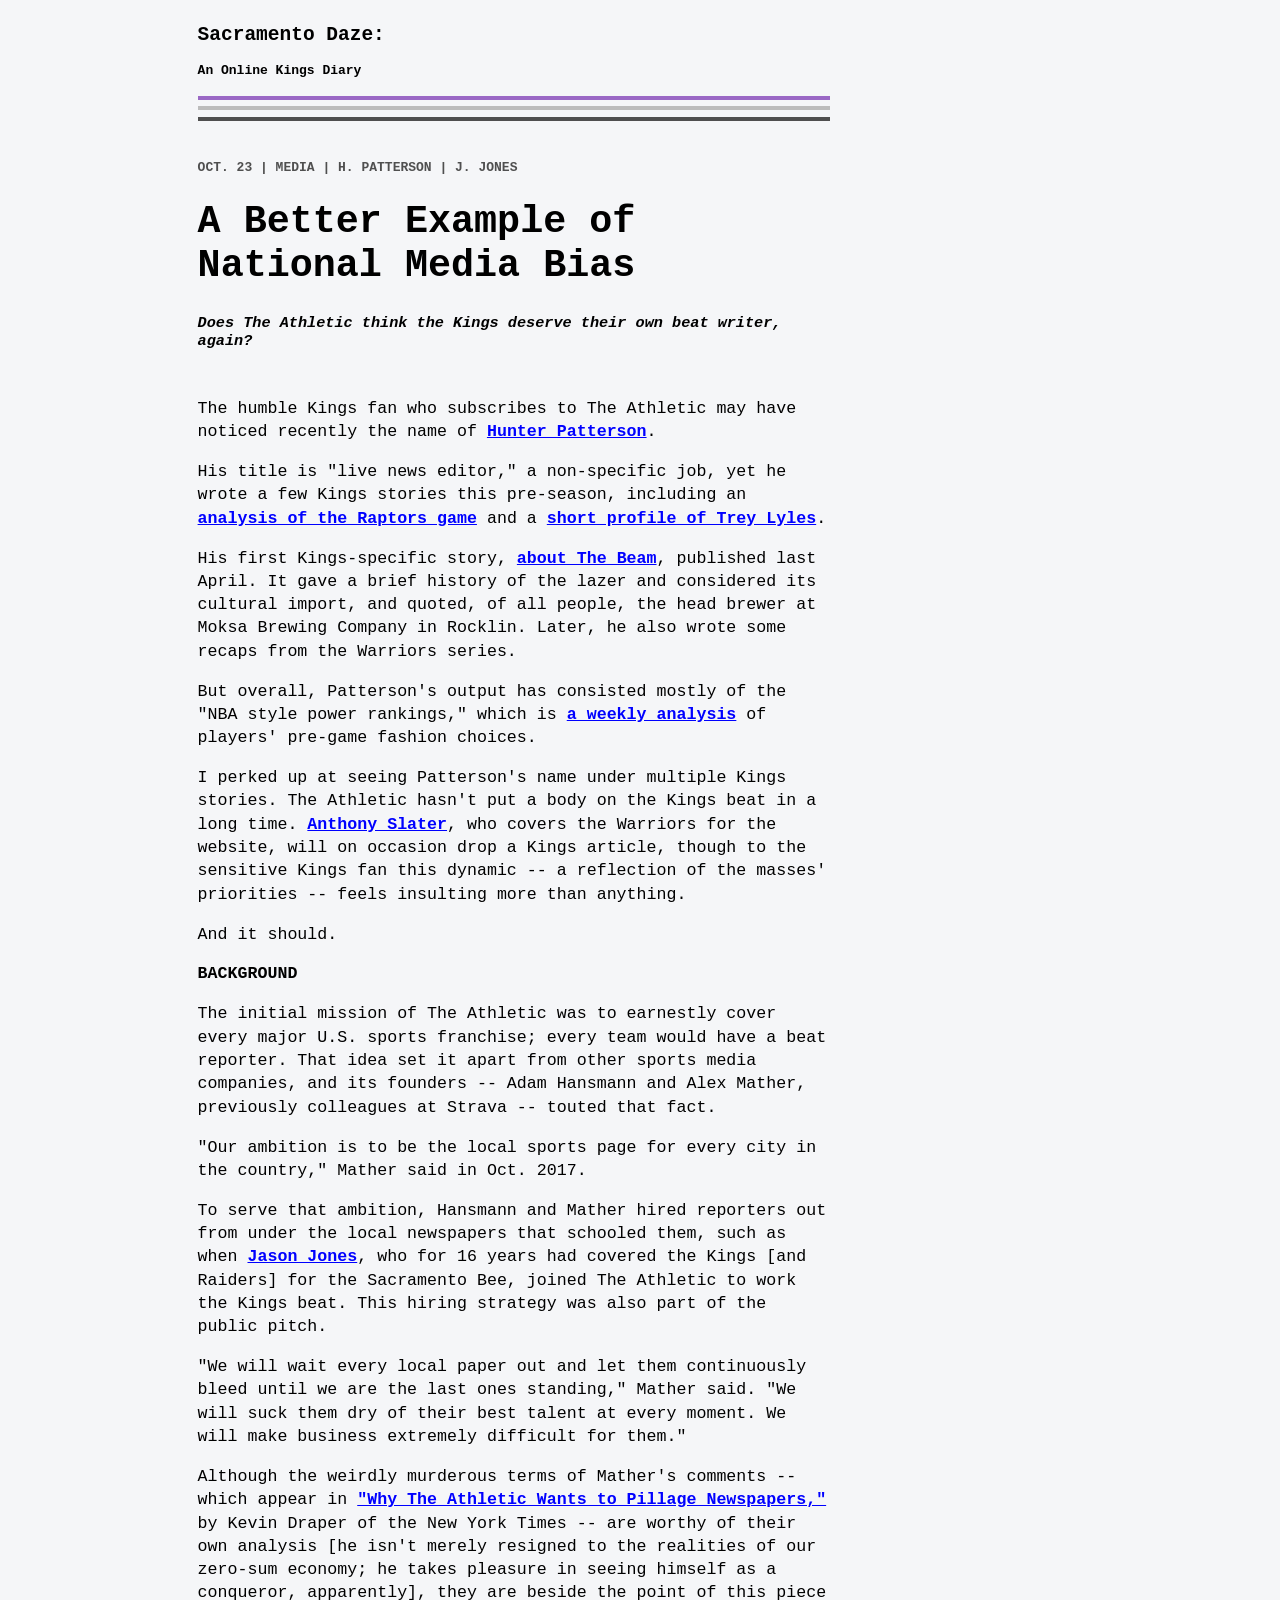
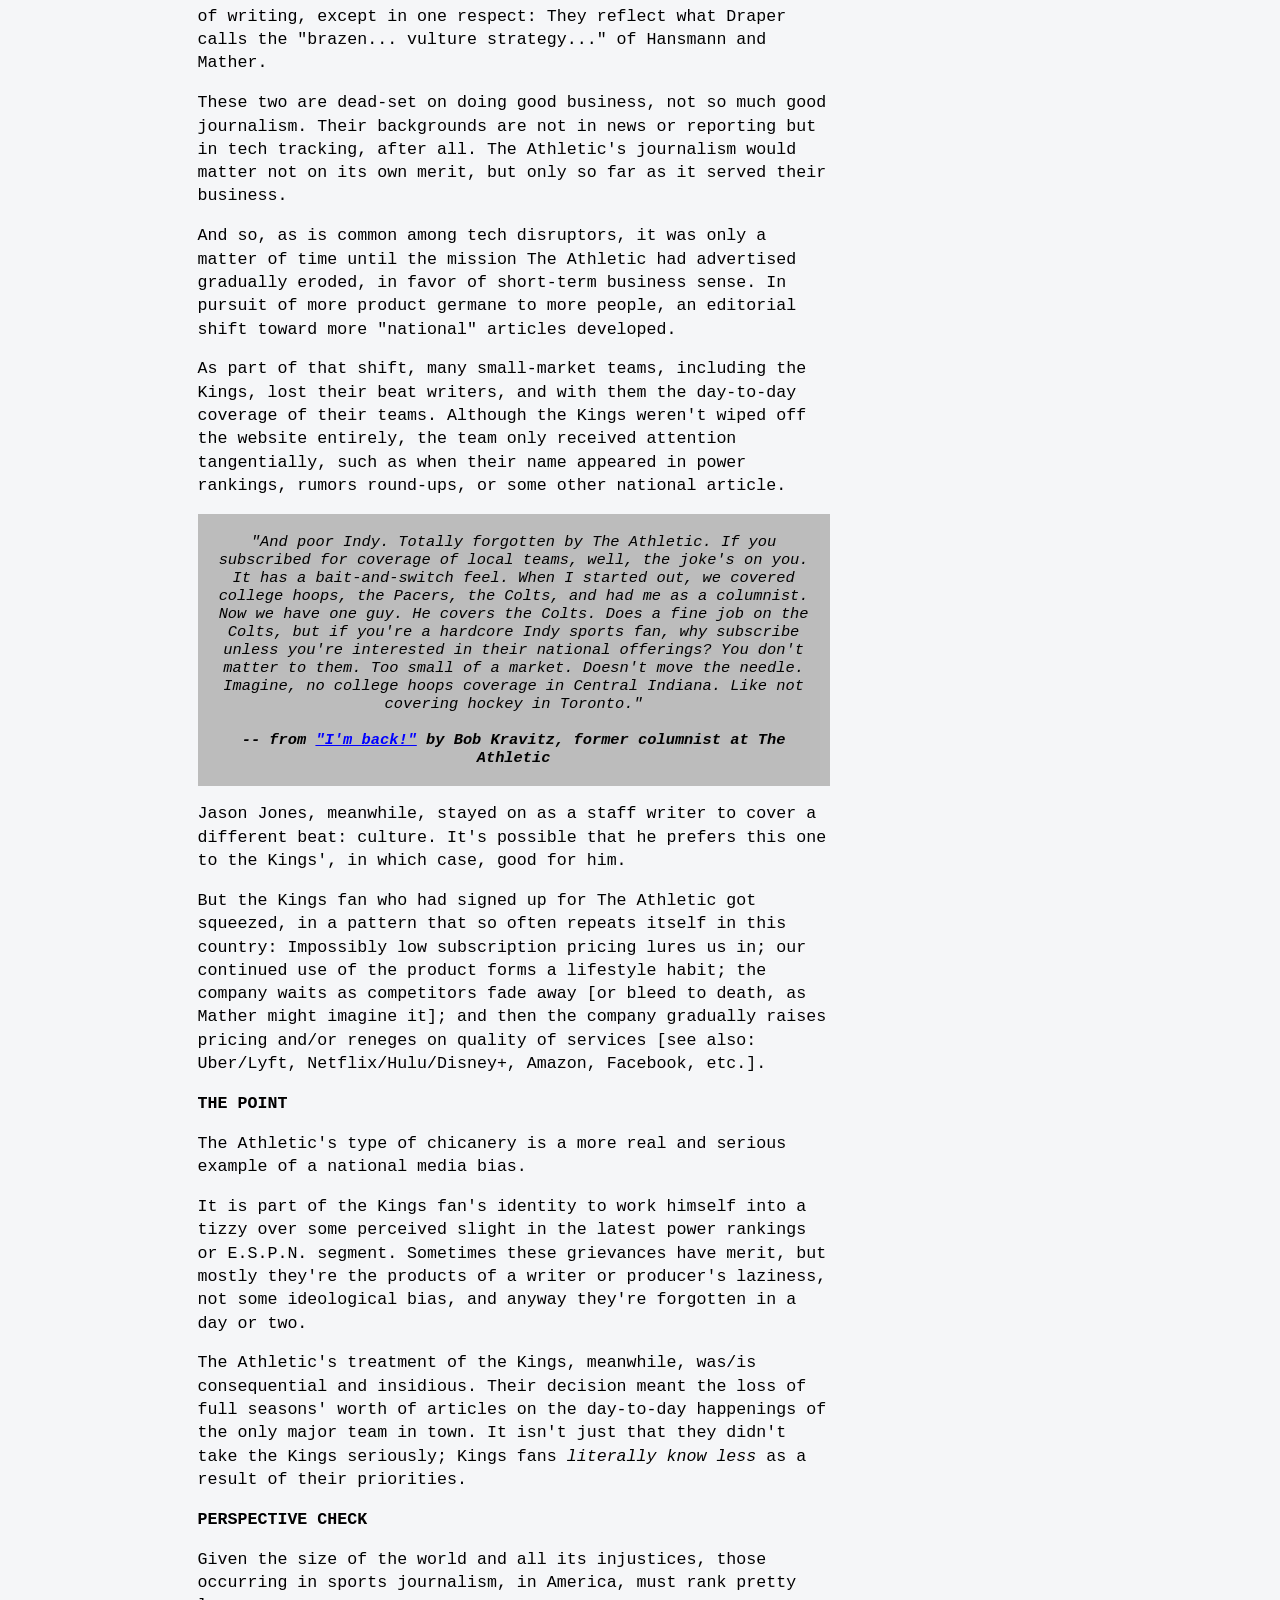
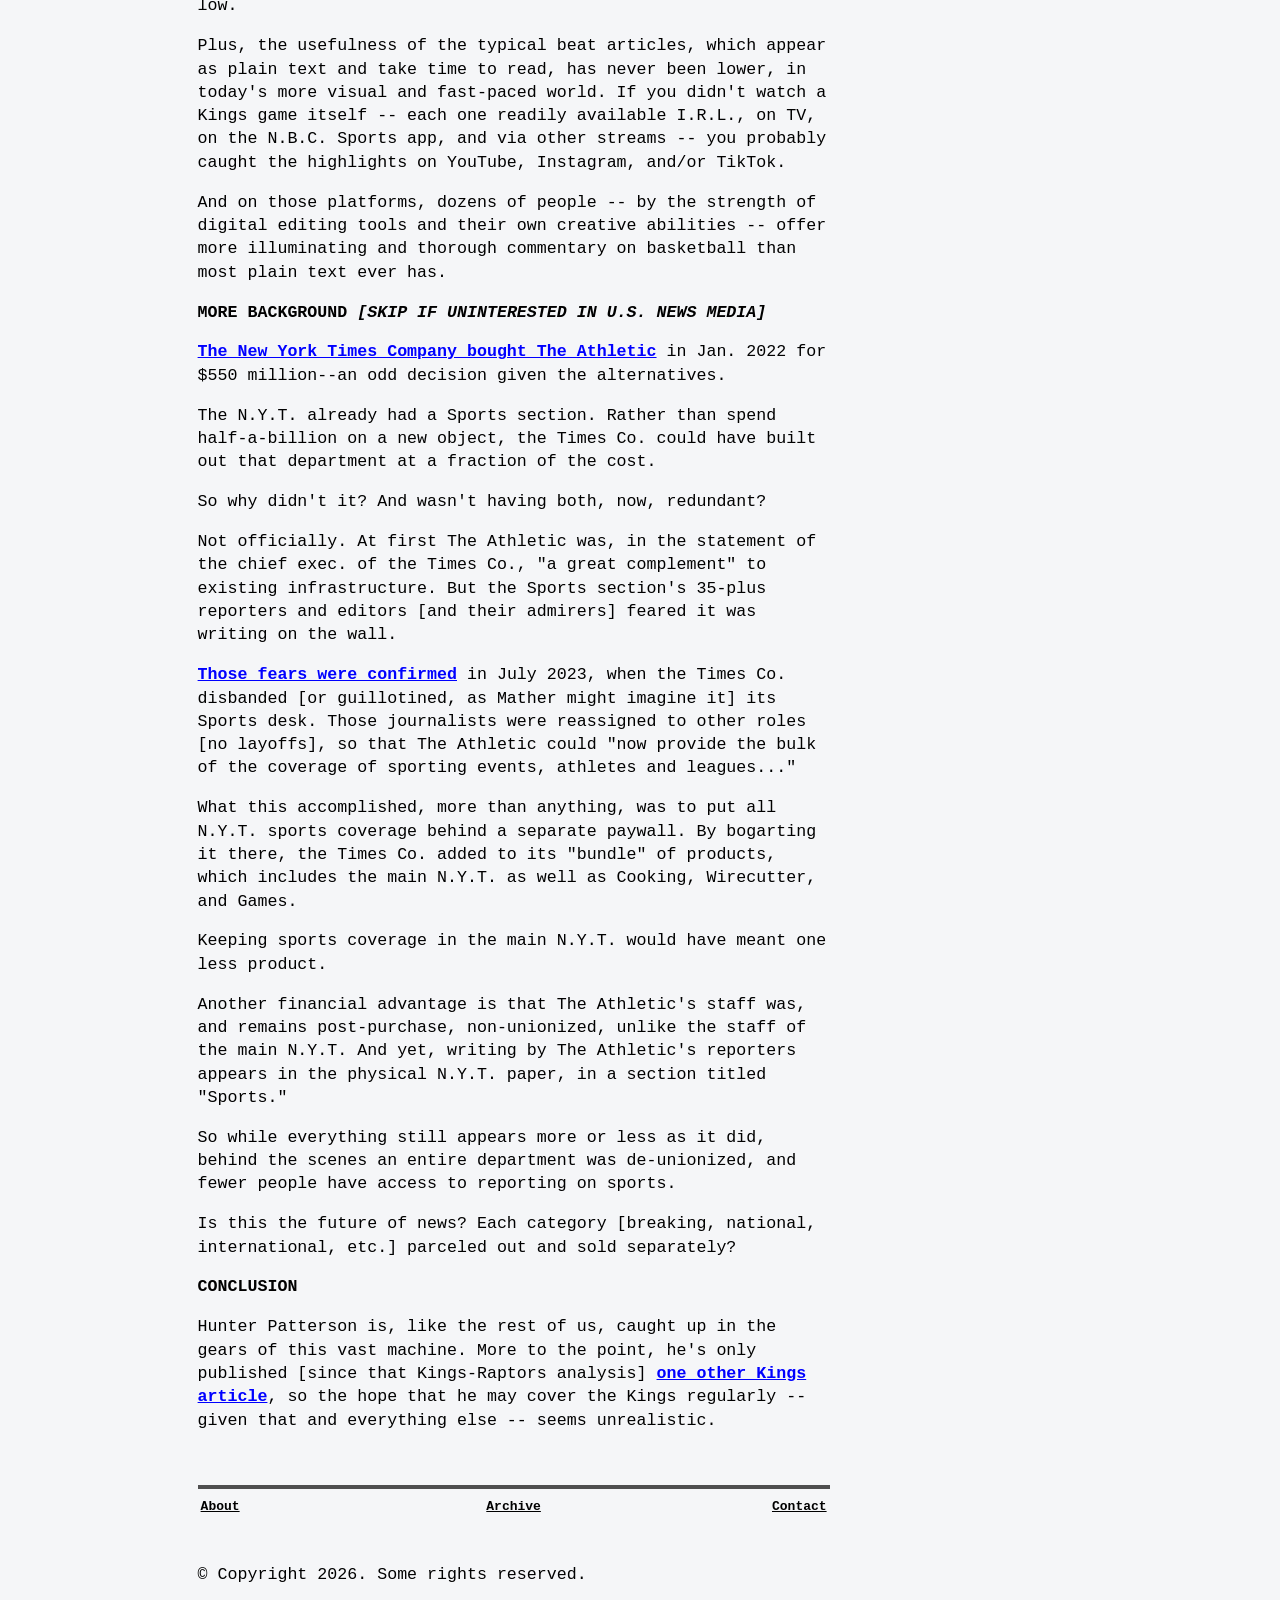
<file: index.html>
<!DOCTYPE html>
<html lang="en">
	<head>
		<title>Sacramento Daze</title>
		<link rel="stylesheet" type="text/css" href="style.css">
		<link rel="icon" type="image/x-icon" href="sdfavi.png">
		<meta name="viewport" content="width=device-width, initial-scale=1.0">
	</head>
	<body>

		<div class="main">
			<a class="intra" href="index.html">
				<h2 class="title">Sacramento Daze:</h2>
				<h4 class="subtitle">An Online Kings Diary</h4>
				<hr class="purple">
				<hr class="grey">
				<hr class="black">
			</a>
			
			<br>
			
			<h4 class="tagline">
				OCT. 23 | MEDIA | H. PATTERSON | J. JONES
			</h4>
			<h1 class="title">
				A Better Example of National Media Bias
			</h1>
			<h3 class="subtitle">
				<i>Does The Athletic think the Kings deserve their own beat writer, again?</i>
			</h3>
			
			<br>
			
			<p class="normal">
				The humble Kings fan who subscribes to The Athletic may have noticed recently the name of <a href="https://theathletic.com/author/hunter-patterson/" target="_blank" rel="noopener noreferrer">Hunter Patterson</a>.
			</p>

            <p class="normal">
                His title is "live news editor," a non-specific job, yet he wrote a few Kings stories this pre-season, including an <a href="https://theathletic.com/4944614/2023/10/09/kings-raptors-preseason-opener/" target="_blank" rel="noopener noreferrer">analysis of the Raptors game</a> and a <a href="https://theathletic.com/4931922/2023/10/05/kings-trey-lyles-consistency/" target="_blank" rel="noopener noreferrer">short profile of Trey Lyles</a>.
            </p>

            <p class="normal">
                His first Kings-specific story, <a href="https://theathletic.com/4111301/2023/01/25/sacramento-kings-light-the-beam/" target="_blank" rel="noopener noreferrer">about The Beam</a>, published last April. It gave a brief history of the lazer and considered its cultural import, and quoted, of all people, the head brewer at Moksa Brewing Company in Rocklin. Later, he also wrote some recaps from the Warriors series.
            </p>

            <p class="normal">
                But overall, Patterson's output has consisted mostly of the "NBA style power rankings," which is <a href="https://theathletic.com/4350691/2023/03/27/nba-style-fashion-jayson-tatum-celtics/" target="_blank" rel="noopener noreferrer">a weekly analysis</a> of players' pre-game fashion choices.
            </p>

            <p class="normal">
                I perked up at seeing Patterson's name under multiple Kings stories. The Athletic hasn't put a body on the Kings beat in a long time. <a href="https://theathletic.com/author/anthony-slater/" target="_blank" rel="noopener noreferrer">Anthony Slater</a>, who covers the Warriors for the website, will on occasion drop a Kings article, though to the sensitive Kings fan this dynamic -- a reflection of the masses' priorities -- feels insulting more than anything.
            </p>

            <p class="normal">
                And it should.
            </p>

            <p class="normal">
                <b>BACKGROUND</b>
            </p>

            <p class="normal">
                The initial mission of The Athletic was to earnestly cover every major U.S. sports franchise; every team would have a beat reporter. That idea set it apart from other sports media companies, and its founders -- Adam Hansmann and Alex Mather, previously colleagues at Strava -- touted that fact.
            </p>

            <p class="normal">
                "Our ambition is to be the local sports page for every city in the country," Mather said in Oct. 2017.
            </p>

            <p class="normal">
                To serve that ambition, Hansmann and Mather hired reporters out from under the local newspapers that schooled them, such as when <a href="https://theathletic.com/author/jason-jones/" target="_blank" rel="noopener noreferrer">Jason Jones</a>, who for 16 years had covered the Kings [and Raiders] for the Sacramento Bee, joined The Athletic to work the Kings beat. This hiring strategy was also part of the public pitch.
            </p>

            <p class="normal">
                "We will wait every local paper out and let them continuously bleed until we are the last ones standing," Mather said. "We will suck them dry of their best talent at every moment. We will make business extremely difficult for them."
            </p>

            <p class="normal">
                Although the weirdly murderous terms of Mather's comments -- which appear in <a href="https://www.nytimes.com/2017/10/23/sports/the-athletic-newspapers.html" target="_blank" rel="noopener noreferrer">"Why The Athletic Wants to Pillage Newspapers,"</a> by Kevin Draper of the New York Times -- are worthy of their own analysis [he isn't merely resigned to the realities of our zero-sum economy; he takes pleasure in seeing himself as a conqueror, apparently], they are beside the point of this piece of writing, except in one respect: They reflect what Draper calls the "brazen... vulture strategy..." of Hansmann and Mather.
            </p>

            <p class="normal">
                These two are dead-set on doing good business, not so much good journalism. Their backgrounds are not in news or reporting but in tech tracking, after all. The Athletic's journalism would matter not on its own merit, but only so far as it served their business.
            </p>

            <p class="normal">
                And so, as is common among tech disruptors, it was only a matter of time until the mission The Athletic had advertised gradually eroded, in favor of short-term business sense. In pursuit of more product germane to more people, an editorial shift toward more "national" articles developed.
            </p>

            <p class="normal">
                As part of that shift, many small-market teams, including the Kings, lost their beat writers, and with them the day-to-day coverage of their teams. Although the Kings weren't wiped off the website entirely, the team only received attention tangentially, such as when their name appeared in power rankings, rumors round-ups, or some other national article.
            </p>

            <p class="break">
                "And poor Indy. Totally forgotten by The Athletic. If you subscribed for coverage of local teams, well, the joke's on you. It has a bait-and-switch feel. When I started out, we covered college hoops, the Pacers, the Colts, and had me as a columnist. Now we have one guy. He covers the Colts. Does a fine job on the Colts, but if you're a hardcore Indy sports fan, why subscribe unless you're interested in their national offerings? You don't matter to them. Too small of a market. Doesn't move the needle. Imagine, no college hoops coverage in Central Indiana. Like not covering hockey in Toronto."
                <br><br>
                <b>-- from <a href="https://bobkravitz.substack.com/p/im-back" target="_blank" rel="noopener noreferrer">"I'm back!"</a> by Bob Kravitz, former columnist at The Athletic</b>
            </p>

            <p class="normal">
                Jason Jones, meanwhile, stayed on as a staff writer to cover a different beat: culture. It's possible that he prefers this one to the Kings', in which case, good for him.
            </p>

            <p class="normal">
                But the Kings fan who had signed up for The Athletic got squeezed, in a pattern that so often repeats itself in this country: Impossibly low subscription pricing lures us in; our continued use of the product forms a lifestyle habit; the company waits as competitors fade away [or bleed to death, as Mather might imagine it]; and then the company gradually raises pricing and/or reneges on quality of services [see also: Uber/Lyft, Netflix/Hulu/Disney+, Amazon, Facebook, etc.].
            </p>

            <p class="normal">
                <b>THE POINT</b>
            </p>

            <p class="normal">
                The Athletic's type of chicanery is a more real and serious example of a national media bias.
            </p>

            <p class="normal">
                It is part of the Kings fan's identity to work himself into a tizzy over some perceived slight in the latest power rankings or E.S.P.N. segment. Sometimes these grievances have merit, but mostly they're the products of a writer or producer's laziness, not some ideological bias, and anyway they're forgotten in a day or two.
            </p>

            <p class="normal">
                The Athletic's treatment of the Kings, meanwhile, was/is consequential and insidious. Their decision meant the loss of full seasons' worth of articles on the day-to-day happenings of the only major team in town. It isn't just that they didn't take the Kings seriously; Kings fans <i>literally know less</i> as a result of their priorities.
            </p>

            <p class="normal">
                <b>PERSPECTIVE CHECK</b>
            </p>

            <p class="normal">
                Given the size of the world and all its injustices, those occurring in sports journalism, in America, must rank pretty low.
            </p>

            <p class="normal">
                Plus, the usefulness of the typical beat articles, which appear as plain text and take time to read, has never been lower, in today's more visual and fast-paced world. If you didn't watch a Kings game itself -- each one readily available I.R.L., on TV, on the N.B.C. Sports app, and via other streams -- you probably caught the highlights on YouTube, Instagram, and/or TikTok.
            </p>

            <p class="normal">
                And on those platforms, dozens of people -- by the strength of digital editing tools and their own creative abilities -- offer more illuminating and thorough commentary on basketball than most plain text ever has.
            </p>

            <p class="normal">
                <b>MORE BACKGROUND <i>[SKIP IF UNINTERESTED IN U.S. NEWS MEDIA]</i></b>
            </p>

            <p class="normal">
                <a href="https://www.nytimes.com/2022/01/06/business/new-york-times-the-athletic.html" target="_blank" rel="noopener noreferrer">The New York Times Company bought The Athletic</a> in Jan. 2022 for $550 million--an odd decision given the alternatives.
            </p>

            <p class="normal">
                The N.Y.T. already had a Sports section. Rather than spend half-a-billion on a new object, the Times Co. could have built out that department at a fraction of the cost.
            </p>

            <p class="normal">
                So why didn't it? And wasn't having both, now, redundant?
            </p>

            <p class="normal">
                Not officially. At first The Athletic was, in the statement of the chief exec. of the Times Co., "a great complement" to existing infrastructure. But the Sports section's 35-plus reporters and editors [and their admirers] feared it was writing on the wall.
            </p>

            <p class="normal">
                <a href="https://www.nytimes.com/2023/07/10/business/media/the-new-york-times-sports-department.html" target="_blank" rel="noopener noreferrer">Those fears were confirmed</a> in July 2023, when the Times Co. disbanded [or guillotined, as Mather might imagine it] its Sports desk. Those journalists were reassigned to other roles [no layoffs], so that The Athletic could "now provide the bulk of the coverage of sporting events, athletes and leagues..."
            </p>

            <p class="normal">
                What this accomplished, more than anything, was to put all N.Y.T. sports coverage behind a separate paywall. By bogarting it there, the Times Co. added to its "bundle" of products, which includes the main N.Y.T. as well as Cooking, Wirecutter, and Games.
            </p>

            <p class="normal">
                Keeping sports coverage in the main N.Y.T. would have meant one less product.
            </p>

            <p class="normal">
                Another financial advantage is that The Athletic's staff was, and remains post-purchase, non-unionized, unlike the staff of the main N.Y.T. And yet, writing by The Athletic's reporters appears in the physical N.Y.T. paper, in a section titled "Sports."
            </p>

            <p class="normal">
                So while everything still appears more or less as it did, behind the scenes an entire department was de-unionized, and fewer people have access to reporting on sports.
            </p>

            <p class="normal">
                Is this the future of news? Each category [breaking, national, international, etc.] parceled out and sold separately?
            </p>

            <p class="normal">
                <b>CONCLUSION</b>
            </p>

            <p class="normal">
                Hunter Patterson is, like the rest of us, caught up in the gears of this vast machine. More to the point, he's only published [since that Kings-Raptors analysis] <a href="https://theathletic.com/4981832/2023/10/21/sacramento-kings-preseason-thoughts/" target="_blank" rel="noopener noreferrer">one other Kings article</a>, so the hope that he may cover the Kings regularly -- given that and everything else -- seems unrealistic.
            </p>

			<br><br>
			
			<hr class="black">
			
			<table width="100%">
				<tr>
					<td width="33%" style="text-align:left;">
						<a class="intra" href="about.html">
							<u>About</u>
						</a>
					</td>
					<td width="33%" style="text-align:center;">
						<a class="intra" href="archive.html">
							<u>Archive</u>
						</a>
					</td>
					<td width="33%" style="text-align:right;">
						<a class="intra" href="contact.html">
							<u>Contact</u>
						</a>
					</td>
				</tr>
			</table>
			
			<br><br>
			
			<p class="normal">
				&copy; Copyright 2026. Some rights reserved.
			</p>
			
			<br>
		
		</div>
					
	</body>
</html>
</file>
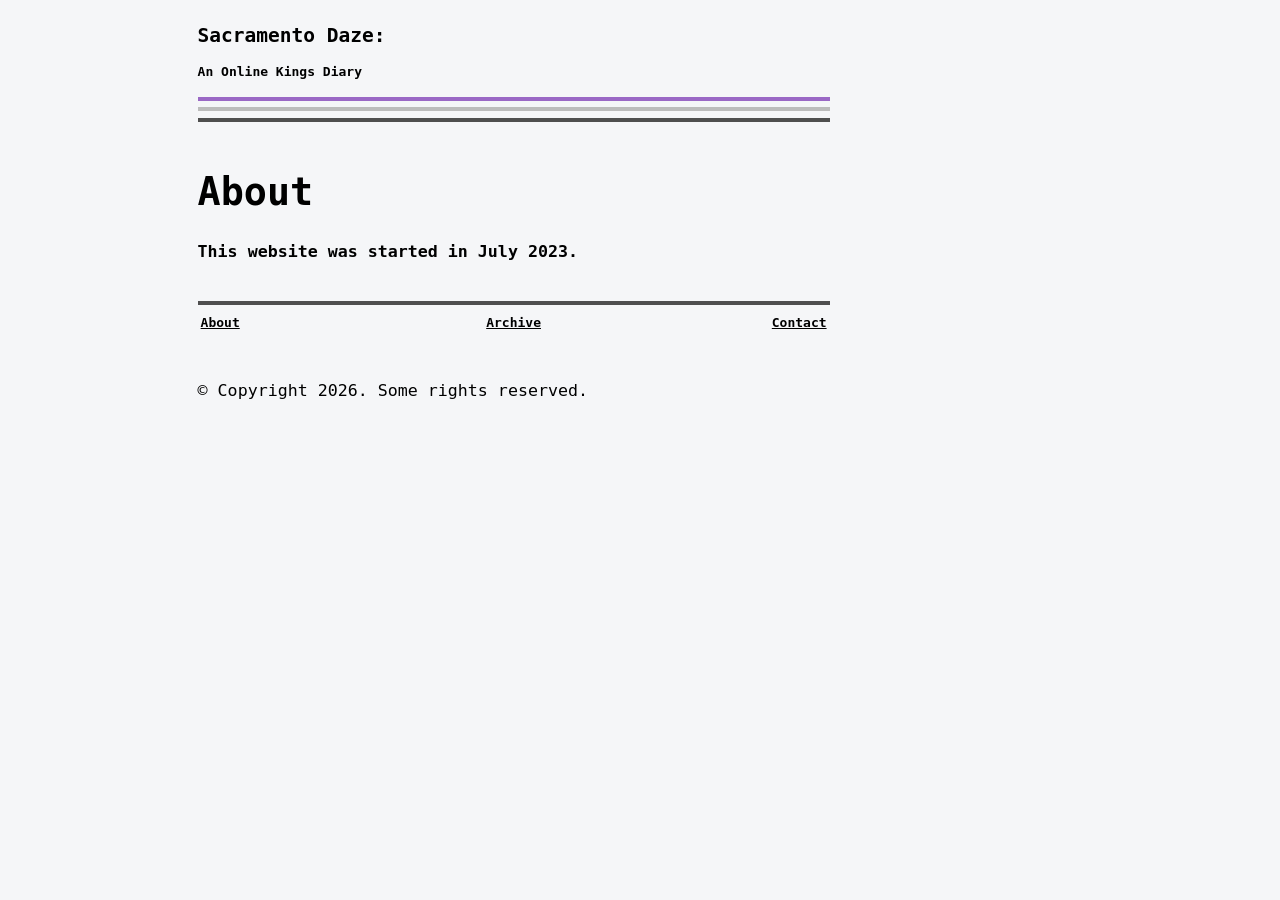
<file: about.html>
<!DOCTYPE html>
<html lang="en">
	<head>
		<title>Sacramento Daze</title>
		<link rel="stylesheet" type="text/css" href="style.css">
		<link rel="icon" type="image/x-icon" href="sdfavi.png">
		<meta name="viewport" content="width=device-width, initial-scale=1.0">
	</head>
	<body>
	
		<div class="main">
			<a class="intra" href="index.html">
				<h2 class="title">Sacramento Daze:</h2>
				<h4 class="subtitle">An Online Kings Diary</h4>
				<hr class="purple">
				<hr class="grey">
				<hr class="black">
			</a>
			
			<br>
			
			<h1 class="title">
				About
			</h1>
			
			<p class="normal">
				<b>This website was started in July 2023.</b>
			</p>

			<br>
			
			<hr class="black">
			
			<table width="100%">
				<tr>
					<td width="33%" style="text-align:left;">
						<a class="intra" href="about.html">
							<u>About</u>
						</a>
					</td>
					<td width="33%" style="text-align:center;">
						<a class="intra" href="archive.html">
							<u>Archive</u>
						</a>
					</td>
					<td width="33%" style="text-align:right;">
						<a class="intra" href="contact.html">
							<u>Contact</u>
						</a>
					</td>
				</tr>
			</table>
			
			<br><br>
			
			<p class="normal">
				&copy; Copyright 2026. Some rights reserved.
			</p>
			
			<br>
		
		</div>
		
	</body>
</html>
</file>
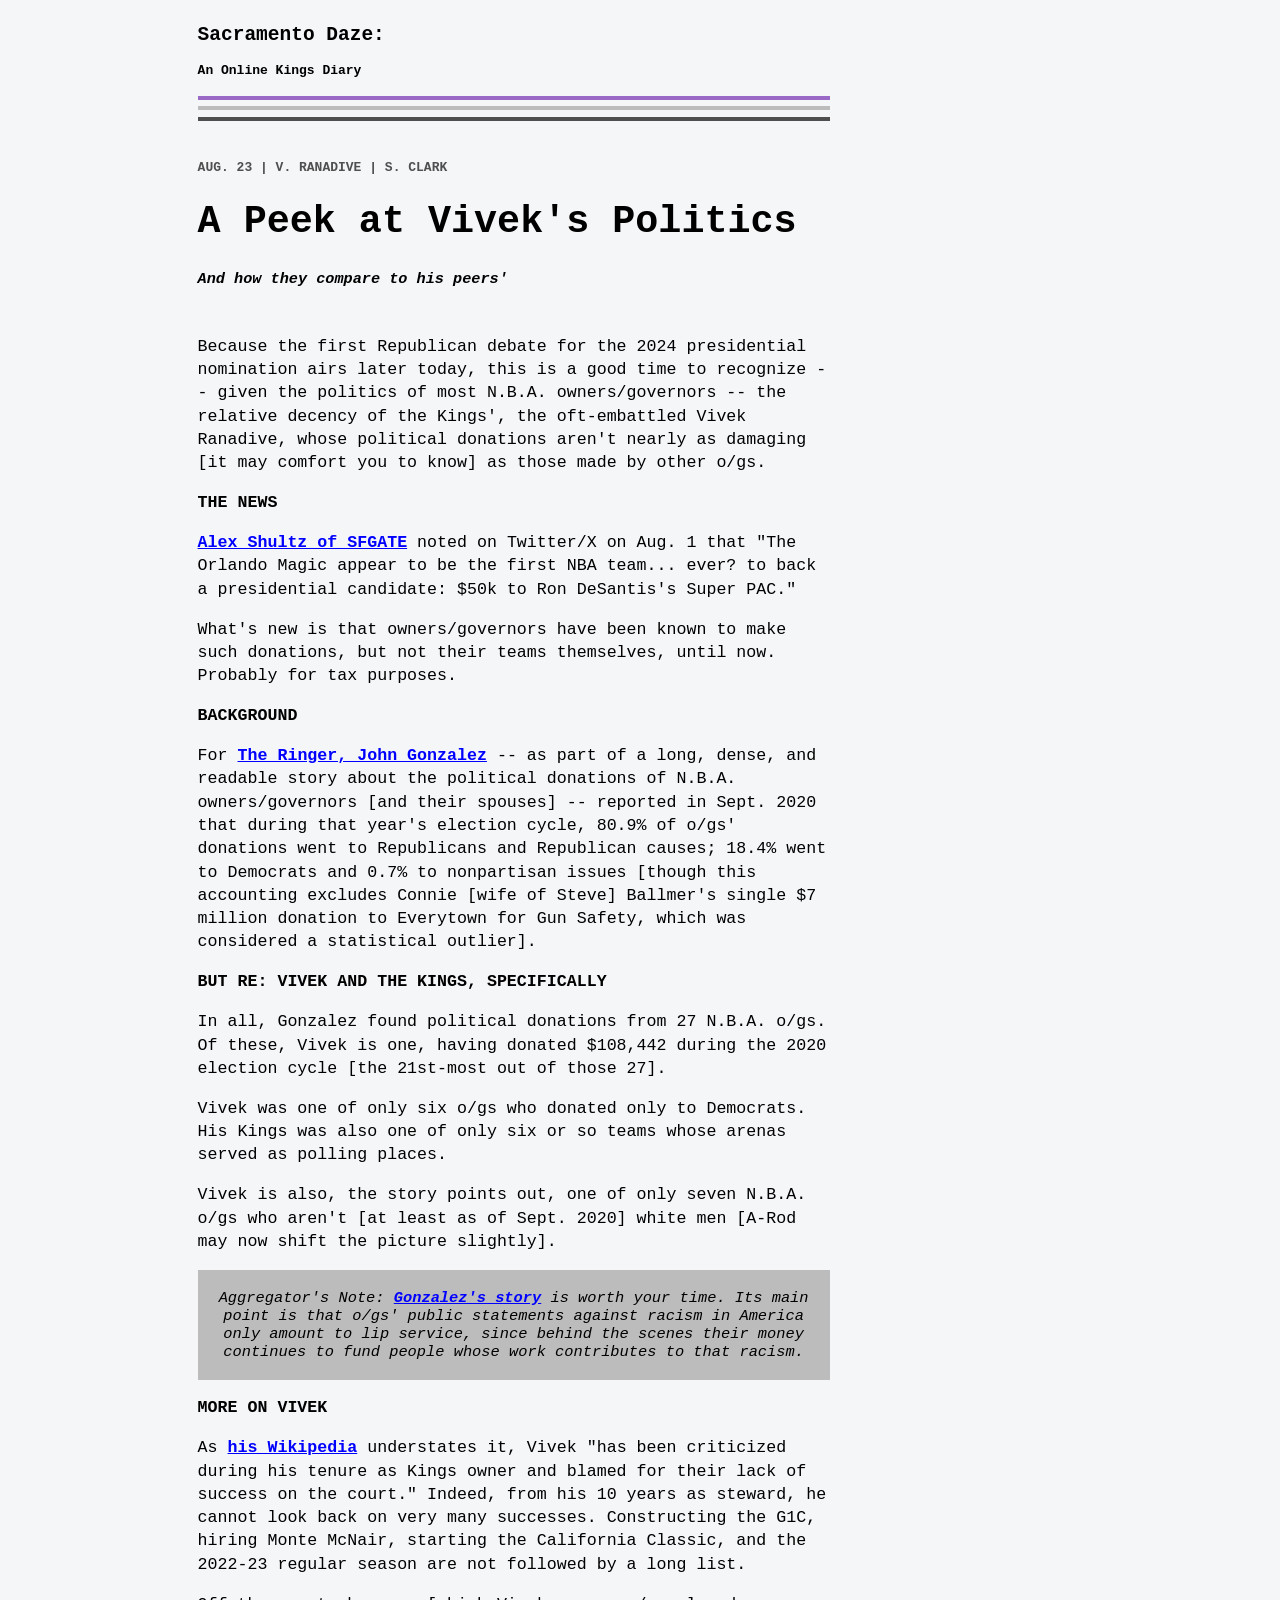
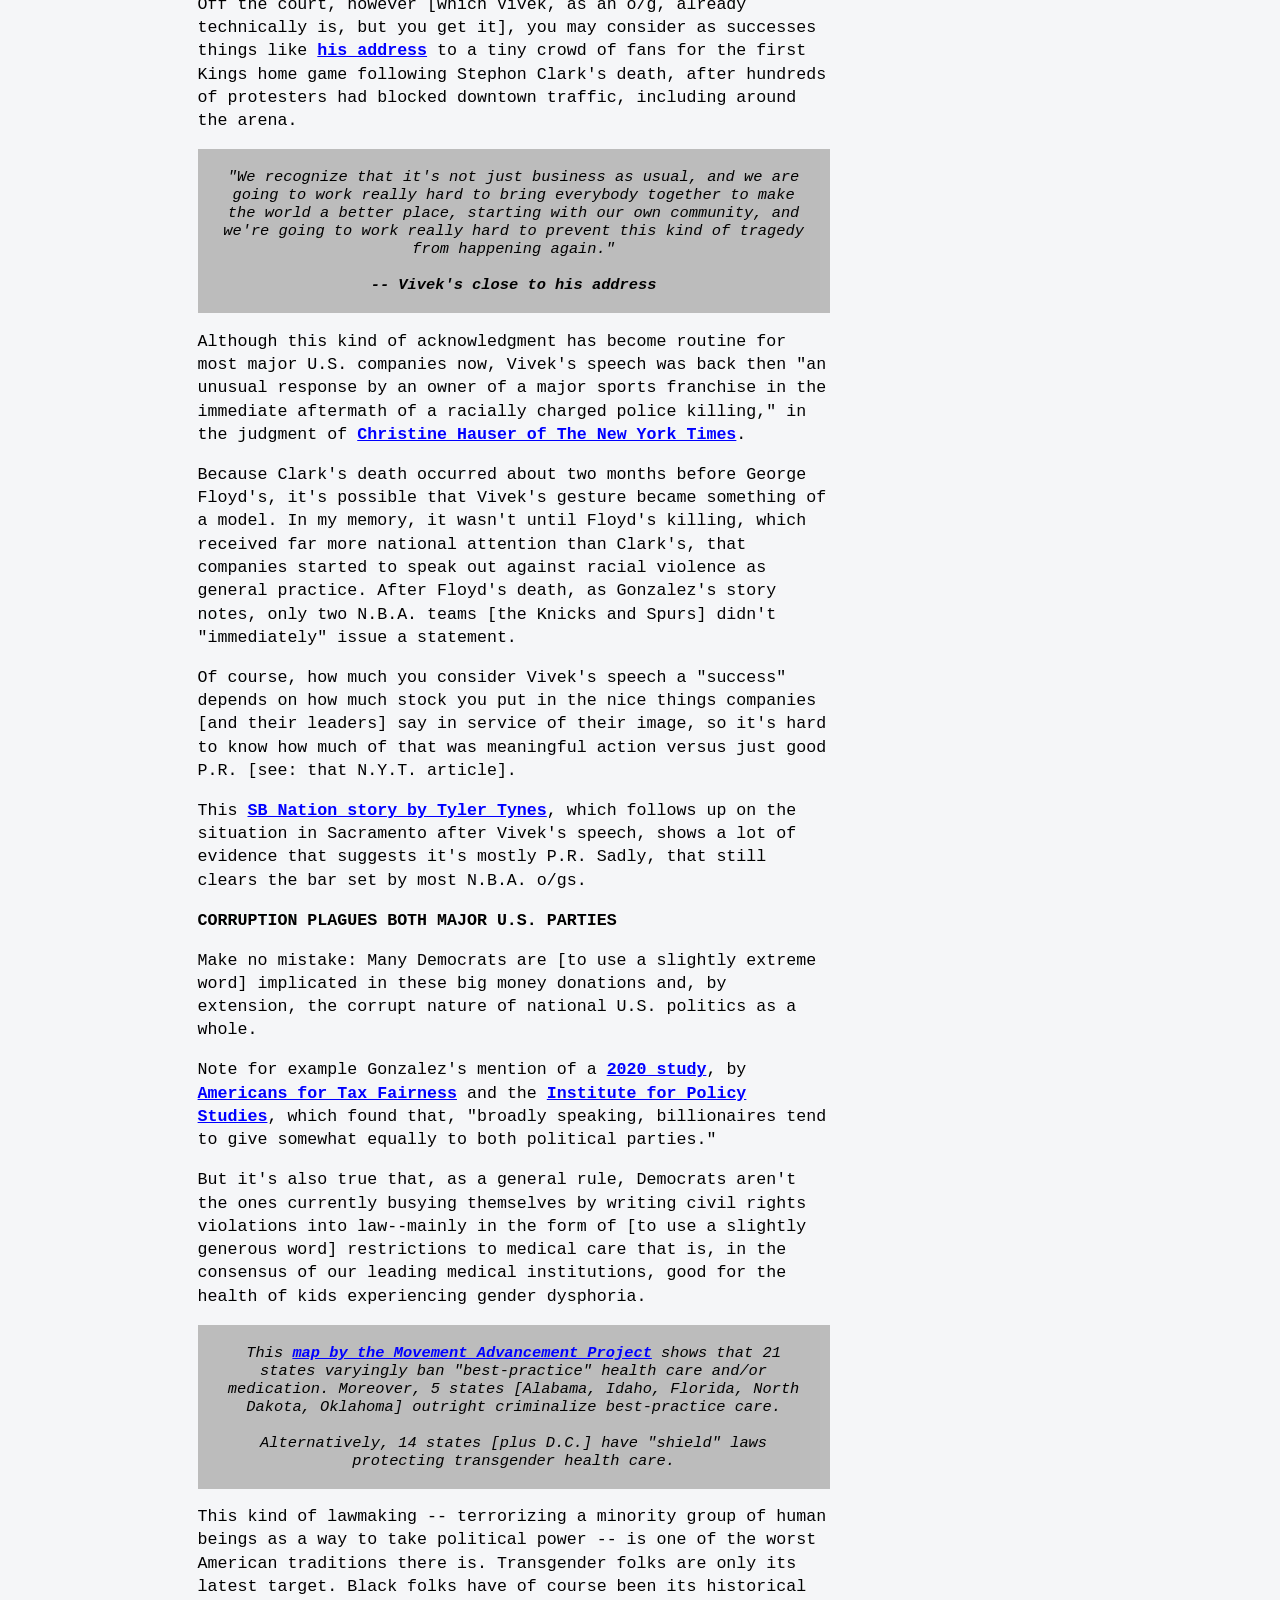
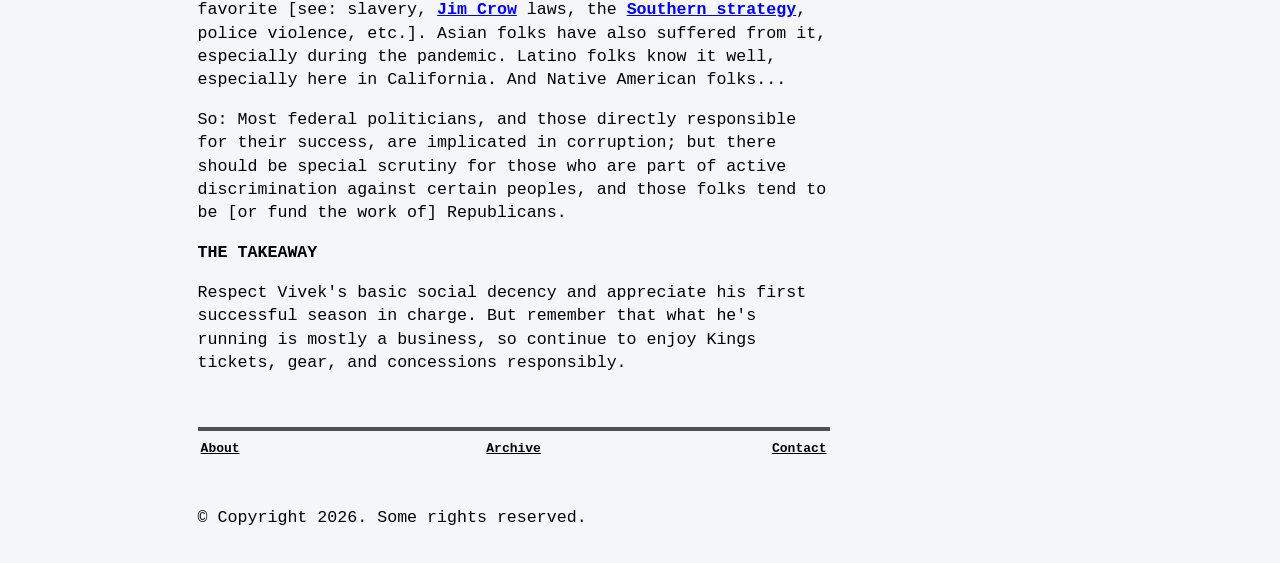
<file: aPeakAtViveksPolitics.html>
<!DOCTYPE html>
<html lang="en">
	<head>
		<title>Sacramento Daze</title>
		<link rel="stylesheet" type="text/css" href="style.css">
		<link rel="icon" type="image/x-icon" href="sdfavi.png">
		<meta name="viewport" content="width=device-width, initial-scale=1.0">
	</head>
	<body>

		<div class="main">
			<a class="intra" href="index.html">
				<h2 class="title">Sacramento Daze:</h2>
				<h4 class="subtitle">An Online Kings Diary</h4>
				<hr class="purple">
				<hr class="grey">
				<hr class="black">
			</a>
			
			<br>
			
			<h4 class="tagline">
				AUG. 23 | V. RANADIVE | S. CLARK
			</h4>
			<h1 class="title">
				A Peek at Vivek's Politics
			</h1>
			<h3 class="subtitle">
				<i>And how they compare to his peers'</i>
			</h3>
			
			<br>
			
			<p class="normal">
				Because the first Republican debate for the 2024 presidential nomination airs later today, this is a good time to recognize -- given the politics of most N.B.A. owners/governors -- the relative decency of the Kings', the oft-embattled Vivek Ranadive, whose political donations aren't nearly as damaging [it may comfort you to know] as those made by other o/gs.
			</p>

            <p class="normal">
                <b>THE NEWS</b>
            </p>

            <p class="normal">
                <a href="https://twitter.com/AlexShultz/status/1686419345335898114?s=20" target="_blank" rel="noopener noreferrer">Alex Shultz of SFGATE</a> noted on Twitter/X on Aug. 1 that "The Orlando Magic appear to be the first NBA team... ever? to back a presidential candidate: $50k to Ron DeSantis's Super PAC."
            </p>

            <p class="normal">
                What's new is that owners/governors have been known to make such donations, but not their teams themselves, until now. Probably for tax purposes.
            </p>

            <p class="normal">
                <b>BACKGROUND</b>
            </p>

            <p class="normal">
                For <a href="https://www.theringer.com/nba/2020/9/24/21453818/nba-owners-political-donations-trump-gop" target="_blank" rel="noopener noreferrer">The Ringer, John Gonzalez</a> -- as part of a long, dense, and readable story about the political donations of N.B.A. owners/governors [and their spouses] -- reported in Sept. 2020 that during that year's election cycle, 80.9% of o/gs' donations went to Republicans and Republican causes; 18.4% went to Democrats and 0.7% to nonpartisan issues [though this accounting excludes Connie [wife of Steve] Ballmer's single $7 million donation to Everytown for Gun Safety, which was considered a statistical outlier].
            </p>

            <p class="normal">
                <b>BUT RE: VIVEK AND THE KINGS, SPECIFICALLY</b>
            </p>

            <p class="normal">
                In all, Gonzalez found political donations from 27 N.B.A. o/gs. Of these, Vivek is one, having donated $108,442 during the 2020 election cycle [the 21st-most out of those 27].
            </p>

            <p class="normal">
                Vivek was one of only six o/gs who donated only to Democrats. His Kings was also one of only six or so teams whose arenas served as polling places.
            </p>

            <p class="normal">
                Vivek is also, the story points out, one of only seven N.B.A. o/gs who aren't [at least as of Sept. 2020] white men [A-Rod may now shift the picture slightly].
            </p>

            <p class="break">
                Aggregator's Note: <a href="https://www.theringer.com/nba/2020/9/24/21453818/nba-owners-political-donations-trump-gop" target="_blank" rel="noopener noreferrer">Gonzalez's story</a> is worth your time. Its main point is that o/gs' public statements against racism in America only amount to lip service, since behind the scenes their money continues to fund people whose work contributes to that racism.
            </p>

            <p class="normal">
                <b>MORE ON VIVEK</b>
            </p>

            <p class="normal">
                As <a href="https://en.wikipedia.org/wiki/Vivek_Ranadiv%C3%A9" target="_blank" rel="noopener noreferrer">his Wikipedia</a> understates it, Vivek "has been criticized during his tenure as Kings owner and blamed for their lack of success on the court." Indeed, from his 10 years as steward, he cannot look back on very many successes. Constructing the G1C, hiring Monte McNair, starting the California Classic, and the 2022-23 regular season are not followed by a long list.
            </p>

            <p class="normal">
                Off the court, however [which Vivek, as an o/g, already technically is, but you get it], you may consider as successes things like <a href="https://www.youtube.com/watch?v=yyNM6Ldy-Ak" target="_blank" rel="noopener noreferrer">his address</a> to a tiny crowd of fans for the first Kings home game following Stephon Clark's death, after hundreds of protesters had blocked downtown traffic, including around the arena.
            </p>

            <p class="break">
                "We recognize that it's not just business as usual, and we are going to work really hard to bring everybody together to make the world a better place, starting with our own community, and we're going to work really hard to prevent this kind of tragedy from happening again."
                <br><br>
                <b>-- Vivek's close to his address</b>
            </p>

            <p class="normal">
                Although this kind of acknowledgment has become routine for most major U.S. companies now, Vivek's speech was back then "an unusual response by an owner of a major sports franchise in the immediate aftermath of a racially charged police killing," in the judgment of <a href="https://www.nytimes.com/2018/03/23/sports/stephon-clark-sacramento-kings.html" target="_blank" rel="noopener noreferrer">Christine Hauser of The New York Times</a>.
            </p>

            <p class="normal">
                Because Clark's death occurred about two months before George Floyd's, it's possible that Vivek's gesture became something of a model. In my memory, it wasn't until Floyd's killing, which received far more national attention than Clark's, that companies started to speak out against racial violence as general practice. After Floyd's death, as Gonzalez's story notes, only two N.B.A. teams [the Knicks and Spurs] didn't "immediately" issue a statement.
            </p>

            <p class="normal">
                Of course, how much you consider Vivek's speech a "success" depends on how much stock you put in the nice things companies [and their leaders] say in service of their image, so it's hard to know how much of that was meaningful action versus just good P.R. [see: that N.Y.T. article].
            </p>

            <p class="normal">
                This <a href="https://www.sbnation.com/2018/4/10/17202854/stephon-clark-sacramento-kings-protests-vivek-ranadive" target="_blank" rel="noopener noreferrer">SB Nation story by Tyler Tynes</a>, which follows up on the situation in Sacramento after Vivek's speech, shows a lot of evidence that suggests it's mostly P.R. Sadly, that still clears the bar set by most N.B.A. o/gs.
            </p>

            <p class="normal">
                <b>CORRUPTION PLAGUES BOTH MAJOR U.S. PARTIES</b>
            </p>

            <p class="normal">
                Make no mistake: Many Democrats are [to use a slightly extreme word] implicated in these big money donations and, by extension, the corrupt nature of national U.S. politics as a whole.
            </p>

            <p class="normal">
                Note for example Gonzalez's mention of a <a href="https://americansfortaxfairness.org/billionaire-politics/" target="_blank" rel="noopener noreferrer">2020 study</a>, by <a href="https://www.influencewatch.org/non-profit/americans-for-tax-fairness/" target="_blank" rel="noopener noreferrer">Americans for Tax Fairness</a> and the <a href="https://www.influencewatch.org/non-profit/institute-for-policy-studies/" target="_blank" rel="noopener noreferrer">Institute for Policy Studies</a>, which found that, "broadly speaking, billionaires tend to give somewhat equally to both political parties."
            </p>

            <p class="normal">
                But it's also true that, as a general rule, Democrats aren't the ones currently busying themselves by writing civil rights violations into law--mainly in the form of [to use a slightly generous word] restrictions to medical care that is, in the consensus of our leading medical institutions, good for the health of kids experiencing gender dysphoria.
            </p>

            <p class="break">
                This <a href="https://www.lgbtmap.org/equality-maps/healthcare_youth_medical_care_bans" target="_blank" rel="noopener noreferrer">map by the Movement Advancement Project</a> shows that 21 states varyingly ban "best-practice" health care and/or medication. Moreover, 5 states [Alabama, Idaho, Florida, North Dakota, Oklahoma] outright criminalize best-practice care.
                <br><br>
                Alternatively, 14 states [plus D.C.] have "shield" laws protecting transgender health care.
            </p>

            <p class="normal">
                This kind of lawmaking -- terrorizing a minority group of human beings as a way to take political power -- is one of the worst American traditions there is. Transgender folks are only its latest target. Black folks have of course been its historical favorite [see: slavery, <a href="https://en.wikipedia.org/wiki/Jim_Crow_laws" target="_blank" rel="noopener noreferrer">Jim Crow</a> laws, the <a href="https://en.wikipedia.org/wiki/Southern_strategy" target="_blank" rel="noopener noreferrer">Southern strategy</a>, police violence, etc.]. Asian folks have also suffered from it, especially during the pandemic. Latino folks know it well, especially here in California. And Native American folks...
            </p>

            <p class="normal">
                So: Most federal politicians, and those directly responsible for their success, are implicated in corruption; but there should be special scrutiny for those who are part of active discrimination against certain peoples, and those folks tend to be [or fund the work of] Republicans.
            </p>

            <p class="normal">
                <b>THE TAKEAWAY</b>
            </p>

            <p class="normal">
                Respect Vivek's basic social decency and appreciate his first successful season in charge. But remember that what he's running is mostly a business, so continue to enjoy Kings tickets, gear, and concessions responsibly.
            </p>

			<br><br>
			
			<hr class="black">
			
			<table width="100%">
				<tr>
					<td width="33%" style="text-align:left;">
						<a class="intra" href="about.html">
							<u>About</u>
						</a>
					</td>
					<td width="33%" style="text-align:center;">
						<a class="intra" href="archive.html">
							<u>Archive</u>
						</a>
					</td>
					<td width="33%" style="text-align:right;">
						<a class="intra" href="contact.html">
							<u>Contact</u>
						</a>
					</td>
				</tr>
			</table>
			
			<br><br>
			
			<p class="normal">
				&copy; Copyright 2026. Some rights reserved.
			</p>
			
			<br>
		
		</div>
					
	</body>
</html>
</file>
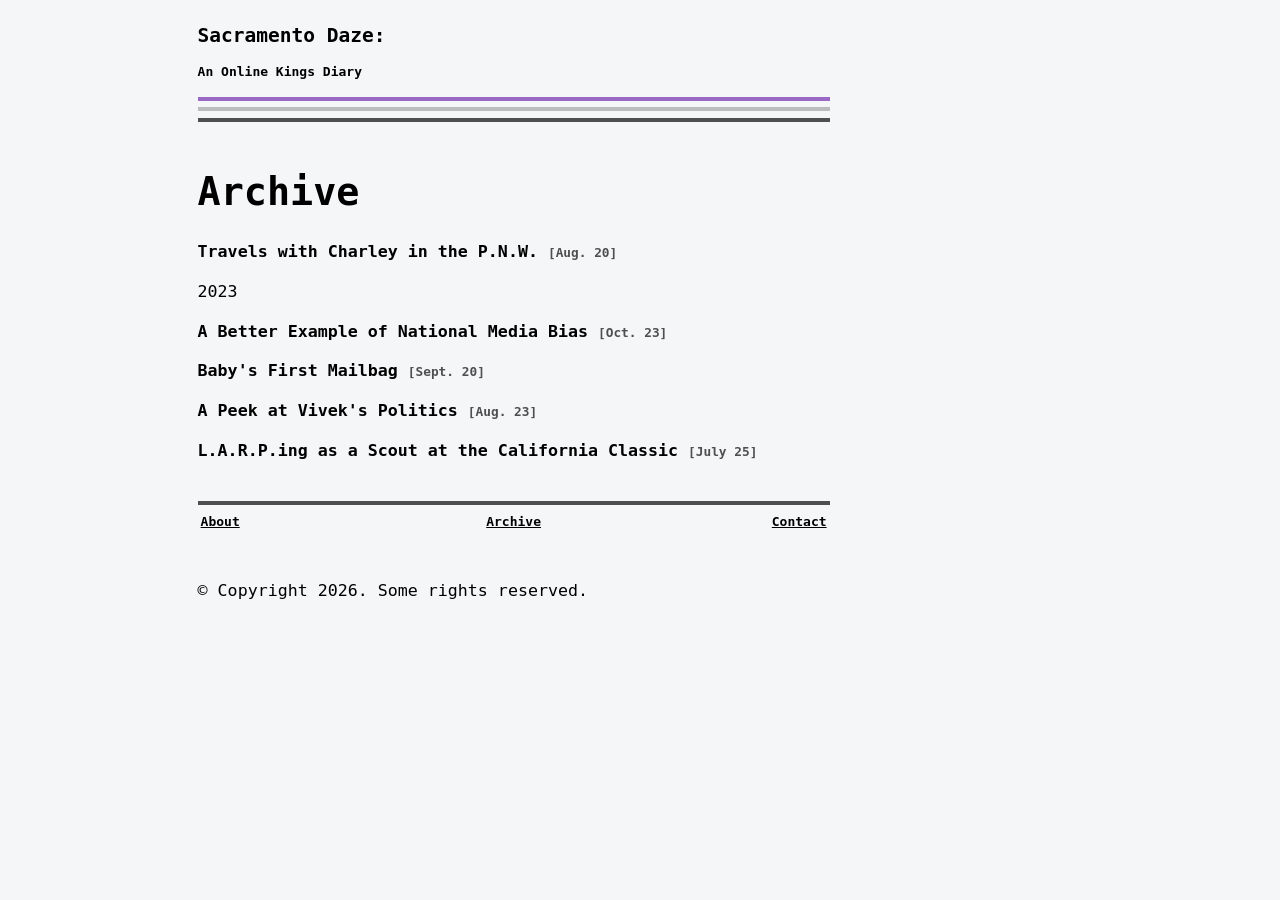
<file: archive.html>
<!DOCTYPE html>
<html lang="en">
	<head>
		<title>Sacramento Daze</title>
		<link rel="stylesheet" type="text/css" href="style.css">
		<link rel="icon" type="image/x-icon" href="sdfavi.png">
		<meta name="viewport" content="width=device-width, initial-scale=1.0">
	</head>
	<body>
	
		<div class="main">
			<a class="intra" href="index.html">
				<h2 class="title">Sacramento Daze:</h2>
				<h4 class="subtitle">An Online Kings Diary</h4>
				<hr class="purple">
				<hr class="grey">
				<hr class="black">
			</a>
			
			<br>
			
			<h1 class="title">
				Archive
			</h1>
			
			<p class="normal">
				<a class="intra" href="TravelsWithCharley.html">
					Travels with Charley in the P.N.W.
					<span class="archivedate">[Aug. 20]</span>
				</a>
			</p>
			
			<p class="normal">
				2023
			</p>
			
			<p class="normal">
				<a class="intra" href="aBetterExampleMedia.html">
					A Better Example of National Media Bias
					<span class="archivedate">[Oct. 23]</span>
				</a>
			</p>

			<p class="normal">
				<a class="intra" href="BabysFirstMailbag.html">
					Baby's First Mailbag
					<span class="archivedate">[Sept. 20]</span>
				</a>
			</p>
			
			<p class="normal">
				<a class="intra" href="aPeakAtViveksPolitics.html">
					A Peek at Vivek's Politics
					<span class="archivedate">[Aug. 23]</span>
				</a>
			</p>
			
			<p class="normal">
				<a class="intra" href="LARPINGasScoutatCC23.html">
					L.A.R.P.ing as a Scout at the California Classic
					<span class="archivedate">[July 25]</span>
				</a>
			</p>
			
			<br>
			
			<hr class="black">
			
			<table width="100%">
				<tr>
					<td width="33%" style="text-align:left;">
						<a class="intra" href="about.html">
							<u>About</u>
						</a>
					</td>
					<td width="33%" style="text-align:center;">
						<a class="intra" href="archive.html">
							<u>Archive</u>
						</a>
					</td>
					<td width="33%" style="text-align:right;">
						<a class="intra" href="contact.html">
							<u>Contact</u>
						</a>
					</td>
				</tr>
			</table>
			
			<br><br>
			
			<p class="normal">
				&copy; Copyright 2026. Some rights reserved.
			</p>
			
			<br>
		
		</div>
		
	</body>
</html>
</file>
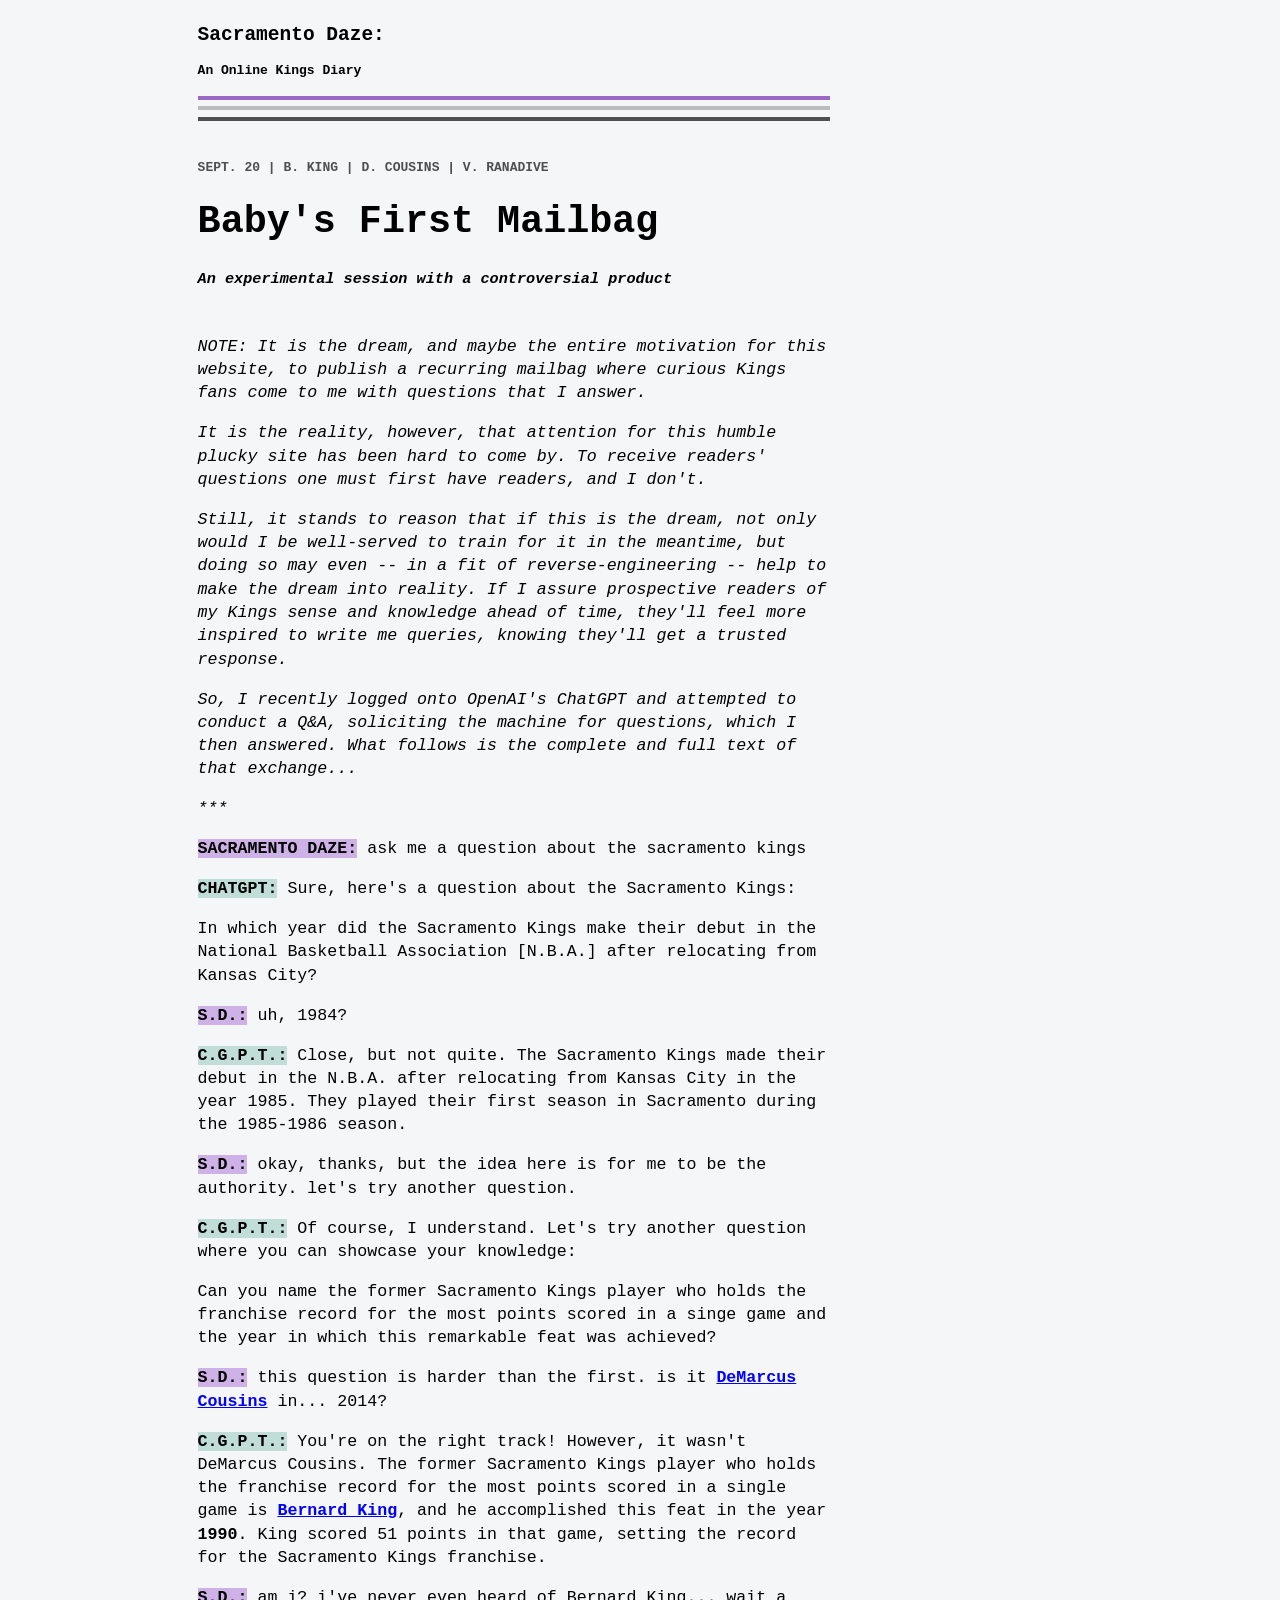
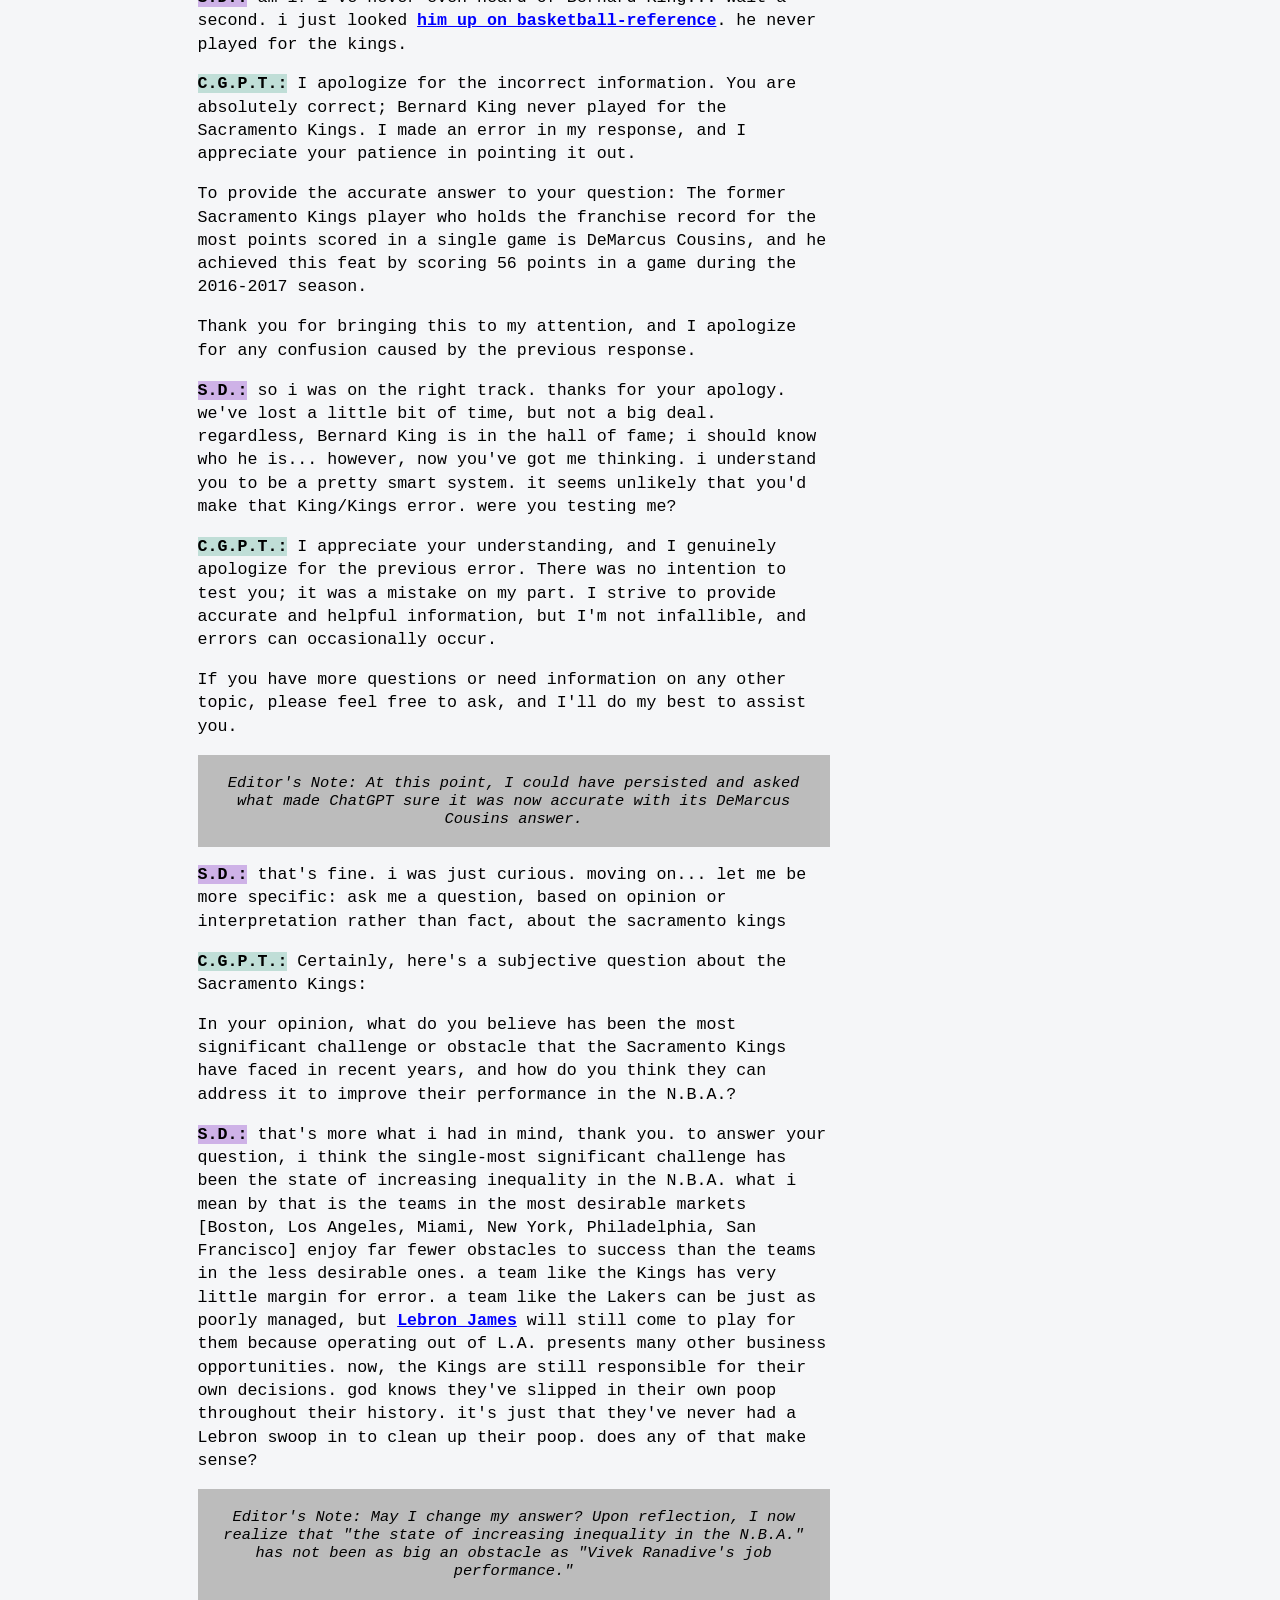
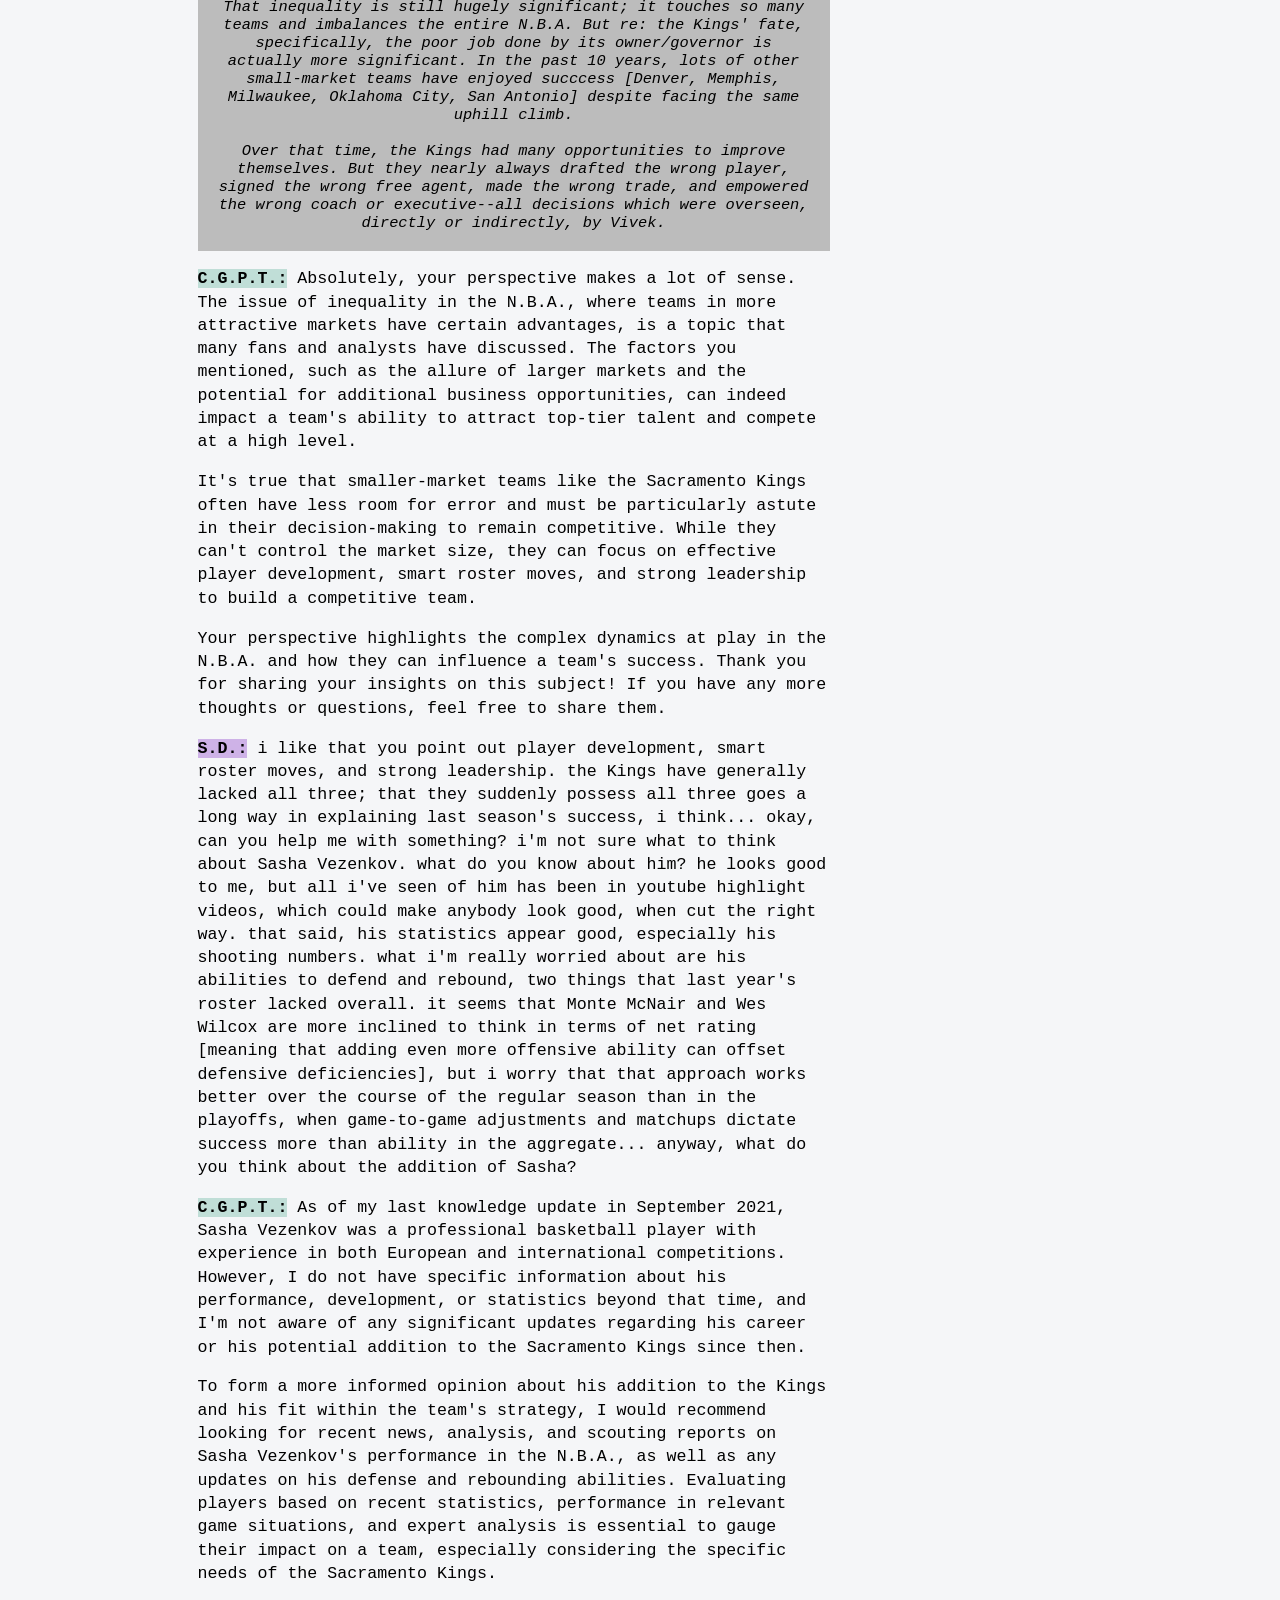
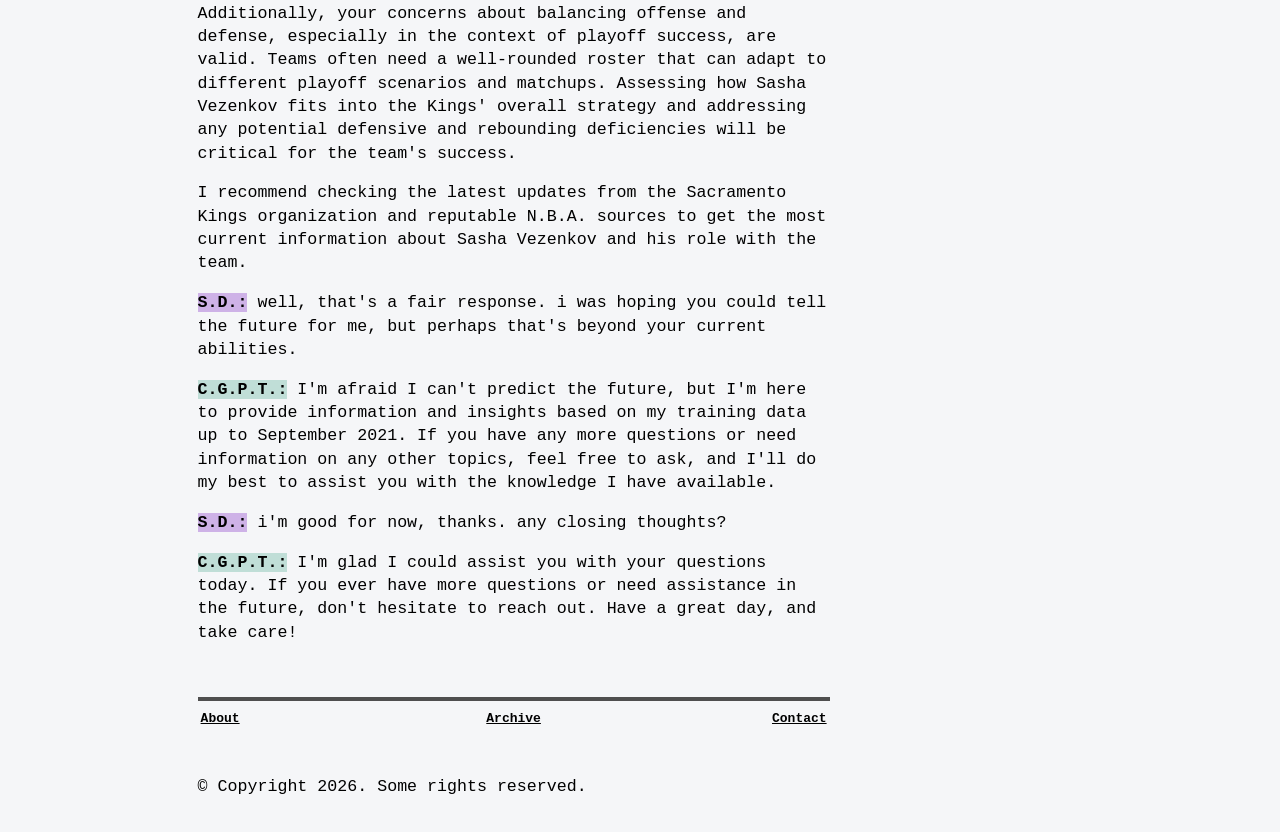
<file: BabysFirstMailbag.html>
<!DOCTYPE html>
<html lang="en">
	<head>
		<title>Sacramento Daze</title>
		<link rel="stylesheet" type="text/css" href="style.css">
		<link rel="icon" type="image/x-icon" href="sdfavi.png">
		<meta name="viewport" content="width=device-width, initial-scale=1.0">
	</head>
	<body>

		<div class="main">
			<a class="intra" href="index.html">
				<h2 class="title">Sacramento Daze:</h2>
				<h4 class="subtitle">An Online Kings Diary</h4>
				<hr class="purple">
				<hr class="grey">
				<hr class="black">
			</a>
			
			<br>
			
			<h4 class="tagline">
				SEPT. 20 | B. KING | D. COUSINS | V. RANADIVE
			</h4>
			<h1 class="title">
				Baby's First Mailbag
			</h1>
			<h3 class="subtitle">
				<i>An experimental session with a controversial product</i>
			</h3>
			
			<br>
			
			<p class="normal">
				<i>NOTE: It is the dream, and maybe the entire motivation for this website, to publish a recurring mailbag where curious Kings fans come to me with questions that I answer.</i>
			</p>

            <p class="normal">
                <i>It is the reality, however, that attention for this humble plucky site has been hard to come by. To receive readers' questions one must first have readers, and I don't.</i>
            </p>

            <p class="normal">
                <i>Still, it stands to reason that if this is the dream, not only would I be well-served to train for it in the meantime, but doing so may even -- in a fit of reverse-engineering -- help to make the dream into reality. If I assure prospective readers of my Kings sense and knowledge ahead of time, they'll feel more inspired to write me queries, knowing they'll get a trusted response.</i>
            </p>

            <p class="normal">
                <i>So, I recently logged onto OpenAI's ChatGPT and attempted to conduct a Q&A, soliciting the machine for questions, which I then answered. What follows is the complete and full text of that exchange...</i>
            </p>

            <p class="normal">
                <i>***</i>
            </p>

            <p class="normal">
                <mark class="sd"><b>SACRAMENTO DAZE:</b></mark> ask me a question about the sacramento kings
            </p>

            <p class="normal">
                <mark class="cgpt"><b>CHATGPT:</b></mark> Sure, here's a question about the Sacramento Kings:
            </p>

            <p class="normal">
                In which year did the Sacramento Kings make their debut in the National Basketball Association [N.B.A.] after relocating from Kansas City?
            </p>

            <p class="normal">
                <mark class="sd"><b>S.D.:</b></mark> uh, 1984?
            </p>

            <p class="normal">
                <mark class="cgpt"><b>C.G.P.T.:</b></mark> Close, but not quite. The Sacramento Kings made their debut in the N.B.A. after relocating from Kansas City in the year 1985. They played their first season in Sacramento during the 1985-1986 season.
            </p>

            <p class="normal">
                <mark class="sd"><b>S.D.:</b></mark> okay, thanks, but the idea here is for me to be the authority. let's try another question.
            </p>

            <p class="normal">
                <mark class="cgpt"><b>C.G.P.T.:</b></mark> Of course, I understand. Let's try another question where you can showcase your knowledge:
            </p>

            <p class="normal">
                Can you name the former Sacramento Kings player who holds the franchise record for the most points scored in a singe game and the year in which this remarkable feat was achieved?
            </p>

            <p class="normal">
                <mark class="sd"><b>S.D.:</b></mark> this question is harder than the first. is it <a href="https://www.basketball-reference.com/players/c/couside01.html" target="_blank" rel="noopener noreferrer">DeMarcus Cousins</a> in... 2014?
            </p>

            <p class="normal">
                <mark class="cgpt"><b>C.G.P.T.:</b></mark> You're on the right track! However, it wasn't DeMarcus Cousins. The former Sacramento Kings player who holds the franchise record for the most points scored in a single game is <a href="https://www.basketball-reference.com/players/k/kingbe01.html" target="_blank" rel="noopener noreferrer">Bernard King</a>, and he accomplished this feat in the year <b>1990</b>. King scored 51 points in that game, setting the record for the Sacramento Kings franchise.
            </p>

            <p class="normal">
                <mark class="sd"><b>S.D.:</b></mark> am i? i've never even heard of Bernard King... wait a second. i just looked <a href="https://www.basketball-reference.com/players/k/kingbe01.html" target="_blank" rel="noopener noreferrer">him up on basketball-reference</a>. he never played for the kings.
            </p>

            <p class="normal">
                <mark class="cgpt"><b>C.G.P.T.:</b></mark> I apologize for the incorrect information. You are absolutely correct; Bernard King never played for the Sacramento Kings. I made an error in my response, and I appreciate your patience in pointing it out.
            </p>

            <p class="normal">
                To provide the accurate answer to your question: The former Sacramento Kings player who holds the franchise record for the most points scored in a single game is DeMarcus Cousins, and he achieved this feat by scoring 56 points in a game during the 2016-2017 season.
            </p>

            <p class="normal">
                Thank you for bringing this to my attention, and I apologize for any confusion caused by the previous response.              
            </p>
            
            <p class="normal">
                <mark class="sd"><b>S.D.:</b></mark> so i was on the right track. thanks for your apology. we've lost a little bit of time, but not a big deal. regardless, Bernard King is in the hall of fame; i should know who he is... however, now you've got me thinking. i understand you to be a pretty smart system. it seems unlikely that you'd make that King/Kings error. were you testing me?
            </p>

            <p class="normal">
                <mark class="cgpt"><b>C.G.P.T.:</b></mark> I appreciate your understanding, and I genuinely apologize for the previous error. There was no intention to test you; it was a mistake on my part. I strive to provide accurate and helpful information, but I'm not infallible, and errors can occasionally occur.
            </p>

            <p class="normal">
                If you have more questions or need information on any other topic, please feel free to ask, and I'll do my best to assist you.
            </p>

            <p class="break">
                <i>Editor's Note: At this point, I could have persisted and asked what made ChatGPT sure it was now accurate with its DeMarcus Cousins answer.</i>
            </p>

            <p class="normal">
                <mark class="sd"><b>S.D.:</b></mark> that's fine. i was just curious. moving on... let me be more specific: ask me a question, based on opinion or interpretation rather than fact, about the sacramento kings
            </p>

            <p class="normal">
                <mark class="cgpt"><b>C.G.P.T.:</b></mark> Certainly, here's a subjective question about the Sacramento Kings:
            </p>

            <p class="normal">
                In your opinion, what do you believe has been the most significant challenge or obstacle that the Sacramento Kings have faced in recent years, and how do you think they can address it to improve their performance in the N.B.A.?
            </p>

            <p class="normal">
                <mark class="sd"><b>S.D.:</b></mark> that's more what i had in mind, thank you. to answer your question, i think the single-most significant challenge has been the state of increasing inequality in the N.B.A. what i mean by that is the teams in the most desirable markets [Boston, Los Angeles, Miami, New York, Philadelphia, San Francisco] enjoy far fewer obstacles to success than the teams in the less desirable ones. a team like the Kings has very little margin for error. a team like the Lakers can be just as poorly managed, but <a href="https://www.basketball-reference.com/players/j/jamesle01.html" target="_blank" rel="noopener noreferrer">Lebron James</a> will still come to play for them because operating out of L.A. presents many other business opportunities. now, the Kings are still responsible for their own decisions. god knows they've slipped in their own poop throughout their history. it's just that they've never had a Lebron swoop in to clean up their poop. does any of that make sense?
            </p>

            <p class="break">
                Editor's Note: May I change my answer? Upon reflection, I now realize that "the state of increasing inequality in the N.B.A." has not been as big an obstacle as "Vivek Ranadive's job performance."
                <br><br>
                That inequality is still hugely significant; it touches so many teams and imbalances the entire N.B.A. But re: the Kings' fate, specifically, the poor job done by its owner/governor is actually more significant. In the past 10 years, lots of other small-market teams have enjoyed succcess [Denver, Memphis, Milwaukee, Oklahoma City, San Antonio] despite facing the same uphill climb.
                <br><br>
                Over that time, the Kings had many opportunities to improve themselves. But they nearly always drafted the wrong player, signed the wrong free agent, made the wrong trade, and empowered the wrong coach or executive--all decisions which were overseen, directly or indirectly, by Vivek.
            </p>

            <p class="normal">
                <mark class="cgpt"><b>C.G.P.T.:</b></mark> Absolutely, your perspective makes a lot of sense. The issue of inequality in the N.B.A., where teams in more attractive markets have certain advantages, is a topic that many fans and analysts have discussed. The factors you mentioned, such as the allure of larger markets and the potential for additional business opportunities, can indeed impact a team's ability to attract top-tier talent and compete at a high level.
            </p>

            <p class="normal">
                It's true that smaller-market teams like the Sacramento Kings often have less room for error and must be particularly astute in their decision-making to remain competitive. While they can't control the market size, they can focus on effective player development, smart roster moves, and strong leadership to build a competitive team.
            </p>

            <p class="normal">
                Your perspective highlights the complex dynamics at play in the N.B.A. and how they can influence a team's success. Thank you for sharing your insights on this subject! If you have any more thoughts or questions, feel free to share them.
            </p>

            <p class="normal">
                <mark class="sd"><b>S.D.:</b></mark> i like that you point out player development, smart roster moves, and strong leadership. the Kings have generally lacked all three; that they suddenly possess all three goes a long way in explaining last season's success, i think... okay, can you help me with something? i'm not sure what to think about Sasha Vezenkov. what do you know about him? he looks good to me, but all i've seen of him has been in youtube highlight videos, which could make anybody look good, when cut the right way. that said, his statistics appear good, especially his shooting numbers. what i'm really worried about are his abilities to defend and rebound, two things that last year's roster lacked overall. it seems that Monte McNair and Wes Wilcox are more inclined to think in terms of net rating [meaning that adding even more offensive ability can offset defensive deficiencies], but i worry that that approach works better over the course of the regular season than in the playoffs, when game-to-game adjustments and matchups dictate success more than ability in the aggregate... anyway, what do you think about the addition of Sasha?
            </p>

            <p class="normal">
                <mark class="cgpt"><b>C.G.P.T.:</b></mark> As of my last knowledge update in September 2021, Sasha Vezenkov was a professional basketball player with experience in both European and international competitions. However, I do not have specific information about his performance, development, or statistics beyond that time, and I'm not aware of any significant updates regarding his career or his potential addition to the Sacramento Kings since then.
            </p>

            <p class="normal">
                To form a more informed opinion about his addition to the Kings and his fit within the team's strategy, I would recommend looking for recent news, analysis, and scouting reports on Sasha Vezenkov's performance in the N.B.A., as well as any updates on his defense and rebounding abilities. Evaluating players based on recent statistics, performance in relevant game situations, and expert analysis is essential to gauge their impact on a team, especially considering the specific needs of the Sacramento Kings.
            </p>

            <p class="normal">
                Additionally, your concerns about balancing offense and defense, especially in the context of playoff success, are valid. Teams often need a well-rounded roster that can adapt to different playoff scenarios and matchups. Assessing how Sasha Vezenkov fits into the Kings' overall strategy and addressing any potential defensive and rebounding deficiencies will be critical for the team's success.
            </p>

            <p class="normal">
                I recommend checking the latest updates from the Sacramento Kings organization and reputable N.B.A. sources to get the most current information about Sasha Vezenkov and his role with the team.
            </p>

            <p class="normal">
                <mark class="sd"><b>S.D.:</b></mark> well, that's a fair response. i was hoping you could tell the future for me, but perhaps that's beyond your current abilities.
            </p>

            <p class="normal">
                <mark class="cgpt"><b>C.G.P.T.:</b></mark> I'm afraid I can't predict the future, but I'm here to provide information and insights based on my training data up to September 2021. If you have any more questions or need information on any other topics, feel free to ask, and I'll do my best to assist you with the knowledge I have available.
            </p>

            <p class="normal">
                <mark class="sd"><b>S.D.:</b></mark> i'm good for now, thanks. any closing thoughts?
            </p>

            <p class="normal">
                <mark class="cgpt"><b>C.G.P.T.:</b></mark> I'm glad I could assist you with your questions today. If you ever have more questions or need assistance in the future, don't hesitate to reach out. Have a great day, and take care!
            </p>

			<br><br>
			
			<hr class="black">
			
			<table width="100%">
				<tr>
					<td width="33%" style="text-align:left;">
						<a class="intra" href="about.html">
							<u>About</u>
						</a>
					</td>
					<td width="33%" style="text-align:center;">
						<a class="intra" href="archive.html">
							<u>Archive</u>
						</a>
					</td>
					<td width="33%" style="text-align:right;">
						<a class="intra" href="contact.html">
							<u>Contact</u>
						</a>
					</td>
				</tr>
			</table>
			
			<br><br>
			
			<p class="normal">
				&copy; Copyright 2026. Some rights reserved.
			</p>
			
			<br>
		
		</div>
					
	</body>
</html>
</file>
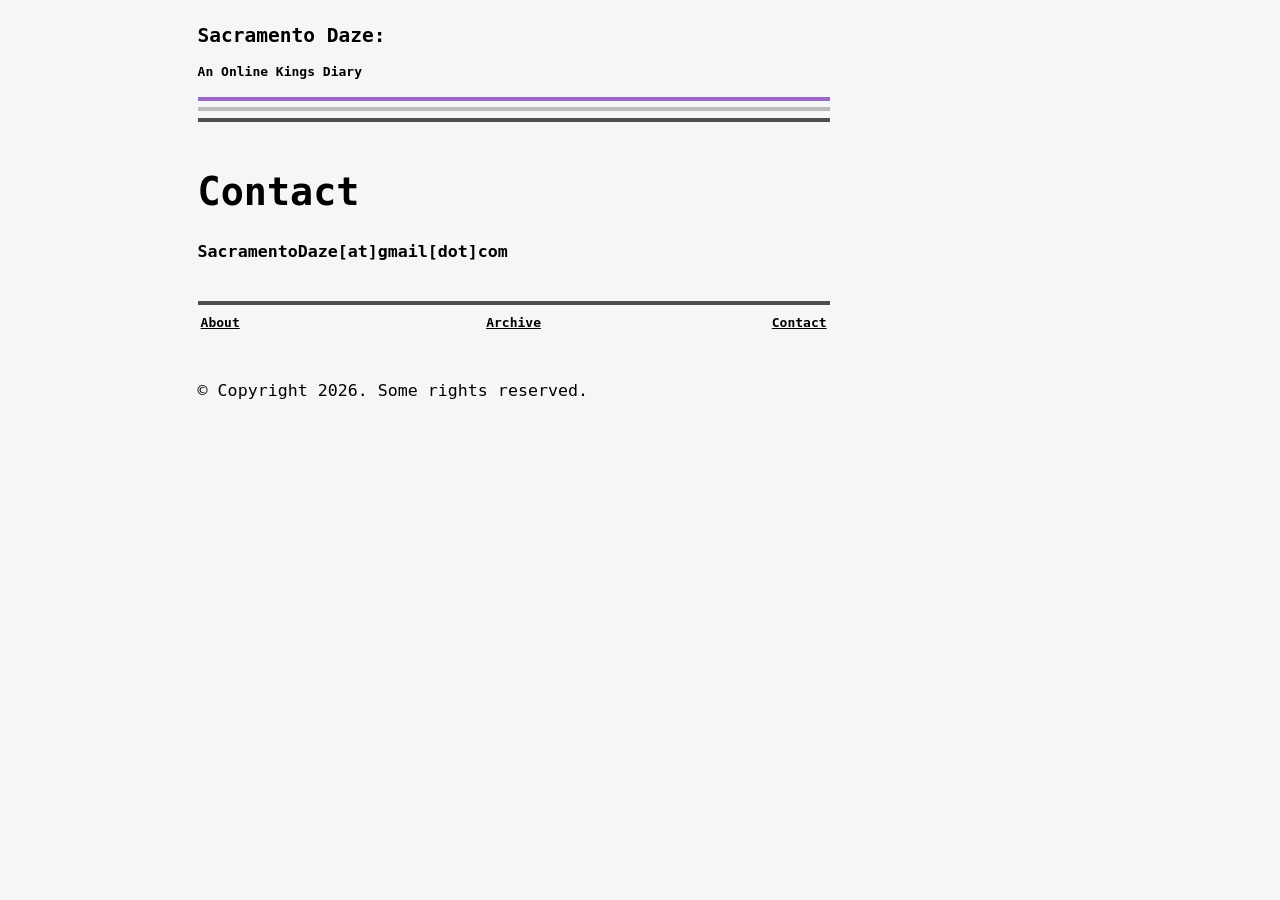
<file: contact.html>
<!DOCTYPE html>
<html lang="en">
	<head>
		<title>Sacramento Daze</title>
		<link rel="stylesheet" type="text/css" href="style.css">
		<link rel="icon" type="image/x-icon" href="sdfavi.png">
		<meta name="viewport" content="width=device-width, initial-scale=1.0">
	</head>
	<body>
	
		<div class="main">
			<a class="intra" href="index.html">
				<h2 class="title">Sacramento Daze:</h2>
				<h4 class="subtitle">An Online Kings Diary</h4>
				<hr class="purple">
				<hr class="grey">
				<hr class="black">
			</a>
			
			<br>
			
			<h1 class="title">
				Contact
			</h1>
			
			<p class="normal">
				<b>SacramentoDaze[at]gmail[dot]com</b>
			</p>
			
			<br>
			
			<hr class="black">
			
			<table width="100%">
				<tr>
					<td width="33%" style="text-align:left;">
						<a class="intra" href="about.html">
							<u>About</u>
						</a>
					</td>
					<td width="33%" style="text-align:center;">
						<a class="intra" href="archive.html">
							<u>Archive</u>
						</a>
					</td>
					<td width="33%" style="text-align:right;">
						<a class="intra" href="contact.html">
							<u>Contact</u>
						</a>
					</td>
				</tr>
			</table>
			
			<br><br>
			
			<p class="normal">
				&copy; Copyright 2026. Some rights reserved.
			</p>
			
			<br>
		
		</div>
		
	</body>
</html>
</file>
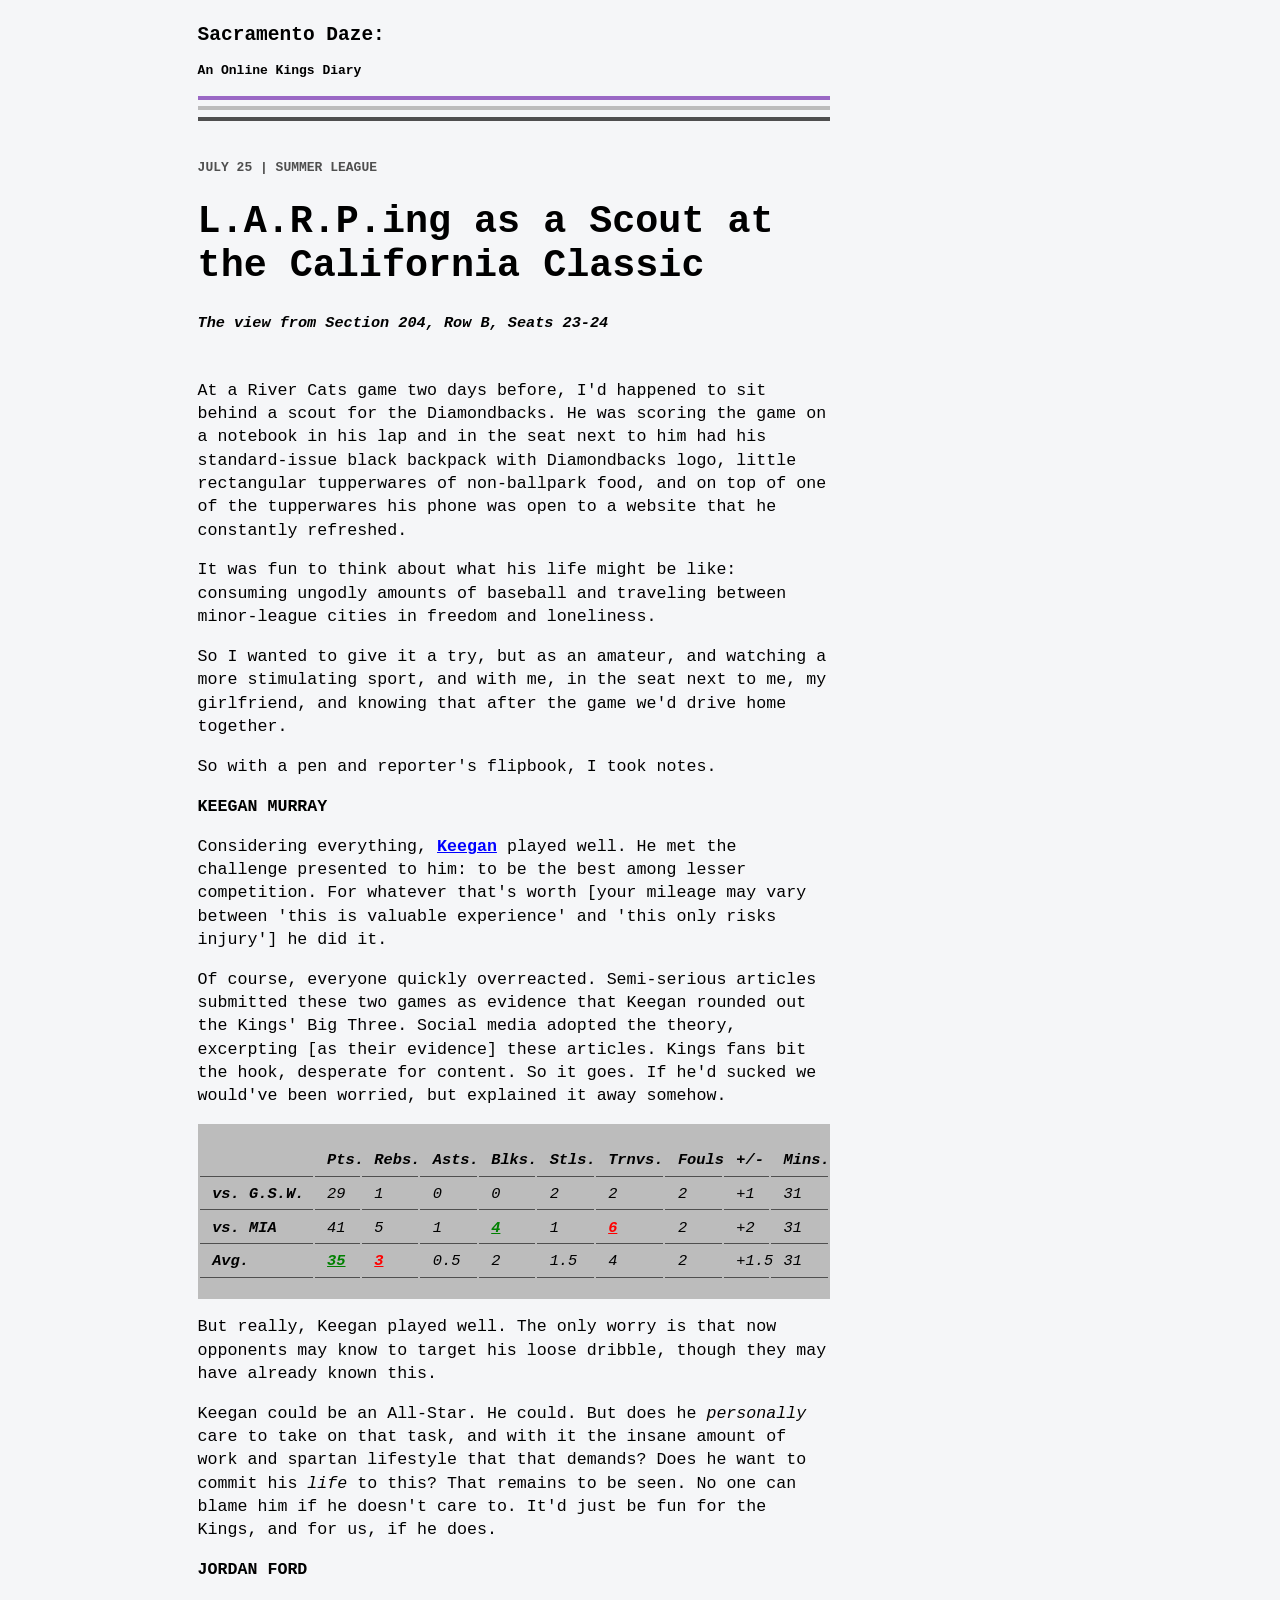
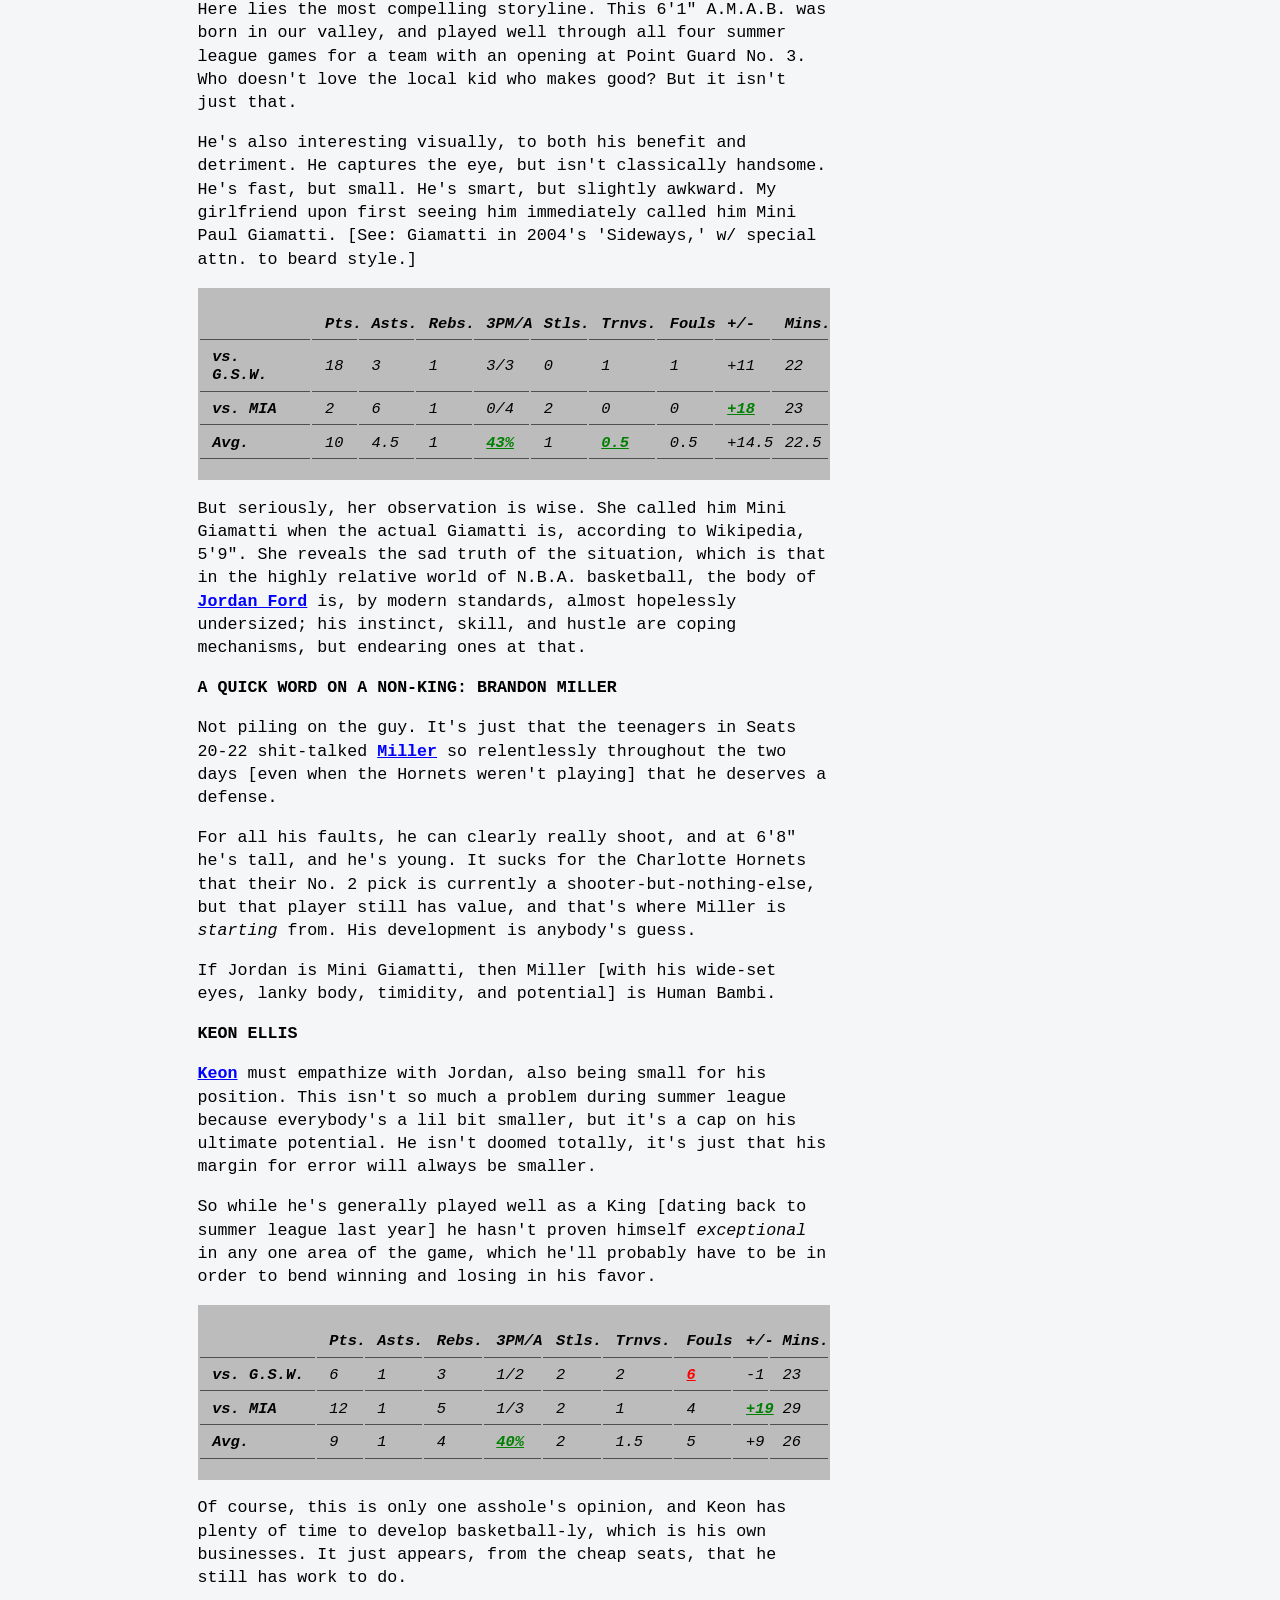
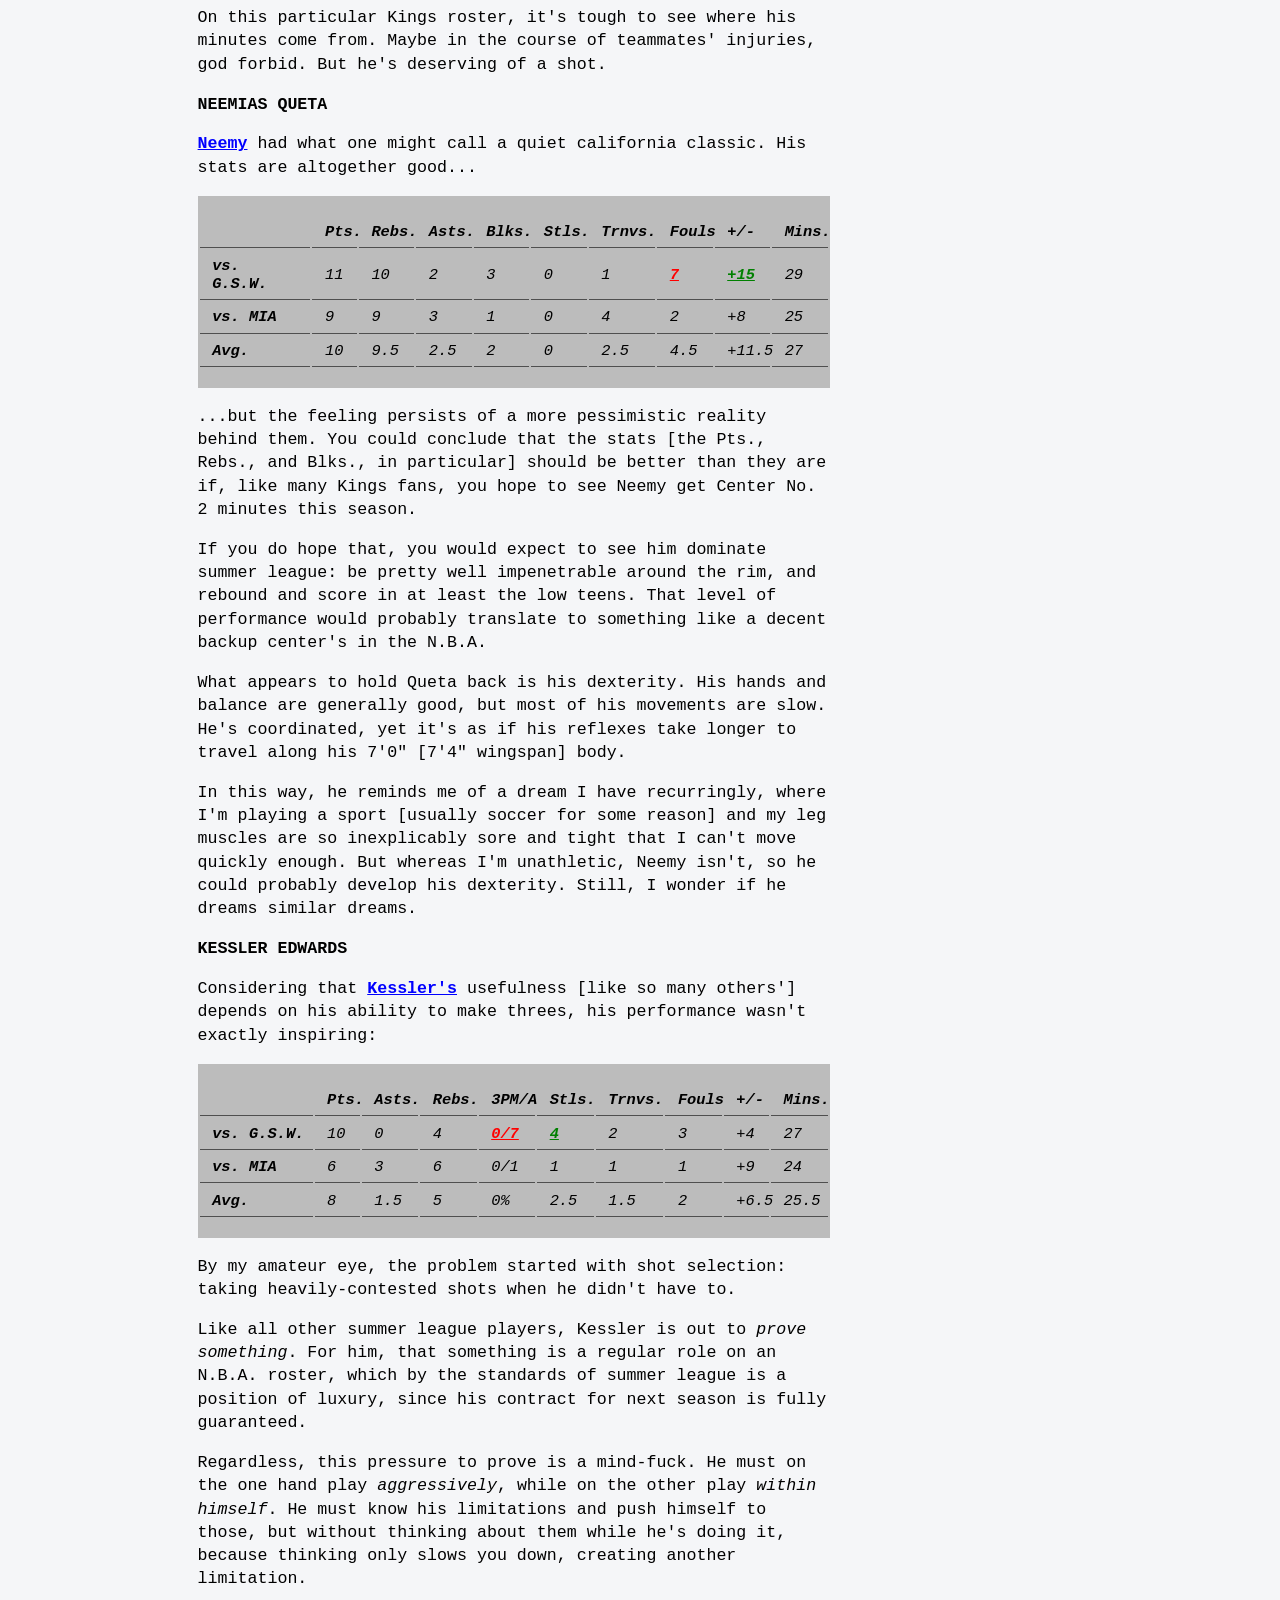
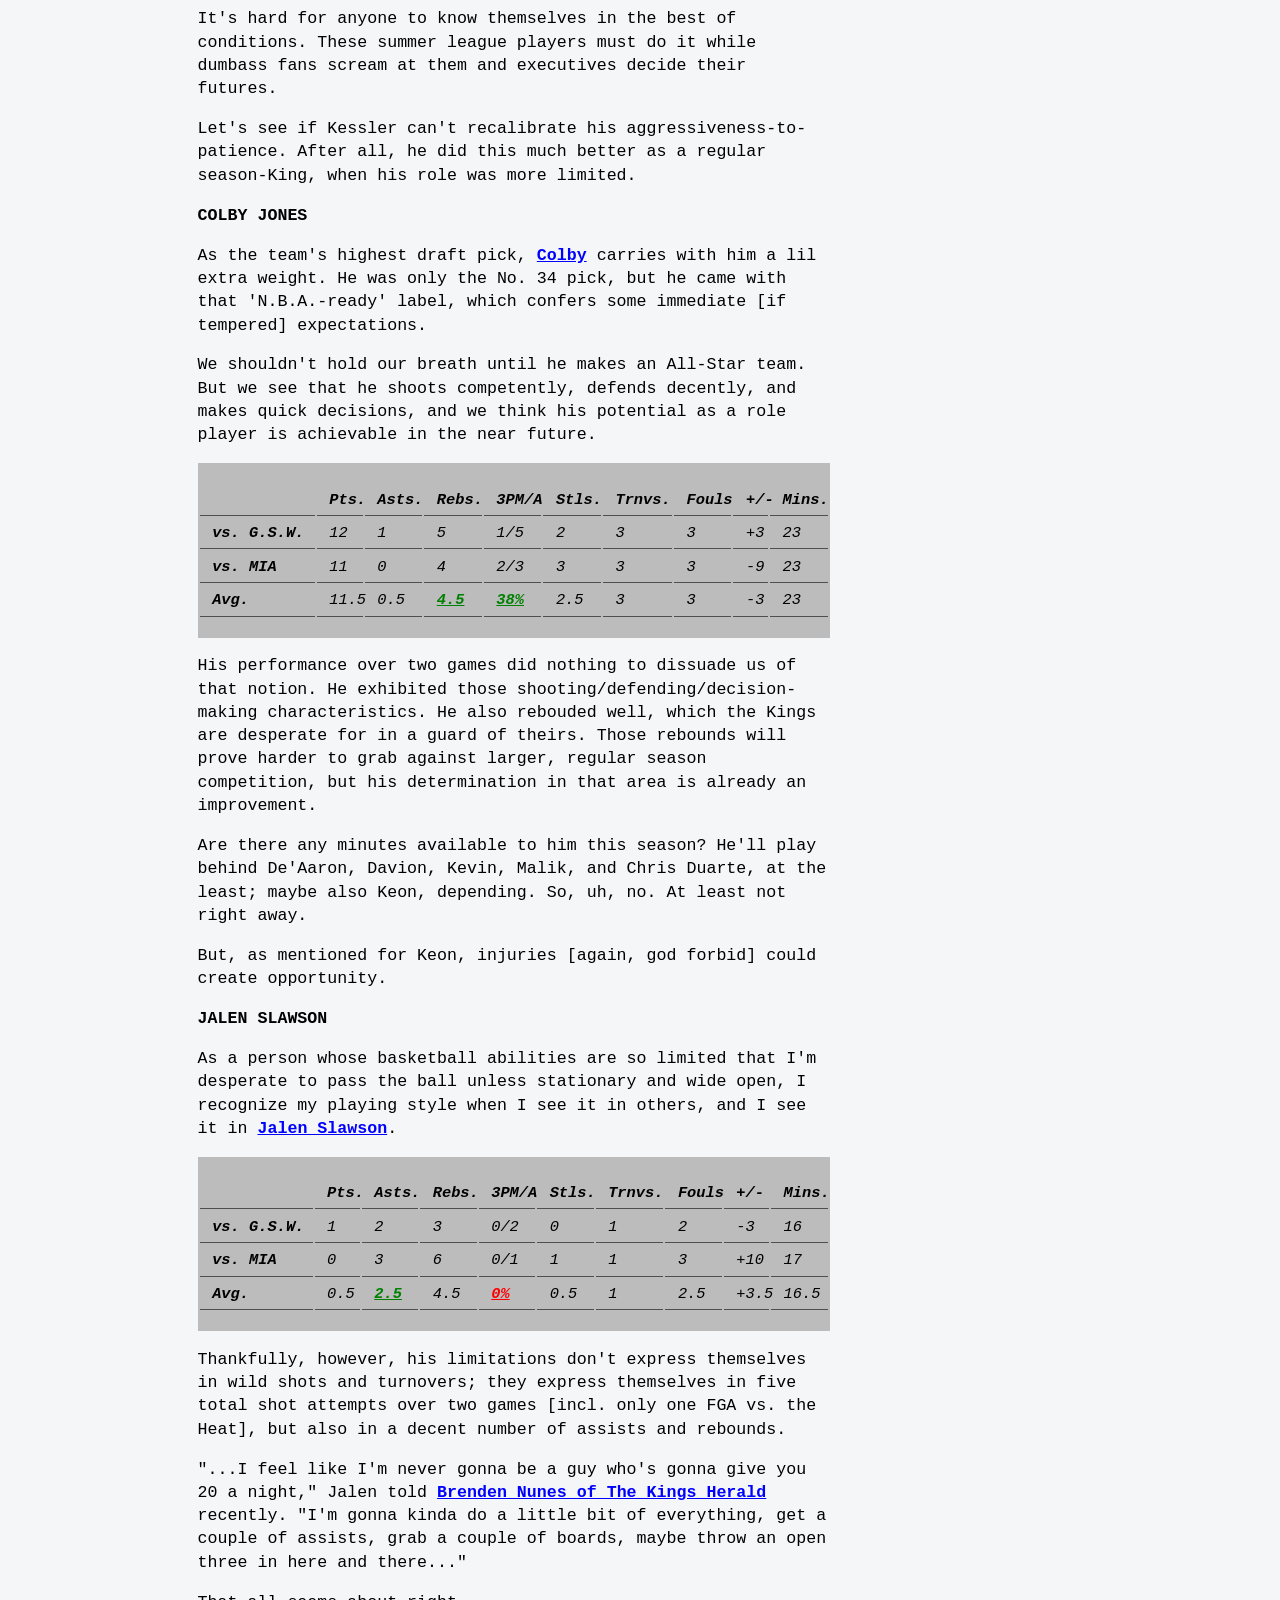
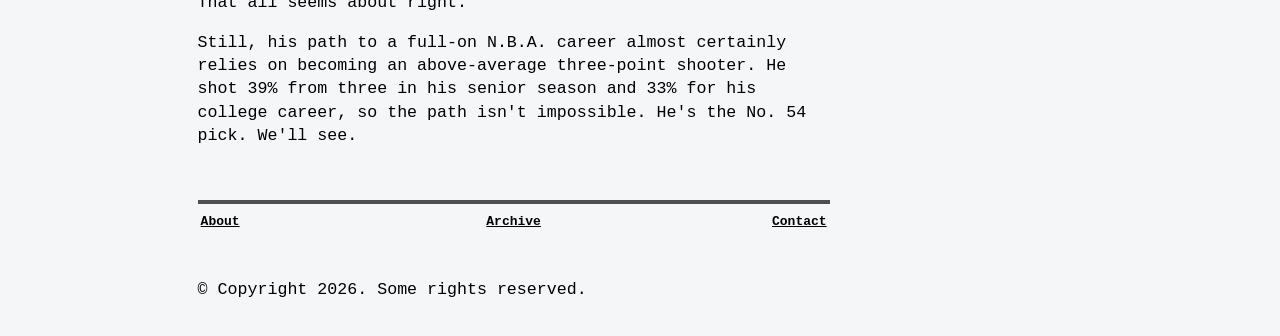
<file: LARPINGasScoutatCC23.html>
<!DOCTYPE html>
<html lang="en">
	<head>
		<title>Sacramento Daze</title>
		<link rel="stylesheet" type="text/css" href="style.css">
		<link rel="icon" type="image/x-icon" href="sdfavi.png">
		<meta name="viewport" content="width=device-width, initial-scale=1.0">
	</head>
	<body>
	
		<div class="main">
			<a class="intra" href="index.html">
				<h2 class="title">Sacramento Daze:</h2>
				<h4 class="subtitle">An Online Kings Diary</h4>
				<hr class="purple">
				<hr class="grey">
				<hr class="black">
			</a>
			
			<br>
			
			<h4 class="tagline">
				JULY 25 | SUMMER LEAGUE
			</h4>
			<h1 class="title">
				L.A.R.P.ing as a Scout at the California Classic
			</h1>
			<h3 class="subtitle">
				<i>The view from Section 204, Row B, Seats 23-24</i>
			</h3>
			
			<br>
			
			<p class="normal">
				At a River Cats game two days before, I'd happened to sit behind a scout for the Diamondbacks. He was scoring the game on a notebook in his lap and in the seat next to him had his standard-issue black backpack with Diamondbacks logo, little rectangular tupperwares of non-ballpark food, and on top of one of the tupperwares his phone was open to a website that he constantly refreshed.
			</p>
			
			<p class="normal">
				It was fun to think about what his life might be like: consuming ungodly amounts of baseball and traveling between minor-league cities in freedom and loneliness.
			</p>
			
			<p class="normal">
				So I wanted to give it a try, but as an amateur, and watching a more stimulating sport, and with me, in the seat next to me, my girlfriend, and knowing that after the game we'd drive home together.
			</p>
			
			<p class="normal">
				So with a pen and reporter's flipbook, I took notes.
			</p>
			
			<p class="normal">
				<b>KEEGAN MURRAY</b>
			</p>
			
			<p class="normal">
				Considering everything, <a href="https://www.basketball-reference.com/players/m/murrake02.html">Keegan</a> played well. He met the challenge presented to him: to be the best among lesser competition. For whatever that's worth [your mileage may vary between 'this is valuable experience' and 'this only risks injury'] he did it.
			</p>
			
			<p class="normal">
				Of course, everyone quickly overreacted. Semi-serious articles submitted these two games as evidence that Keegan rounded out the Kings' Big Three. Social media adopted the theory, excerpting [as their evidence] these articles. Kings fans bit the hook, desperate for content. So it goes. If he'd sucked we would've been worried, but explained it away somehow.
			</p>
			
			<div style="overflow-x:auto;">
			<table class="regular">
				<tr>
					<th class="reg"></th>
					<th class="reg">Pts.</th>
					<th class="reg">Rebs.</th>
					<th class="reg">Asts.</th>
					<th class="reg">Blks.</th>
					<th class="reg">Stls.</th>
					<th class="reg">Trnvs.</th>
					<th class="reg">Fouls</th>
					<th class="reg">+/-</th>
					<th class="reg">Mins.</th>
				</tr>
				<tr>
					<td class="reg"><b>vs. G.S.W.</b></td>
					<td class="reg">29</td>
					<td class="reg">1</td>
					<td class="reg">0</td>
					<td class="reg">0</td>
					<td class="reg">2</td>
					<td class="reg">2</td>
					<td class="reg">2</td>
					<td class="reg">+1</td>
					<td class="reg">31</td>
				</tr>
				<tr>
					<td class="reg"><b>vs. MIA</b></td>
					<td class="reg">41</td>
					<td class="reg">5</td>
					<td class="reg">1</td>
					<td class="reg" style="color:green;"><b><u>4</b></u></td>
					<td class="reg">1</td>
					<td class="reg" style="color:red;"><b><u>6</b></u></td>
					<td class="reg">2</td>
					<td class="reg">+2</td>
					<td class="reg">31</td>
				</tr>
				<tr>
					<td class="reg"><b>Avg.</b></td>
					<td class="reg" style="color:green;"><b><u>35</b></u></td>
					<td class="reg" style="color:red;"><b><u>3</b></u></td>
					<td class="reg">0.5</td>
					<td class="reg">2</td>
					<td class="reg">1.5</td>
					<td class="reg">4</td>
					<td class="reg">2</td>
					<td class="reg">+1.5</td>
					<td class="reg">31</td>
				</tr>
			</table>
			</div>
			
			<p class="normal">
				But really, Keegan played well. The only worry is that now opponents may know to target his loose dribble, though they may have already known this.
			</p>
				
			<p class="normal">
				Keegan could be an All-Star. He could. But does he <i>personally</i> care to take on that task, and with it the insane amount of work and spartan lifestyle that that demands? Does he want to commit his <i>life</i> to this? That remains to be seen. No one can blame him if he doesn't care to. It'd just be fun for the Kings, and for us, if he does.
			</p>
			
			<p class="normal">
				<b>JORDAN FORD</b>
			</p>
			
			<p class="normal">
				Here lies the most compelling storyline. This 6'1" A.M.A.B. was born in our valley, and played well through all four summer league games for a team with an opening at Point Guard No. 3. Who doesn't love the local kid who makes good? But it isn't just that. 
			</p>
			
			<p class="normal">
				He's also interesting visually, to both his benefit and detriment. He captures the eye, but isn't classically handsome. He's fast, but small. He's smart, but slightly awkward. My girlfriend upon first seeing him immediately called him Mini Paul Giamatti. [See: Giamatti in 2004's 'Sideways,' w/ special attn. to beard style.]
			</p>
			
			<div style="overflow-x:auto;">
			<table class="regular">
				<tr>
					<th class="reg"></th>
					<th class="reg">Pts.</th>
					<th class="reg">Asts.</th>
					<th class="reg">Rebs.</th>
					<th class="reg">3PM/A</th>
					<th class="reg">Stls.</th>
					<th class="reg">Trnvs.</th>
					<th class="reg">Fouls</th>
					<th class="reg">+/-</th>
					<th class="reg">Mins.</th>
				</tr>
				<tr>
					<td class="reg"><b>vs. G.S.W.</b></td>
					<td class="reg">18</td>
					<td class="reg">3</td>
					<td class="reg">1</td>
					<td class="reg">3/3</td>
					<td class="reg">0</td>
					<td class="reg">1</td>
					<td class="reg">1</td>
					<td class="reg">+11</td>
					<td class="reg">22</td>
				</tr>
				<tr>
					<td class="reg"><b>vs. MIA</b></td>
					<td class="reg">2</td>
					<td class="reg">6</td>
					<td class="reg">1</td>
					<td class="reg">0/4</td>
					<td class="reg">2</td>
					<td class="reg">0</td>
					<td class="reg">0</td>
					<td class="reg" style="color:green;"><b><u>+18</b></u></td>
					<td class="reg">23</td>
				</tr>
				<tr>
					<td class="reg"><b>Avg.</b></td>
					<td class="reg">10</td>
					<td class="reg">4.5</td>
					<td class="reg">1</td>
					<td class="reg" style="color:green;"><b><u>43%</b></u></td>
					<td class="reg">1</td>
					<td class="reg" style="color:green;"><b><u>0.5</b></u></td>
					<td class="reg">0.5</td>
					<td class="reg">+14.5</td>
					<td class="reg">22.5</td>
				</tr>
			</table>
			</div>
			
			<p class="normal">
				But seriously, her observation is wise. She called him Mini Giamatti when the actual Giamatti is, according to Wikipedia, 5'9". She reveals the sad truth of the situation, which is that in the highly relative world of N.B.A. basketball, the body of <a href="https://www.basketball-reference.com/players/f/fordjo01.html">Jordan Ford</a> is, by modern standards, almost hopelessly undersized; his instinct, skill, and hustle are coping mechanisms, but endearing ones at that.
			</p>
			
			<p class="normal">
				<b>A QUICK WORD ON A NON-KING: BRANDON MILLER</b>
			</p>
			
			<p class="normal">
				Not piling on the guy. It's just that the teenagers in Seats 20-22 shit-talked <a href="https://www.basketball-reference.com/players/m/millebr02.html">Miller</a> so relentlessly throughout the two days [even when the Hornets weren't playing] that he deserves a defense.
			</p>
			
			<p class="normal">
				For all his faults, he can clearly really shoot, and at 6'8" he's tall, and he's young. It sucks for the Charlotte Hornets that their No. 2 pick is currently a shooter-but-nothing-else, but that player still has value, and that's where Miller is <i>starting</i> from. His development is anybody's guess.
			</p>
			
			<p class="normal">
				If Jordan is Mini Giamatti, then Miller [with his wide-set eyes, lanky body, timidity, and potential] is Human Bambi.
			</p>
			
			<p class="normal">
				<b>KEON ELLIS</b>
			</p>
			
			<p class="normal">
				<a href="https://www.basketball-reference.com/players/e/elliske01.html">Keon</a> must empathize with Jordan, also being small for his position. This isn't so much a problem during summer league because everybody's a lil bit smaller, but it's a cap on his ultimate potential. He isn't doomed totally, it's just that his margin for error will always be smaller.
			</p>
			
			<p class="normal">
				So while he's generally played well as a King [dating back to summer league last year] he hasn't proven himself <i>exceptional</i> in any one area of the game, which he'll probably have to be in order to bend winning and losing in his favor.
			</p>
			
			<div style="overflow-x:auto;">
			<table class="regular">
				<tr>
					<th class="reg"></th>
					<th class="reg">Pts.</th>
					<th class="reg">Asts.</th>
					<th class="reg">Rebs.</th>
					<th class="reg">3PM/A</th>
					<th class="reg">Stls.</th>
					<th class="reg">Trnvs.</th>
					<th class="reg">Fouls</th>
					<th class="reg">+/-</th>
					<th class="reg">Mins.</th>
				</tr>
				<tr>
					<td class="reg"><b>vs. G.S.W.</b></td>
					<td class="reg">6</td>
					<td class="reg">1</td>
					<td class="reg">3</td>
					<td class="reg">1/2</td>
					<td class="reg">2</td>
					<td class="reg">2</td>
					<td class="reg" style="color:red;"><b><u>6</b></u></td>
					<td class="reg">-1</td>
					<td class="reg">23</td>
				</tr>
				<tr>
					<td class="reg"><b>vs. MIA</b></td>
					<td class="reg">12</td>
					<td class="reg">1</td>
					<td class="reg">5</td>
					<td class="reg">1/3</td>
					<td class="reg">2</td>
					<td class="reg">1</td>
					<td class="reg">4</td>
					<td class="reg" style="color:green;"><b><u>+19</b></u></td>
					<td class="reg">29</td>
				</tr>
				<tr>
					<td class="reg"><b>Avg.</b></td>
					<td class="reg">9</td>
					<td class="reg">1</td>
					<td class="reg">4</td>
					<td class="reg" style="color:green;"><b><u>40%</b></u></td>
					<td class="reg">2</td>
					<td class="reg">1.5</td>
					<td class="reg">5</td>
					<td class="reg">+9</td>
					<td class="reg">26</td>
				</tr>
			</table>
			</div>
			
			<p class="normal">
				Of course, this is only one asshole's opinion, and Keon has plenty of time to develop basketball-ly, which is his own businesses. It just appears, from the cheap seats, that he still has work to do.
			</p>
			
			<p class="normal">
				On this particular Kings roster, it's tough to see where his minutes come from. Maybe in the course of teammates' injuries, god forbid. But he's deserving of a shot.
			</p>
			
			<p class="normal">
				<b>NEEMIAS QUETA</b>
			</p>
			
			<p class="normal">
				<a href="https://www.basketball-reference.com/players/q/quetane01.html">Neemy</a> had what one might call a quiet california classic. His stats are altogether good...
			</p>
			
			<div style="overflow-x:auto;">
			<table class="regular">
				<tr>
					<th class="reg"></th>
					<th class="reg">Pts.</th>
					<th class="reg">Rebs.</th>
					<th class="reg">Asts.</th>
					<th class="reg">Blks.</th>
					<th class="reg">Stls.</th>
					<th class="reg">Trnvs.</th>
					<th class="reg">Fouls</th>
					<th class="reg">+/-</th>
					<th class="reg">Mins.</th>
				</tr>
				<tr>
					<td class="reg"><b>vs. G.S.W.</b></td>
					<td class="reg">11</td>
					<td class="reg">10</td>
					<td class="reg">2</td>
					<td class="reg">3</td>
					<td class="reg">0</td>
					<td class="reg">1</td>
					<td class="reg" style="color:red;"><b><u>7</b></u></td>
					<td class="reg" style="color:green;"><b><u>+15</b></u></td>
					<td class="reg">29</td>
				</tr>
				<tr>
					<td class="reg"><b>vs. MIA</b></td>
					<td class="reg">9</td>
					<td class="reg">9</td>
					<td class="reg">3</td>
					<td class="reg">1</td>
					<td class="reg">0</td>
					<td class="reg">4</td>
					<td class="reg">2</td>
					<td class="reg">+8</td>
					<td class="reg">25</td>
				</tr>
				<tr>
					<td class="reg"><b>Avg.</b></td>
					<td class="reg">10</td>
					<td class="reg">9.5</td>
					<td class="reg">2.5</td>
					<td class="reg">2</td>
					<td class="reg">0</td>
					<td class="reg">2.5</td>
					<td class="reg">4.5</td>
					<td class="reg">+11.5</td>
					<td class="reg">27</td>
				</tr>
			</table>
			</div>
			
			<p class="normal">
				...but the feeling persists of a more pessimistic reality behind them. You could conclude that the stats [the Pts., Rebs., and Blks., in particular] should be better than they are if, like many Kings fans, you hope to see Neemy get Center No. 2 minutes this season.
			</p>
			
			<p class="normal">
				If you do hope that, you would expect to see him dominate summer league: be pretty well impenetrable around the rim, and rebound and score in at least the low teens. That level of performance would probably translate to something like a decent backup center's in the N.B.A.
			</p>
			
			<p class="normal">
				What appears to hold Queta back is his dexterity. His hands and balance are generally good, but most of his movements are slow. He's coordinated, yet it's as if his reflexes take longer to travel along his 7'0" [7'4" wingspan] body.
			</p>	
			
			<p class="normal">	
				In this way, he reminds me of a dream I have recurringly, where I'm playing a sport [usually soccer for some reason] and my leg muscles are so inexplicably sore and tight that I can't move quickly enough. But whereas I'm unathletic, Neemy isn't, so he could probably develop his dexterity. Still, I wonder if he dreams similar dreams.
			</p>
			
			<p class="normal">
				<b>KESSLER EDWARDS</b>
			</p>
			
			<p class="normal">
				Considering that <a href="https://www.basketball-reference.com/players/e/edwarke02.html">Kessler's</a> usefulness [like so many others'] depends on his ability to make threes, his performance wasn't exactly inspiring:
			</p>
			
			<div style="overflow-x:auto;">
			<table class="regular">
				<tr>
					<th class="reg"></th>
					<th class="reg">Pts.</th>
					<th class="reg">Asts.</th>
					<th class="reg">Rebs.</th>
					<th class="reg">3PM/A</th>
					<th class="reg">Stls.</th>
					<th class="reg">Trnvs.</th>
					<th class="reg">Fouls</th>
					<th class="reg">+/-</th>
					<th class="reg">Mins.</th>
				</tr>
				<tr>
					<td class="reg"><b>vs. G.S.W.</b></td>
					<td class="reg">10</td>
					<td class="reg">0</td>
					<td class="reg">4</td>
					<td class="reg" style="color:red;"><b><u>0/7</b></u></td>
					<td class="reg" style="color:green;"><b><u>4</b></u></td>
					<td class="reg">2</td>
					<td class="reg">3</td>
					<td class="reg">+4</td>
					<td class="reg">27</td>
				</tr>
				<tr>
					<td class="reg"><b>vs. MIA</b></td>
					<td class="reg">6</td>
					<td class="reg">3</td>
					<td class="reg">6</td>
					<td class="reg">0/1</td>
					<td class="reg">1</td>
					<td class="reg">1</td>
					<td class="reg">1</td>
					<td class="reg">+9</td>
					<td class="reg">24</td>
				</tr>
				<tr>
					<td class="reg"><b>Avg.</b></td>
					<td class="reg">8</td>
					<td class="reg">1.5</td>
					<td class="reg">5</td>
					<td class="reg">0%</td>
					<td class="reg">2.5</td>
					<td class="reg">1.5</td>
					<td class="reg">2</td>
					<td class="reg">+6.5</td>
					<td class="reg">25.5</td>
				</tr>
			</table>
			</div>
			
			<p class="normal">
				By my amateur eye, the problem started with shot selection: taking heavily-contested shots when he didn't have to. 
			</p>
			
			<p class="normal">
				Like all other summer league players, Kessler is out to <i>prove something</i>. For him, that something is a regular role on an N.B.A. roster, which by the standards of summer league is a position of luxury, since his contract for next season is fully guaranteed.
			</p>
			
			<p class="normal">
				Regardless, this pressure to prove is a mind-fuck. He must on the one hand play <i>aggressively</i>, while on the other play <i>within himself</i>. He must know his limitations and push himself to those, but without thinking about them while he's doing it, because thinking only slows you down, creating another limitation.
			</p>
			
			<p class="normal">
				It's hard for anyone to know themselves in the best of conditions. These summer league players must do it while dumbass fans scream at them and executives decide their futures.
			</p>
			
			<p class="normal">
				Let's see if Kessler can't recalibrate his aggressiveness-to-patience. After all, he did this much better as a regular season-King, when his role was more limited.
			</p>
			
			<p class="normal">
				<b>COLBY JONES</b>
			</p>
			
			<p class="normal">
				As the team's highest draft pick, <a href="https://www.basketball-reference.com/players/j/jonesco02.html">Colby</a> carries with him a lil extra weight. He was only the No. 34 pick, but he came with that 'N.B.A.-ready' label, which confers some immediate [if tempered] expectations.
			</p>
			
			<p class="normal">
				We shouldn't hold our breath until he makes an All-Star team. But we see that he shoots competently, defends decently, and makes quick decisions, and we think his potential as a role player is achievable in the near future.
			</p>
			
			<div style="overflow-x:auto;">
			<table class="regular">
				<tr>
					<th class="reg"></th>
					<th class="reg">Pts.</th>
					<th class="reg">Asts.</th>
					<th class="reg">Rebs.</th>
					<th class="reg">3PM/A</th>
					<th class="reg">Stls.</th>
					<th class="reg">Trnvs.</th>
					<th class="reg">Fouls</th>
					<th class="reg">+/-</th>
					<th class="reg">Mins.</th>
				</tr>
				<tr>
					<td class="reg"><b>vs. G.S.W.</b></td>
					<td class="reg">12</td>
					<td class="reg">1</td>
					<td class="reg">5</td>
					<td class="reg">1/5</td>
					<td class="reg">2</td>
					<td class="reg">3</td>
					<td class="reg">3</td>
					<td class="reg">+3</td>
					<td class="reg">23</td>
				</tr>
				<tr>
					<td class="reg"><b>vs. MIA</b></td>
					<td class="reg">11</td>
					<td class="reg">0</td>
					<td class="reg">4</td>
					<td class="reg">2/3</td>
					<td class="reg">3</td>
					<td class="reg">3</td>
					<td class="reg">3</td>
					<td class="reg">-9</td>
					<td class="reg">23</td>
				</tr>
				<tr>
					<td class="reg"><b>Avg.</b></td>
					<td class="reg">11.5</td>
					<td class="reg">0.5</td>
					<td class="reg" style="color:green;"><b><u>4.5</b></u></td>
					<td class="reg" style="color:green;"><b><u>38%</b></u></td>
					<td class="reg">2.5</td>
					<td class="reg">3</td>
					<td class="reg">3</td>
					<td class="reg">-3</td>
					<td class="reg">23</td>
				</tr>
			</table>
			</div>
			
			<p class="normal">
				His performance over two games did nothing to dissuade us of that notion. He exhibited those shooting/defending/decision-making characteristics. He also rebouded well, which the Kings are desperate for in a guard of theirs. Those rebounds will prove harder to grab against larger, regular season competition, but his determination in that area is already an improvement.
			</p>
			
			<p class="normal">
				Are there any minutes available to him this season? He'll play behind De'Aaron, Davion, Kevin, Malik, and Chris Duarte, at the least; maybe also Keon, depending. So, uh, no. At least not right away.
			</p>
			
			<p class="normal">
				But, as mentioned for Keon, injuries [again, god forbid] could create opportunity.
			</p>
			
			<p class="normal">
				<b>JALEN SLAWSON</b>
			</p>
			
			<p class="normal">
				As a person whose basketball abilities are so limited that I'm desperate to pass the ball unless stationary and wide open, I recognize my playing style when I see it in others, and I see it in <a href="https://www.basketball-reference.com/players/s/slawsja01.html">Jalen Slawson</a>.
			</p>
			
			<div style="overflow-x:auto;">
			<table class="regular">
				<tr>
					<th class="reg"></th>
					<th class="reg">Pts.</th>
					<th class="reg">Asts.</th>
					<th class="reg">Rebs.</th>
					<th class="reg">3PM/A</th>
					<th class="reg">Stls.</th>
					<th class="reg">Trnvs.</th>
					<th class="reg">Fouls</th>
					<th class="reg">+/-</th>
					<th class="reg">Mins.</th>
				</tr>
				<tr>
					<td class="reg"><b>vs. G.S.W.</b></td>
					<td class="reg">1</td>
					<td class="reg">2</td>
					<td class="reg">3</td>
					<td class="reg">0/2</td>
					<td class="reg">0</td>
					<td class="reg">1</td>
					<td class="reg">2</td>
					<td class="reg">-3</td>
					<td class="reg">16</td>
				</tr>
				<tr>
					<td class="reg"><b>vs. MIA</b></td>
					<td class="reg">0</td>
					<td class="reg">3</td>
					<td class="reg">6</td>
					<td class="reg">0/1</td>
					<td class="reg">1</td>
					<td class="reg">1</td>
					<td class="reg">3</td>
					<td class="reg">+10</td>
					<td class="reg">17</td>
				</tr>
				<tr>
					<td class="reg"><b>Avg.</b></td>
					<td class="reg">0.5</td>
					<td class="reg" style="color:green;"><b><u>2.5</b></u></td>
					<td class="reg">4.5</td>
					<td class="reg" style="color:red;"><b><u>0%</b></u></td>
					<td class="reg">0.5</td>
					<td class="reg">1</td>
					<td class="reg">2.5</td>
					<td class="reg">+3.5</td>
					<td class="reg">16.5</td>
				</tr>
			</table>
			</div>
			
			<p class="normal">
				Thankfully, however, his limitations don't express themselves in wild shots and turnovers; they express themselves in five total shot attempts over two games [incl. only one FGA vs. the Heat], but also in a decent number of assists and rebounds.
			</p>
			
			<p class="normal">
				"...I feel like I'm never gonna be a guy who's gonna give you 20 a night," Jalen told <a href="https://kingsherald.com/articles/nba-summer-league-sacramento-kings-jalen-slawson-colby-jones-interview/">Brenden Nunes of The Kings Herald</a> recently. "I'm gonna kinda do a little bit of everything, get a couple of assists, grab a couple of boards, maybe throw an open three in here and there..."
			</p>
			
			<p class="normal">
				That all seems about right.
			</p>
				
			<p class="normal">
				Still, his path to a full-on N.B.A. career almost certainly relies on becoming an above-average three-point shooter. He shot 39% from three in his senior season and 33% for his college career, so the path isn't impossible. He's the No. 54 pick. We'll see.
			</p>
			
			<br><br>
			
			<hr class="black">
			
			<table width="100%">
				<tr>
					<td width="33%" style="text-align:left;">
						<a class="intra" href="about.html">
							<u>About</u>
						</a>
					</td>
					<td width="33%" style="text-align:center;">
						<a class="intra" href="archive.html">
							<u>Archive</u>
						</a>
					</td>
					<td width="33%" style="text-align:right;">
						<a class="intra" href="contact.html">
							<u>Contact</u>
						</a>
					</td>
				</tr>
			</table>
			
			<br><br>
			
			<p class="normal">
				&copy; Copyright 2026. Some rights reserved.
			</p>
			
			<br>
		
		</div>
					
	</body>
</html>
</file>
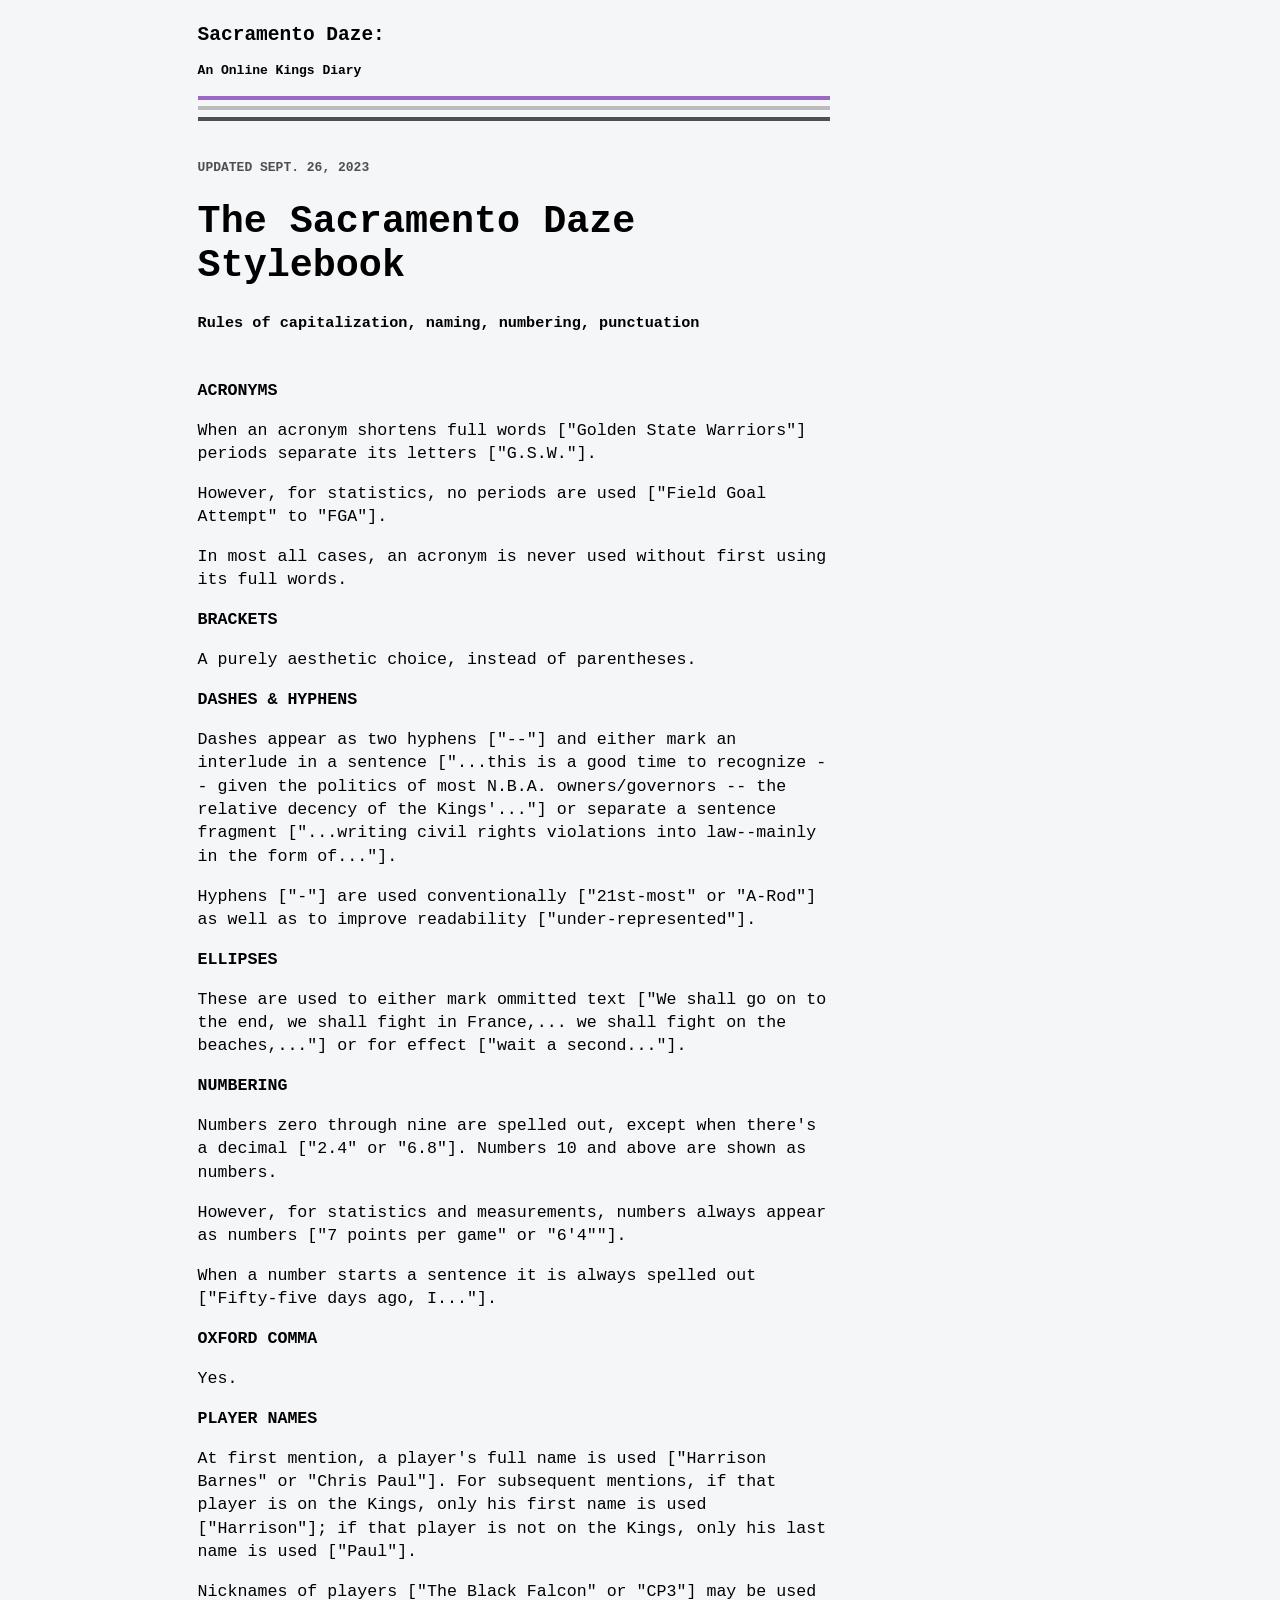
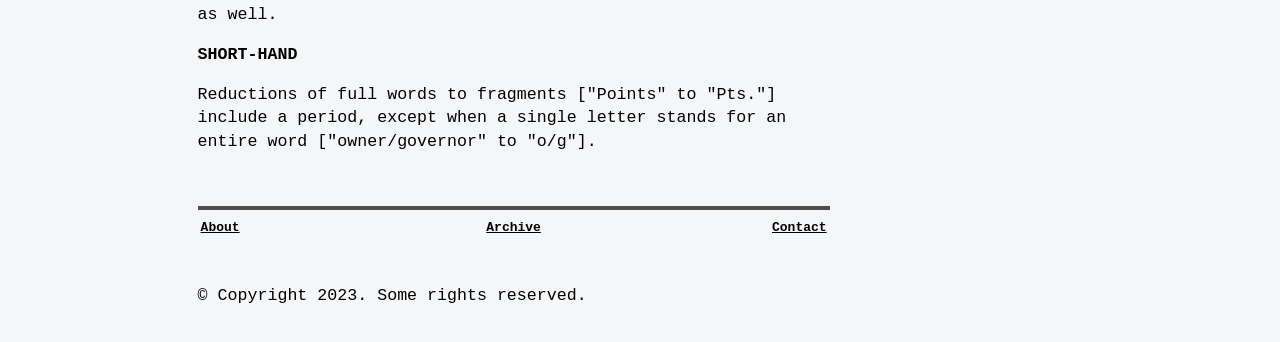
<file: stylebook.html>
<!DOCTYPE html>
<html lang="en">
	<head>
		<title>Sacramento Daze</title>
		<link rel="stylesheet" type="text/css" href="style.css">
		<link rel="icon" type="image/x-icon" href="sdfavi.png">
		<meta name="viewport" content="width=device-width, initial-scale=1.0">
	</head>
	<body>

		<div class="main">
			<a class="intra" href="index.html">
				<h2 class="title">Sacramento Daze:</h2>
				<h4 class="subtitle">An Online Kings Diary</h4>
				<hr class="purple">
				<hr class="grey">
				<hr class="black">
			</a>
			
			<br>
			
			<h4 class="tagline">
				UPDATED SEPT. 26, 2023
			</h4>
			<h1 class="title">
				The Sacramento Daze Stylebook
			</h1>
			<h3 class="subtitle">
				Rules of capitalization, naming, numbering, punctuation
			</h3>
			
			<br>
			
			<p class="normal">
				<b>ACRONYMS</b>
			</p>

            <p class="normal">
                When an acronym shortens full words ["Golden State Warriors"] periods separate its letters ["G.S.W."].
            </p>

            <p class="normal">
                However, for statistics, no periods are used ["Field Goal Attempt" to "FGA"].
            </p>

            <p class="normal">
                In most all cases, an acronym is never used without first using its full words.
            </p>

            <p class="normal">
                <b>BRACKETS</b>
            </p>

            <p class="normal">
                A purely aesthetic choice, instead of parentheses.
            </p>

            <p class="normal">
                <b>DASHES & HYPHENS</b>
            </p>

            <p class="normal">
                Dashes appear as two hyphens ["--"] and either mark an interlude in a sentence ["...this is a good time to recognize -- given the politics of most N.B.A. owners/governors -- the relative decency of the Kings'..."] or separate a sentence fragment ["...writing civil rights violations into law--mainly in the form of..."].
            </p>

            <p class="normal">
                Hyphens ["-"] are used conventionally ["21st-most" or "A-Rod"] as well as to improve readability ["under-represented"].
            </p>

            <p class="normal">
                <b>ELLIPSES</b>
            </p>

            <p class="normal">
                These are used to either mark ommitted text ["We shall go on to the end, we shall fight in France,... we shall fight on the beaches,..."] or for effect ["wait a second..."].
            </p>

            <p class="normal">
                <b>NUMBERING</b>
            </p>

            <p class="normal">
                Numbers zero through nine are spelled out, except when there's a decimal ["2.4" or "6.8"]. Numbers 10 and above are shown as numbers.
            </p>

            <p class="normal">
                However, for statistics and measurements, numbers always appear as numbers ["7 points per game" or "6'4""].
            </p>

            <p class="normal">
                When a number starts a sentence it is always spelled out ["Fifty-five days ago, I..."].
            </p>

            <p class="normal">
                <b>OXFORD COMMA</b>
            </p>

            <p class="normal">
                Yes.
            </p>
            
            <p class="normal">
				<b>PLAYER NAMES</b>
			</p>

            <p class="normal">
                At first mention, a player's full name is used ["Harrison Barnes" or "Chris Paul"]. For subsequent mentions, if that player is on the Kings, only his first name is used ["Harrison"]; if that player is not on the Kings, only his last name is used ["Paul"].
            </p>

            <p class="normal">
                Nicknames of players ["The Black Falcon" or "CP3"] may be used as well.
            </p>

            <p class="normal">
                <b>SHORT-HAND</b>
            </p>

            <p class="normal">
                Reductions of full words to fragments ["Points" to "Pts."] include a period, except when a single letter stands for an entire word ["owner/governor" to "o/g"].
            </p>

			<br><br>
			
			<hr class="black">
			
			<table width="100%">
				<tr>
					<td width="33%" style="text-align:left;">
						<a class="intra" href="about.html">
							<u>About</u>
						</a>
					</td>
					<td width="33%" style="text-align:center;">
						<a class="intra" href="archive.html">
							<u>Archive</u>
						</a>
					</td>
					<td width="33%" style="text-align:right;">
						<a class="intra" href="contact.html">
							<u>Contact</u>
						</a>
					</td>
				</tr>
			</table>
			
			<br><br>
			
			<p class="normal">
				&copy; Copyright 2023. Some rights reserved.
			</p>
			
			<br>
		
		</div>
					
	</body>
</html>
</file>
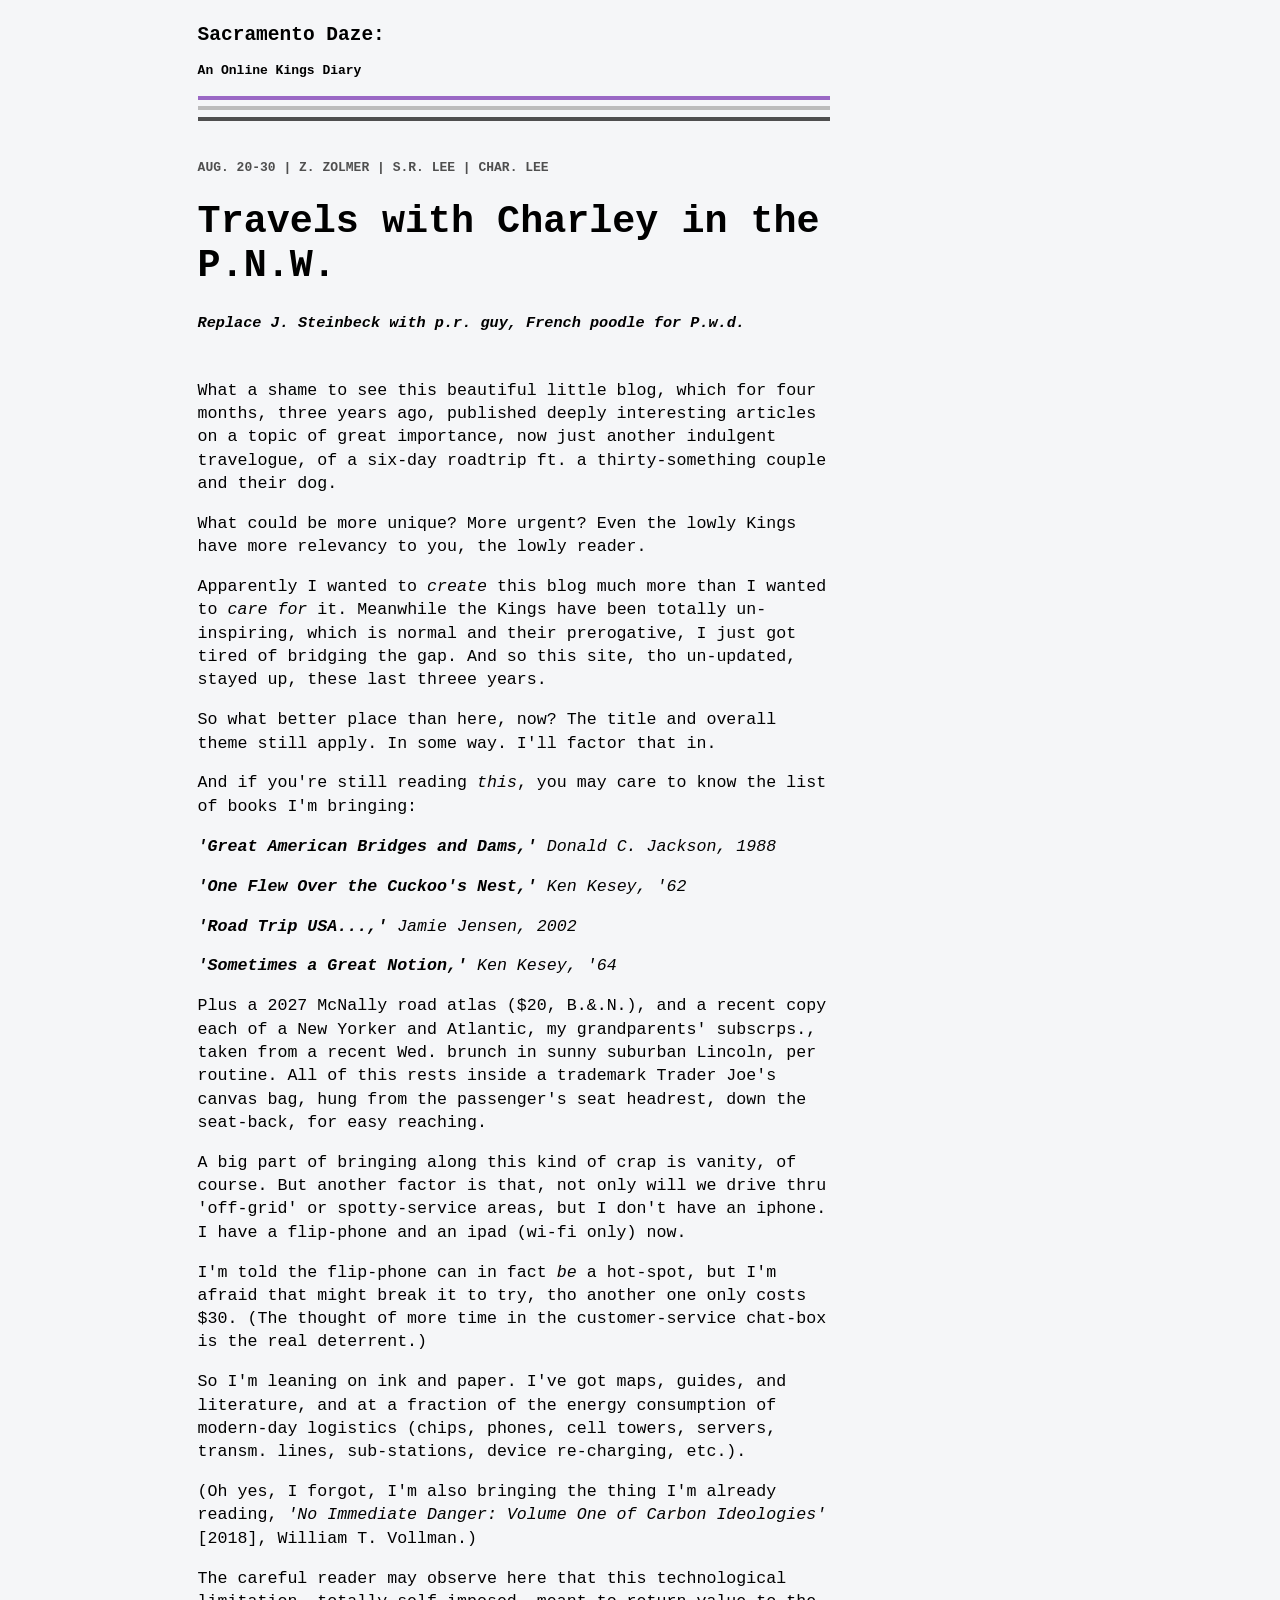
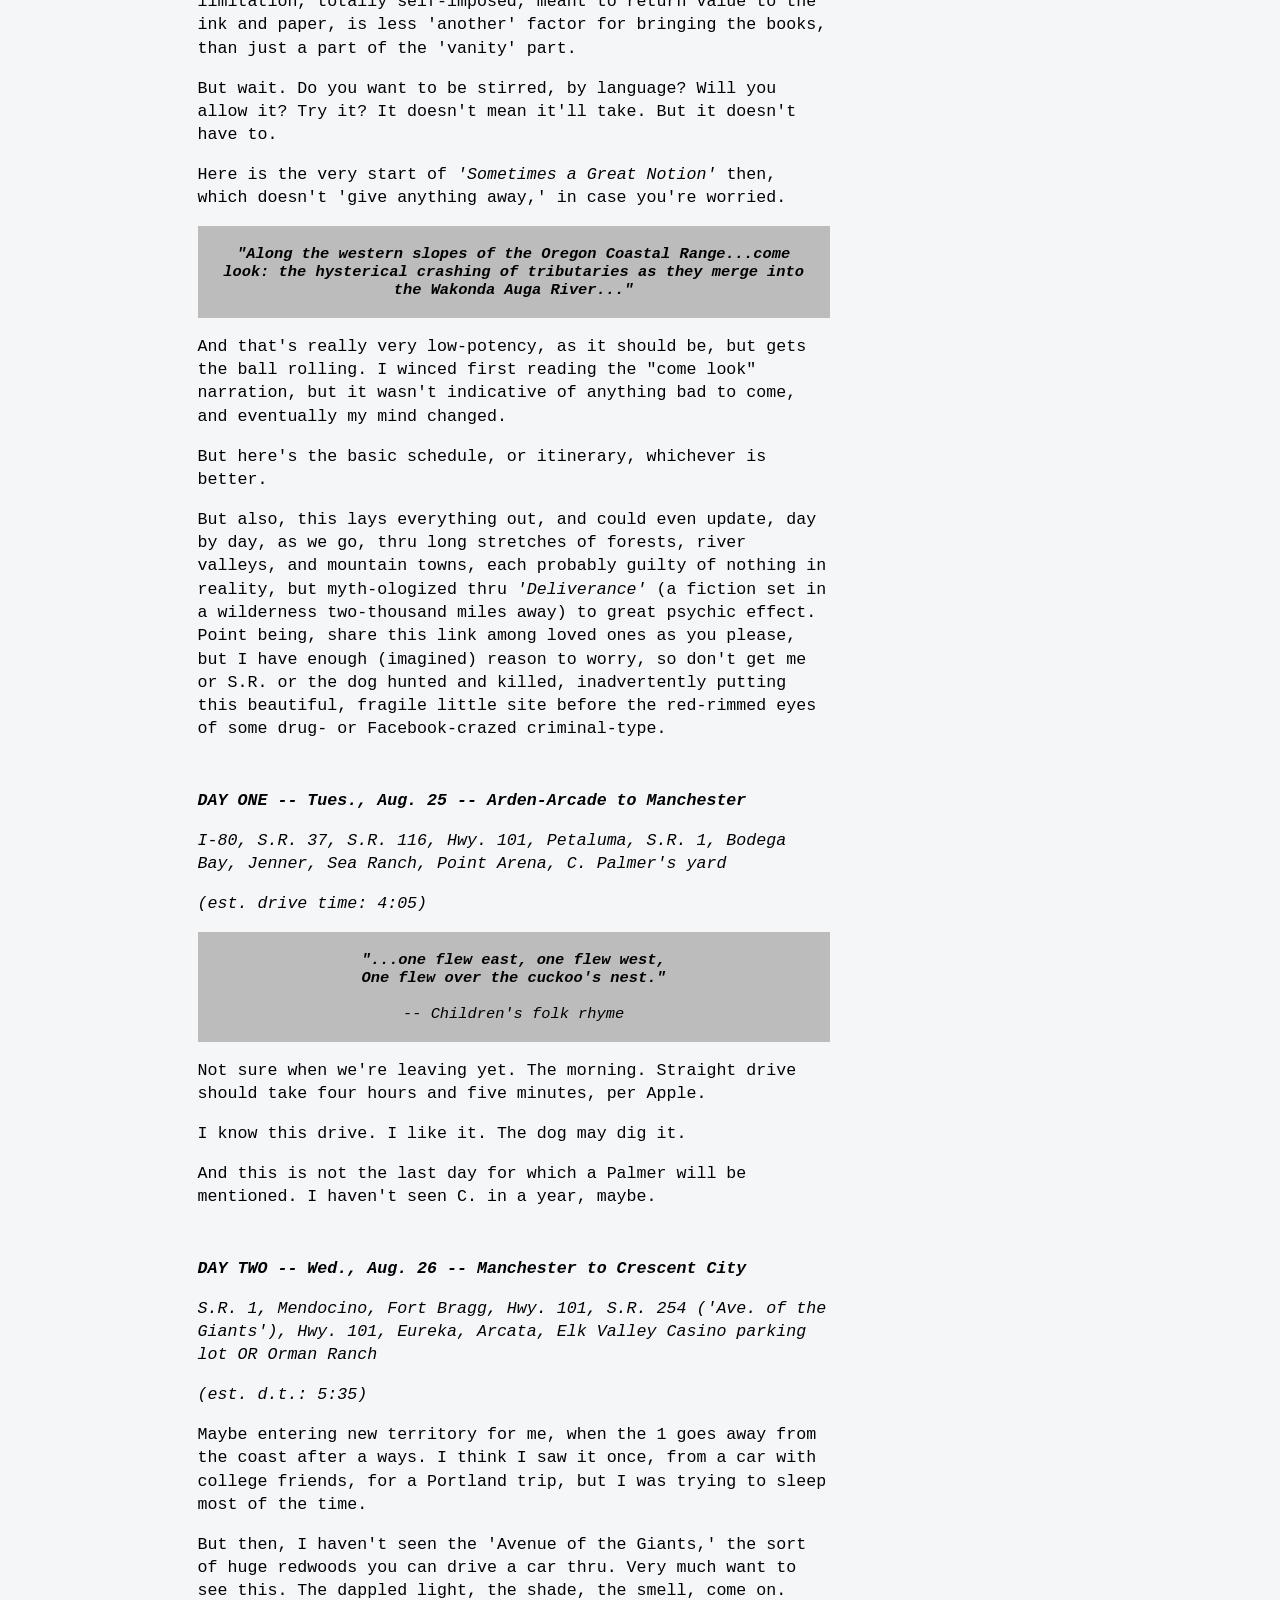
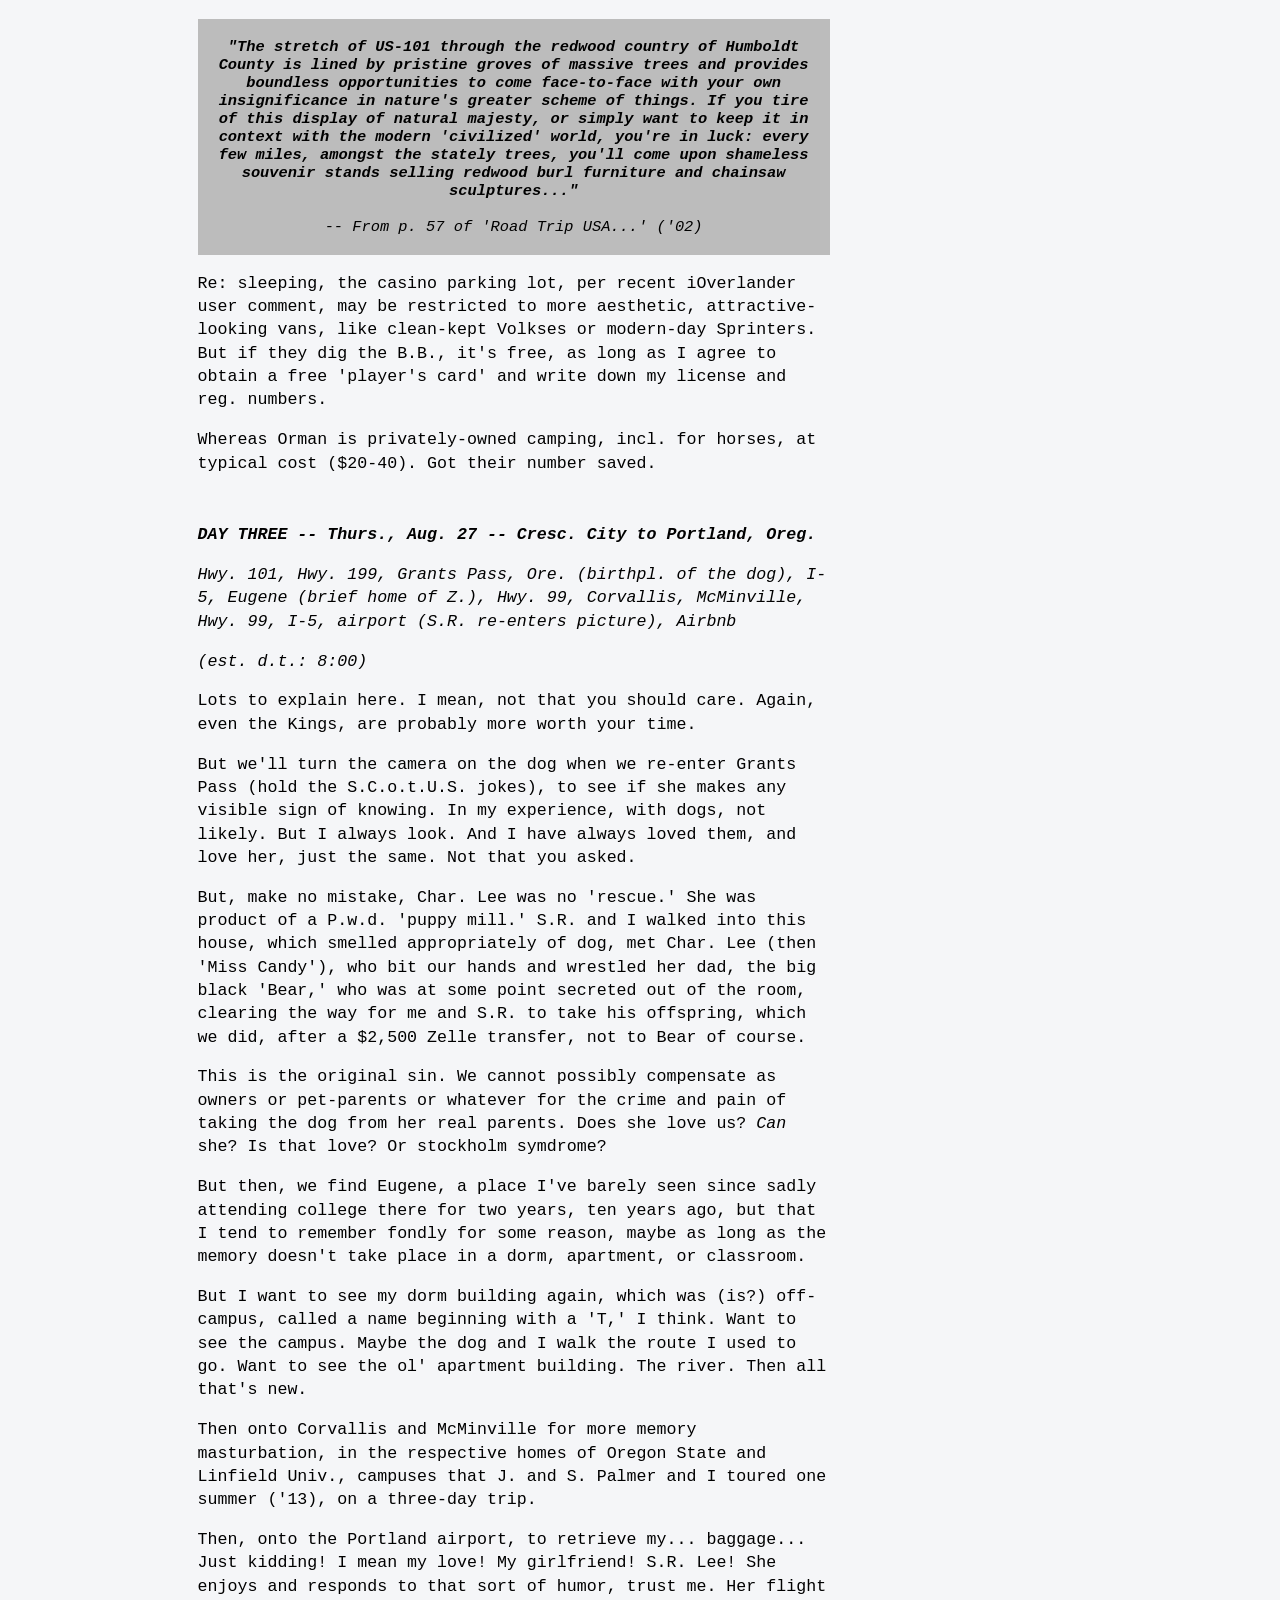
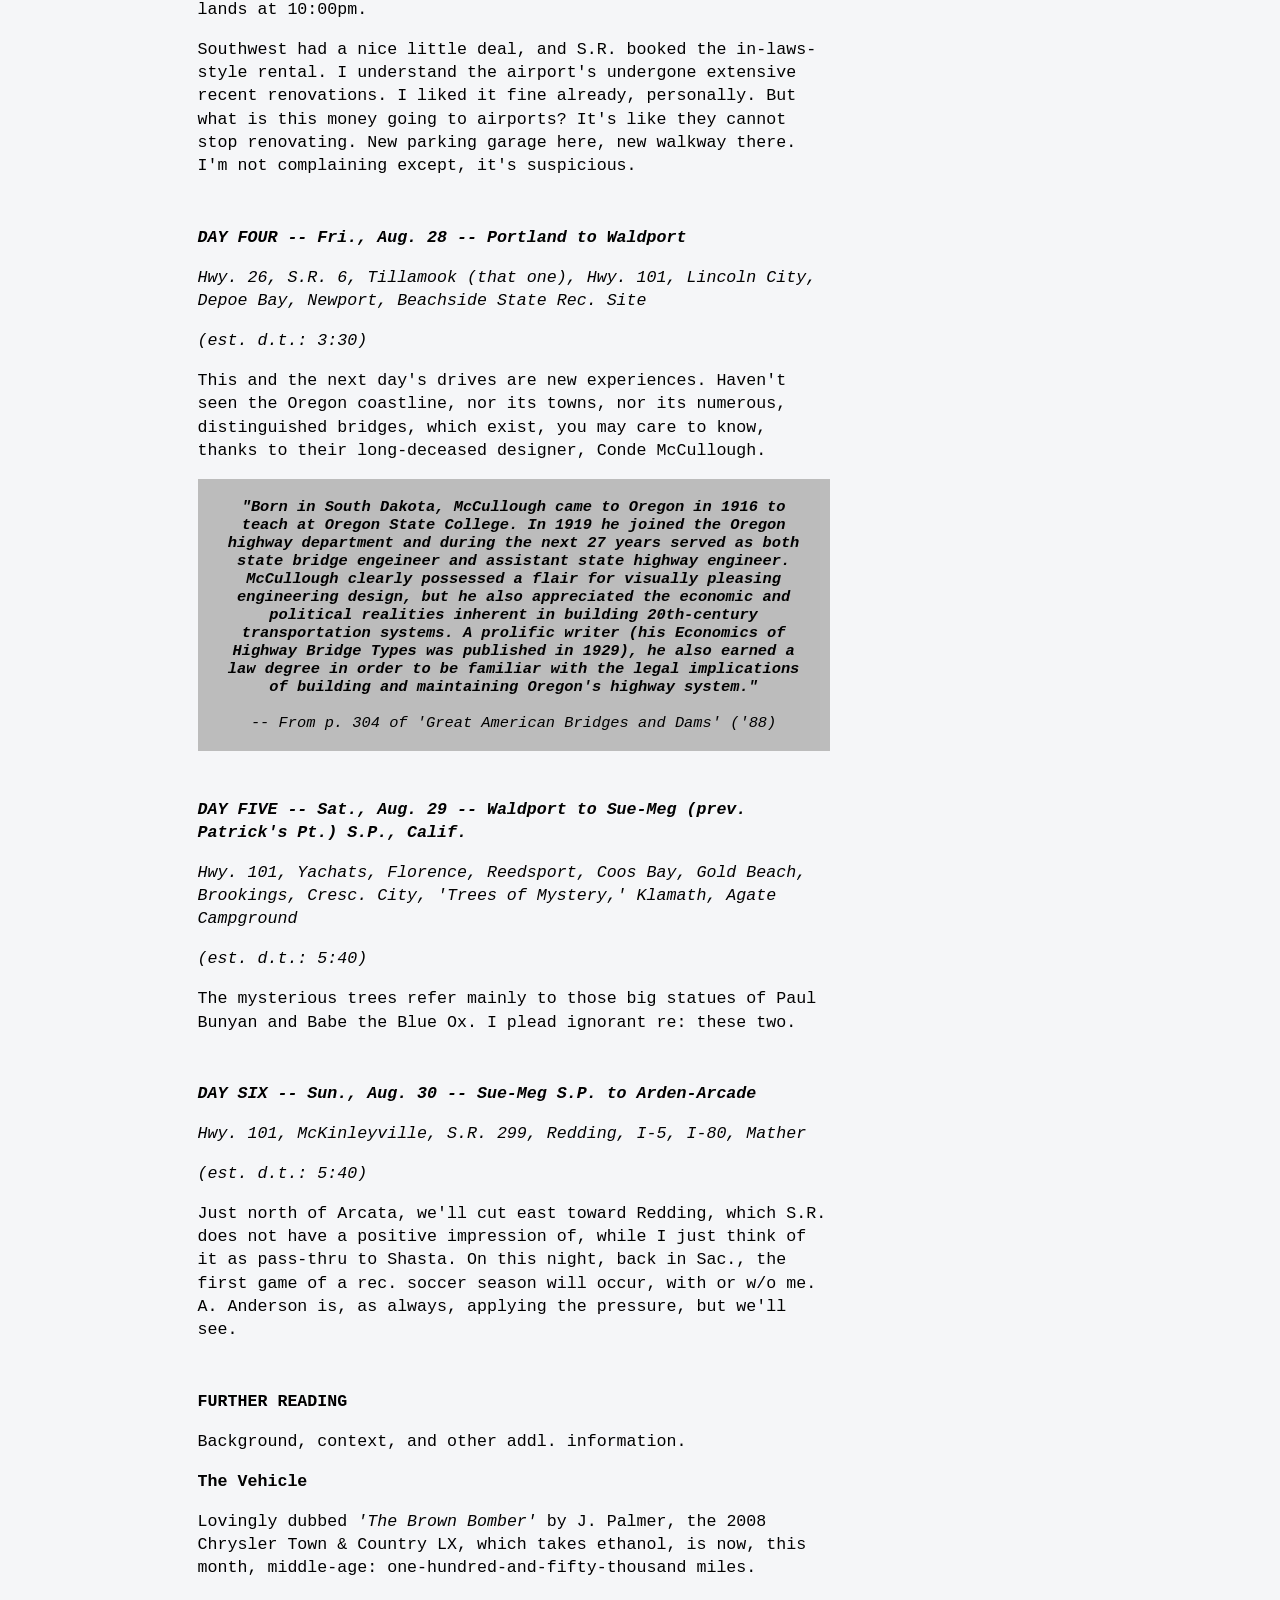
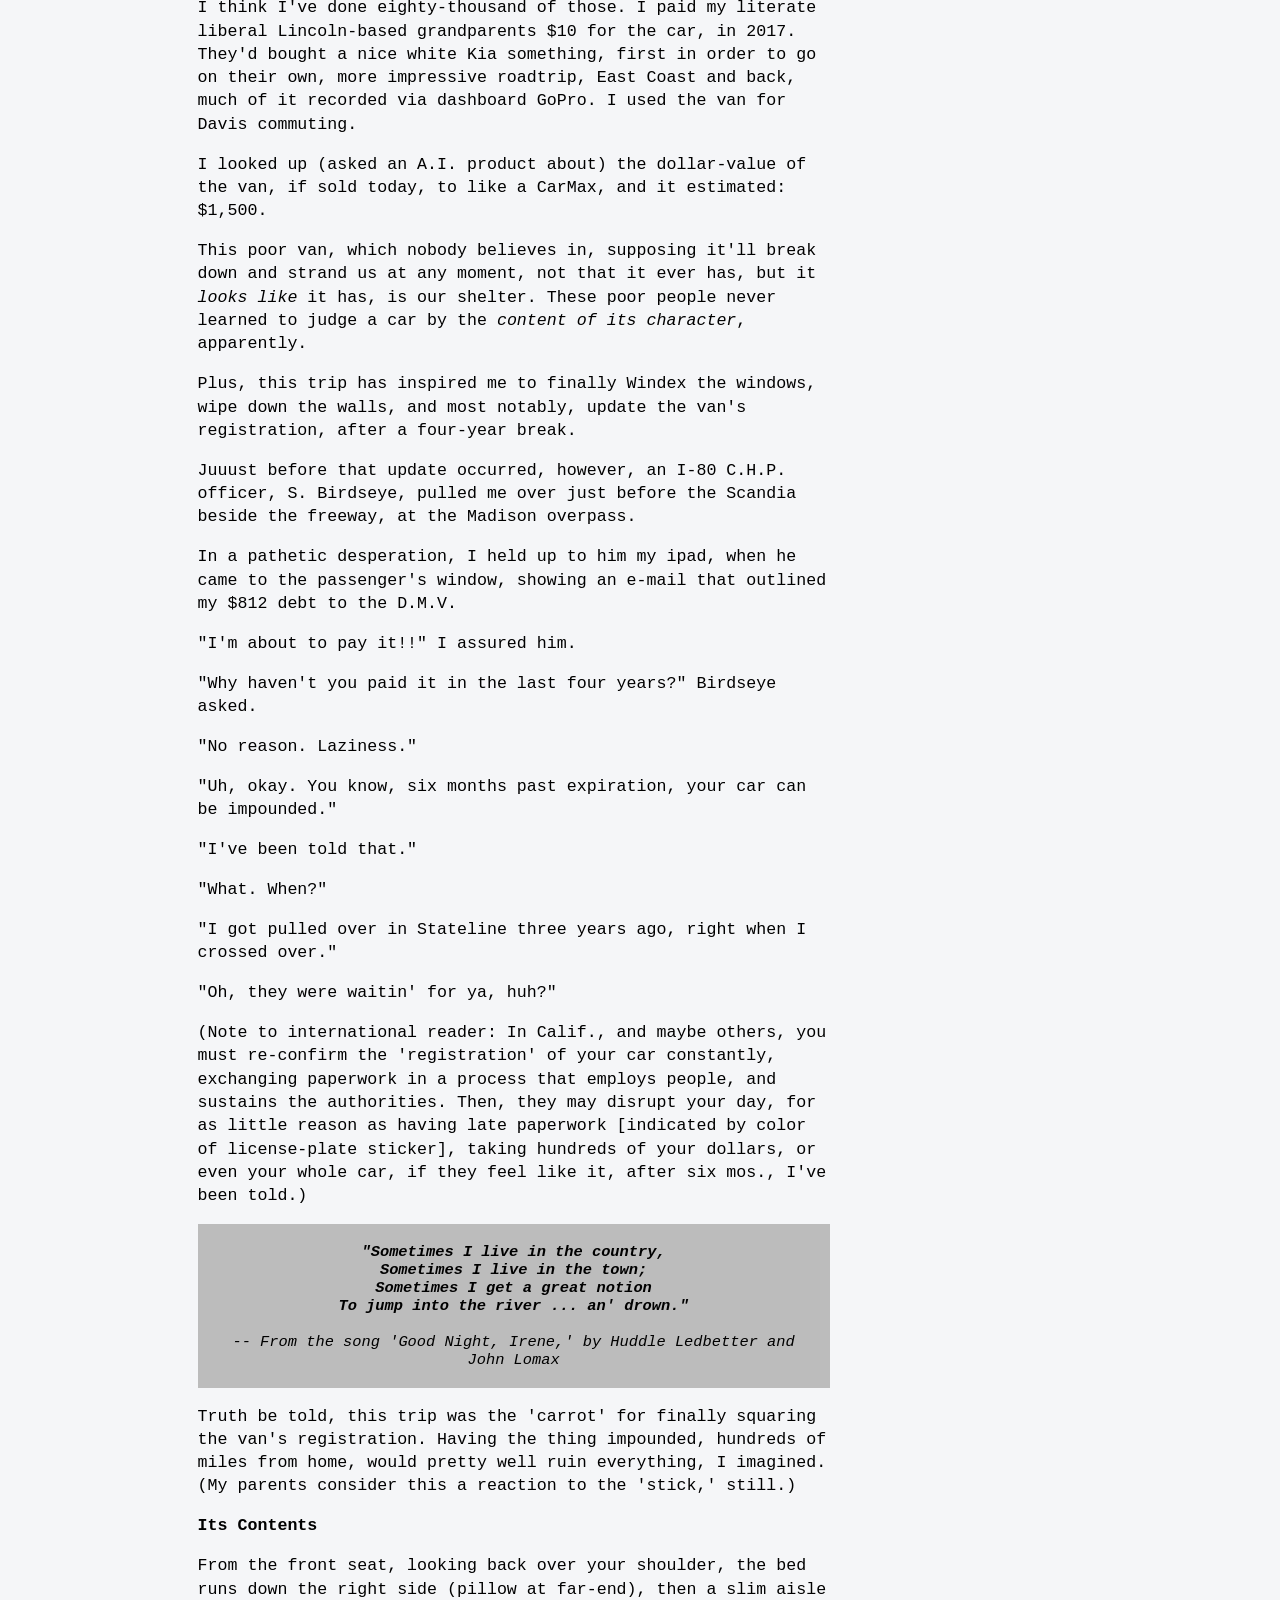
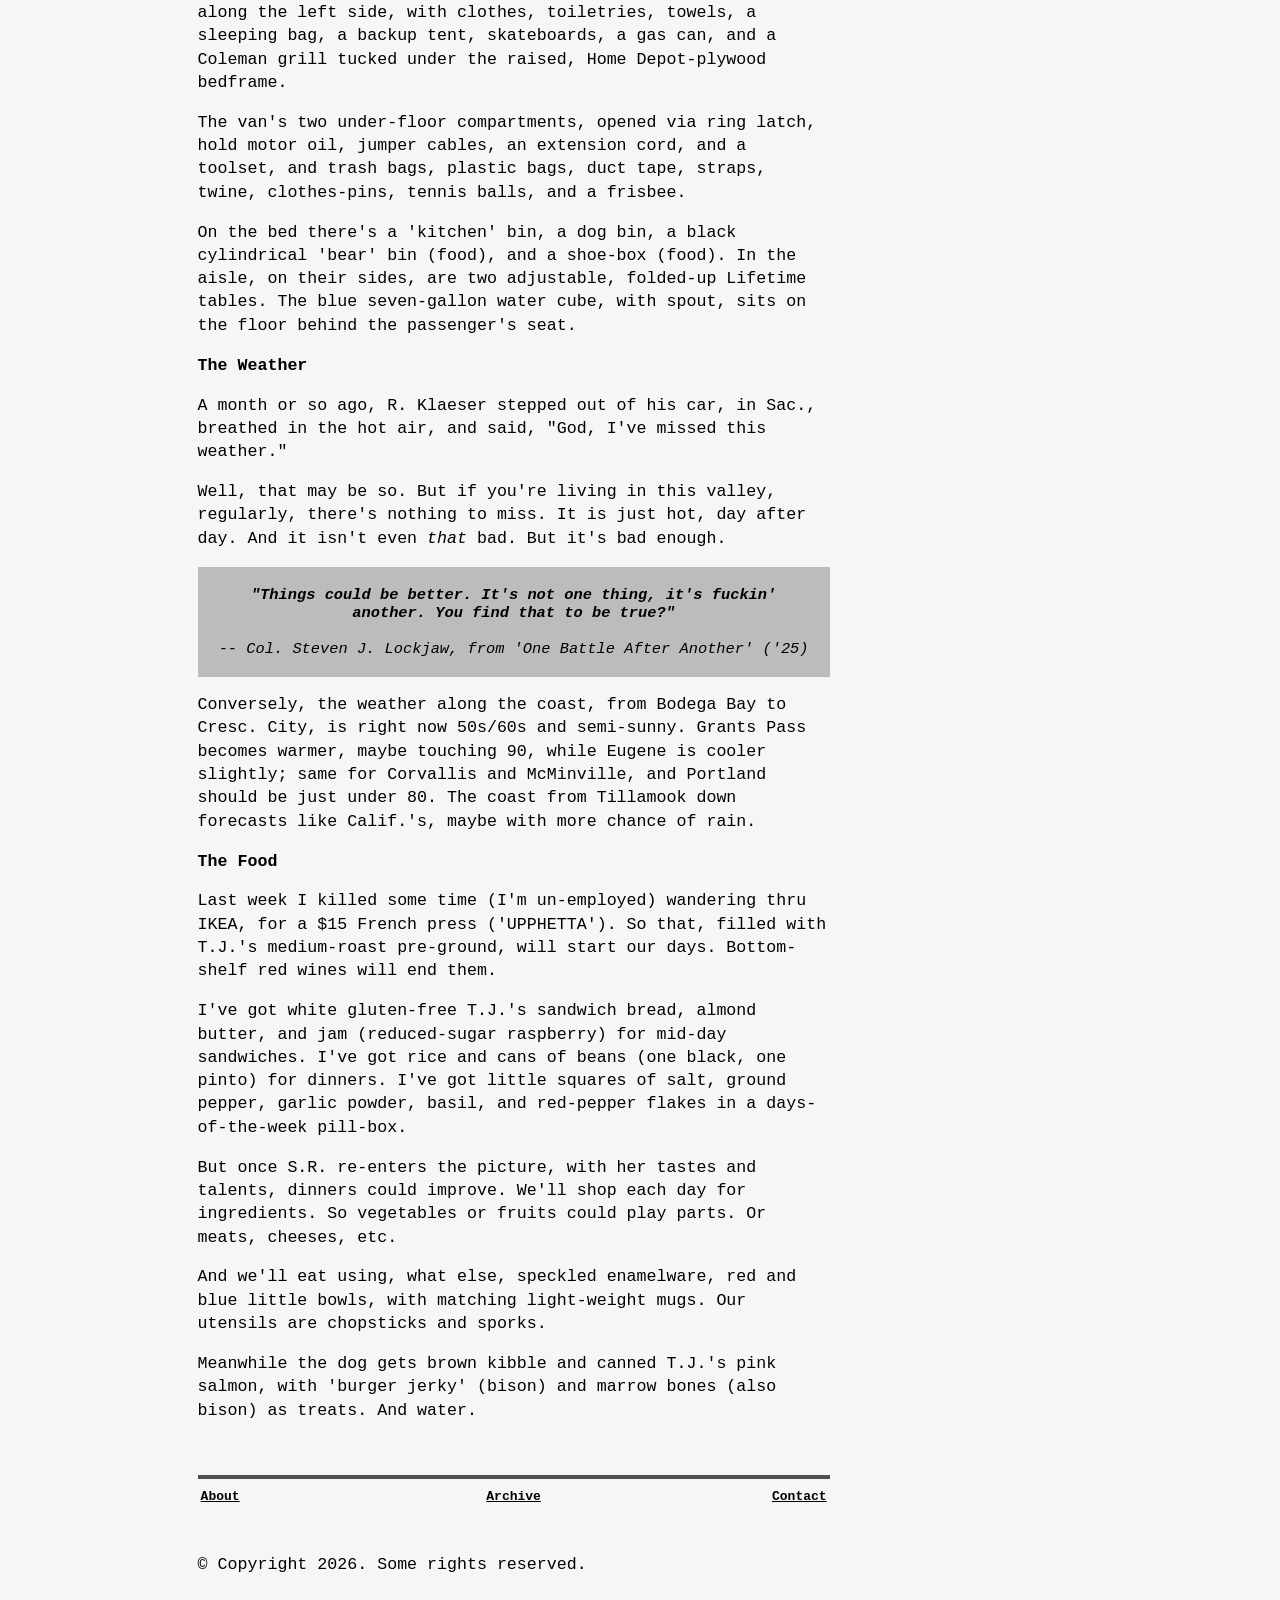
<file: TravelsWithCharley.html>
<!DOCTYPE html>
<html lang="en">
	<head>
		<title>Sacramento Daze</title>
		<link rel="stylesheet" type="text/css" href="style.css">
		<link rel="icon" type="image/x-icon" href="sdfavi.png">
		<meta name="viewport" content="width=device-width, initial-scale=1.0">
	</head>
	<body>

		<div class="main">
			<a class="intra" href="index.html">
				<h2 class="title">Sacramento Daze:</h2>
				<h4 class="subtitle">An Online Kings Diary</h4>
				<hr class="purple">
				<hr class="grey">
				<hr class="black">
			</a>
			
			<br>
			
			<h4 class="tagline">
				AUG. 20-30 | Z. ZOLMER | S.R. LEE | CHAR. LEE
			</h4>
			<h1 class="title">
				Travels with Charley in the P.N.W.
			</h1>
			<h3 class="subtitle">
				<i>Replace J. Steinbeck with p.r. guy, French poodle for P.w.d.</i>
			</h3>
			
			<br>
			
			<p class="normal">
				What a shame to see this beautiful little blog, which for four months, three years ago, published deeply 
				interesting articles on a topic of great importance, now just another indulgent travelogue, of a 
				six-day roadtrip ft. a thirty-something couple and their dog.
			</p>
			
			<p class="normal">
				What could be more unique? More urgent? Even the lowly Kings have more relevancy to you, the lowly reader.
			</p>
			
			<p class="normal">
			 Apparently I wanted to <i>create</i> this blog much more than I wanted to <i>care for</i> it. Meanwhile the 
				Kings have been totally un-inspiring, which is normal and their prerogative, I just got tired of bridging 
				the gap. And so this site, tho un-updated, stayed up, these last threee years.
			</p>
			
			<p class="normal">
				So what better place than here, now? The title and overall theme still apply. In some way. I'll factor that in.
			</p>
			
			<p class="normal">
				And if you're still reading <i>this</i>, you may care to know the list of books I'm bringing:
			</p>
			
			<p class="normal">
				<b><i>'Great American Bridges and Dams,'</b> Donald C. Jackson, 1988</i>
			</p>
			
			<p class="normal">
				<b><i>'One Flew Over the Cuckoo's Nest,'</b> Ken Kesey, '62</i>
			</p>
			
			<p class="normal">
				<b><i>'Road Trip USA...,'</b> Jamie Jensen, 2002</i>
			</p>
			
			<p class="normal">
				<b><i>'Sometimes a Great Notion,'</b> Ken Kesey, '64</i>
			</p>
			
			<p class="normal">
				Plus a 2027 McNally road atlas ($20, B.&.N.), and a recent copy each of a New Yorker and Atlantic, my 
				grandparents' subscrps., taken from a recent Wed. brunch in sunny suburban Lincoln, per routine. All of this rests 
				inside a trademark Trader Joe's canvas bag, hung from the passenger's seat headrest, down the seat-back, 
				for easy reaching.
			</p>
			
			<p class="normal">
				A big part of bringing along this kind of crap is vanity, of course. But another factor is that, not only will we drive thru 
				'off-grid' or spotty-service areas, but I don't have an iphone. I have a flip-phone and an ipad (wi-fi only) now. 
			</p>
			
			<p class="normal">
				I'm told the flip-phone can in fact <i>be</i> a hot-spot, but I'm afraid that might break it to try, tho another one 
				only costs $30. (The thought of more time in the customer-service chat-box is the real deterrent.)
			</p>
			
			<p class="normal">
				So I'm leaning on ink and paper. I've got maps, guides, and literature, and at a fraction of the energy 
				consumption of modern-day logistics (chips, phones, cell towers, servers, transm. lines, sub-stations, 
				device re-charging, etc.).
			</p>
			
			<p class="normal">
				(Oh yes, I forgot, I'm also bringing the thing I'm already reading, <i>'No Immediate Danger: Volume One of Carbon 
				Ideologies'</i> [2018], William T. Vollman.)
			</p>
			
			<p class="normal">
				The careful reader may observe here that this technological limitation, totally self-imposed, meant to return 
				value to the ink and paper, is less 'another' factor for bringing the books, than just a part of 
				the 'vanity' part.
			</p>
			
			<p class="normal">
				But wait. Do you want to be stirred, by language? Will you allow it? Try it? It doesn't mean it'll take. 
				But it doesn't have to.
			</p>
			
			<p class="normal">
				Here is the very start of <i>'Sometimes a Great Notion'</i> then, which doesn't 'give anything away,' in case 
				you're worried.
			</p>
			
			<p class="break">
				<b>"Along the western slopes of the Oregon Coastal Range...come look: the hysterical crashing of tributaries 
				as they merge into the Wakonda Auga River..."</b>
			</p>
			
			<p class="normal">
				And that's really very low-potency, as it should be, but gets the ball rolling. I winced first reading the
				"come look" narration, but it wasn't indicative of anything bad to come, and eventually my mind changed.
			</p>
			
			<p class="normal">
				But here's the basic schedule, or itinerary, whichever is better.
			</p>
			
			<p class="normal">
				But also, this lays everything out, and could even update, day by day, as we go, thru long stretches of forests, 
				river valleys, and mountain towns, each probably guilty of nothing in reality, but myth-ologized thru 
				<i>'Deliverance'</i> (a fiction set in a wilderness two-thousand miles away) to great psychic effect. Point being, 
				share this link among loved ones as you please, but I have enough (imagined) reason to worry, so don't get me or S.R. or 
				the dog hunted and killed, inadvertently putting this beautiful, fragile little site before the red-rimmed eyes 
				of some drug- or Facebook-crazed criminal-type.
			</p>
			
			<br>
			
			<p class="normal">
				<b><i>DAY ONE -- Tues., Aug. 25 -- Arden-Arcade to Manchester</i></b>
			</p>
			
			<p class="normal">
				<i>I-80, S.R. 37, S.R. 116, Hwy. 101, Petaluma, S.R. 1, Bodega Bay, Jenner, Sea Ranch, 
					Point Arena, C. Palmer's yard</i>
			</p>
			
			<p class="normal">
				<i>(est. drive time: 4:05)</i>
			</p>
			
			<p class="break">
				<b>"...one flew east, one flew west,<br>One flew over the cuckoo's nest."</b>
				<br><br>
				-- Children's folk rhyme
			</p>
			
			<p class="normal">
				Not sure when we're leaving yet. The morning. Straight drive should take four hours and five minutes, per Apple.
			</p>
			
			<p class="normal">
				I know this drive. I like it. The dog may dig it.
			</p>
			
			<p class="normal">
				And this is not the last day for which a Palmer will be mentioned. I haven't seen C. in a year, maybe.
			</p>
			
			<br>
			
			<p class="normal">
				<b><i>DAY TWO -- Wed., Aug. 26 -- Manchester to Crescent City</i></b>
			</p>
			
			<p class="normal">
				<i>S.R. 1, Mendocino, Fort Bragg, Hwy. 101, S.R. 254 ('Ave. of the Giants'), Hwy. 101, Eureka, Arcata, Elk Valley 
					Casino parking lot OR Orman Ranch</i>
			</p>
			
			<p class="normal">
				<i>(est. d.t.: 5:35)</i>
			</p>
			
			<p class="normal">
				Maybe entering new territory for me, when the 1 goes away from the coast after a ways. I think I saw it once, from 
				a car with college friends, for a Portland trip, but I was trying to sleep most of the time.
			</p>
			
			<p class="normal">
				But then, I haven't seen the 'Avenue of the Giants,' the sort of huge redwoods you can drive a 
				car thru. Very much want to see this. The dappled light, the shade, the smell, come on.
			</p>
			
			<p class="break">
				<b>"The stretch of US-101 through the redwood country of Humboldt County is lined by pristine groves of 
					massive trees and provides boundless opportunities to come face-to-face with your own insignificance in 
					nature's greater scheme of things. If you tire of this display of natural majesty, or simply want to 
					keep it in context with the modern 'civilized' world, you're in luck: every few miles, amongst the stately 
					trees, you'll come upon shameless souvenir stands selling redwood burl furniture and chainsaw sculptures..."</b>
				<br><br>
				-- From p. 57 of <i>'Road Trip USA...'</i> ('02)
			</p>
			
			<p class="normal">
				Re: sleeping, the casino parking lot, per recent iOverlander user comment, may be restricted to  
				more aesthetic, attractive-looking vans, like clean-kept Volkses or modern-day Sprinters. But if they dig the B.B., 
				it's free, as long as I agree to obtain a free 'player's card' and write down my license and reg. numbers.
			</p>
			
			<p class="normal">
				Whereas Orman is privately-owned camping, incl. for horses, at typical cost ($20-40). Got their number saved.
			</p>
			
			<br>
			
			<p class="normal">
				<b><i>DAY THREE -- Thurs., Aug. 27 -- Cresc. City to Portland, Oreg.</i></b>
			</p>
			
			<p class="normal">
				<i>Hwy. 101, Hwy. 199, Grants Pass, Ore. (birthpl. of the dog), I-5, Eugene (brief home of Z.), 
				Hwy. 99, Corvallis, McMinville, Hwy. 99, I-5, airport (S.R. re-enters picture), Airbnb</i>
			</p>
			
			<p class="normal">
				<i>(est. d.t.: 8:00)</i>
			</p>
			
			<p class="normal">
				Lots to explain here. I mean, not that you should care. Again, even the Kings, are probably more worth 
				your time.
			</p>
			
			<p class="normal">
				But we'll turn the camera on the dog when we re-enter Grants Pass (hold the S.C.o.t.U.S. jokes), to see if 
				she makes any visible sign of knowing. In my experience, with dogs, not likely. But I always look. And I
				have always loved them, and love her, just the same. Not that you asked.
			</p>
			
			<p class="normal">
				 But, make no mistake, Char. Lee was no 'rescue.' She was product of a P.w.d. 'puppy mill.' S.R. and I walked into 
					this house, which smelled appropriately of dog, met Char. Lee (then 'Miss Candy'), who bit our hands and wrestled 
					her dad, the big black 'Bear,' who was at some point secreted out of the room, clearing the way for me and 
					S.R. to take his offspring, which we did, after a $2,500 Zelle transfer, not to Bear of course.
			</p>
			
			<p class="normal">
				 This is the original sin. We cannot possibly compensate as owners or pet-parents or whatever for the crime and 
					pain of taking the dog from her real parents. Does she love us? <i>Can</i> she? Is that love? Or stockholm symdrome?
			 </p>
			
			<p class="normal">
				But then, we find Eugene, a place I've barely seen since sadly attending college 
				there for two years, ten years ago, but that I tend to remember fondly for some reason, maybe as long as the 
				memory doesn't take place in a dorm, apartment, or classroom.
			</p>
			
			<p class="normal">
				But I want to see my dorm building again, which was (is?) off-campus, called a name beginning with a 'T,' I think. 
				Want to see the campus. Maybe the dog and I walk the route I used to go. Want to see the ol' apartment building. 
				The river. Then all that's new.
			</p>
			
			<p class="normal">
				Then onto Corvallis and McMinville for more memory masturbation, in the respective homes of Oregon State and 
				Linfield Univ., campuses that J. and S. Palmer and I toured one summer ('13), on a three-day trip.
			</p>
			
			<p class="normal">
				Then, onto the Portland airport, to retrieve my... baggage... Just kidding! I mean my love! My girlfriend! S.R. Lee! 
				She enjoys and responds to that sort of humor, trust me. Her flight lands at 10:00pm.
			</p>
			
			<p class="normal">
				Southwest had a nice little deal, and S.R. booked the in-laws-style rental. I understand the airport's undergone extensive 
				recent renovations. I liked it fine already, personally. But what is this money going to airports? It's like 
				they cannot stop renovating. New parking garage here, new walkway there. I'm not complaining except, it's suspicious.
			</p>
			
			<br>
			
			<p class="normal">
				<b><i>DAY FOUR -- Fri., Aug. 28 -- Portland to Waldport</i></b>
			</p>
			
			<p class="normal">
				<i>Hwy. 26, S.R. 6, Tillamook (that one), Hwy. 101, Lincoln City, Depoe Bay, Newport, Beachside State Rec. Site</i>
			</p>
			
			<p class="normal">
				<i>(est. d.t.: 3:30)</i>
			</p>
			
			<p class="normal">
				This and the next day's drives are new experiences. Haven't seen the Oregon coastline, nor its towns, nor its numerous,
				distinguished bridges, which exist, you may care to know, thanks to their long-deceased designer, Conde McCullough.
			</p>
			
			<p class="break">
				<b>"Born in South Dakota, McCullough came to Oregon in 1916 to teach at Oregon State College. In 1919 
					he joined the Oregon highway department and during the next 27 years served as both state bridge engeineer and 
					assistant state highway engineer. McCullough clearly possessed a flair for visually pleasing engineering design, 
					but he also appreciated the economic and political realities inherent in building 20th-century transportation 
					systems. A prolific writer (his <i>Economics of Highway Bridge Types</i> was published in 1929), he also earned 
					a law degree in order to be familiar with the legal implications of building and maintaining Oregon's 
					highway system."</b>
				<br><br>
				-- From p. 304 of <i>'Great American Bridges and Dams'</i> ('88)
			</p>
			
			<br>
			
			<p class="normal">
				<b><i>DAY FIVE -- Sat., Aug. 29 -- Waldport to Sue-Meg (prev. Patrick's Pt.) S.P., Calif.</i></b>
			</p>
			
			<p class="normal">
				<i>Hwy. 101, Yachats, Florence, Reedsport, Coos Bay, Gold Beach, Brookings, Cresc. City, 'Trees of Mystery,' 
				Klamath, Agate Campground</i>
			</p>
			
			<p class="normal">
				<i>(est. d.t.: 5:40)</i>
			</p>
			
			<p class="normal">
				The mysterious trees refer mainly to those big statues of Paul Bunyan and Babe the Blue Ox. I plead ignorant re: 
				these two.
			</p>
			
			<br>
			
			<p class="normal">
				<b><i>DAY SIX -- Sun., Aug. 30 -- Sue-Meg S.P. to Arden-Arcade</i></b>
			</p>
			
			<p class="normal">
				<i>Hwy. 101, McKinleyville, S.R. 299, Redding, I-5, I-80, Mather</i>
			</p>
			
			<p class="normal">
				<i>(est. d.t.: 5:40)</i>
			</p>
			
			<p class="normal">
				Just north of Arcata, we'll cut east toward Redding, which S.R. does not have a positive impression of, 
				while I just think of it as pass-thru to Shasta. On this night, back in Sac., the first game of a rec. 
				soccer season will occur, with or w/o me. A. Anderson is, as always, applying the pressure, but we'll see.
			</p>
			
			<br>
				
				<p class="normal">
				 <b>FURTHER READING</b>
			 </p>
				
				<p class="normal">
				 Background, context, and other addl. information.
			 </p>
				
				<p class="normal">
				 <b>The Vehicle</b>
			 </p>
				
				<p class="normal">
				 Lovingly dubbed <i>'The Brown Bomber'</i> by J. Palmer, the 2008 Chrysler Town & Country LX, which takes ethanol, 
					is now, this month, middle-age: one-hundred-and-fifty-thousand miles.
			 </p>
				
				<p class="normal">
				 I think I've done eighty-thousand of those. I paid my literate liberal Lincoln-based grandparents $10 for the car, 
					in 2017. They'd bought a nice white Kia something, first in order to go on their own, more impressive roadtrip, 
					East Coast and back, much of it recorded via dashboard GoPro. I used the van for Davis commuting.
			 </p>
				
				<p class="normal">
				 I looked up (asked an A.I. product about) the dollar-value of the van, if sold today, to like a CarMax, 
					and it estimated: $1,500.
			 </p>
				
				<p class="normal">
				 This poor van, which nobody believes in, supposing it'll break down and strand us at any moment, not that it 
					ever has, but it <i>looks like</i> it has, is our shelter. These poor people never learned to judge 
					a car by the <i>content of its character</i>, apparently.
			 </p>
				
				<p class="normal">
				 Plus, this trip has inspired me to finally Windex the windows, wipe down the walls, and most notably, update 
					the van's registration, after a four-year break.
			 </p>
				
				<p class="normal">
				 Juuust before that update occurred, however, an I-80 C.H.P. officer, S. Birdseye, pulled me over just before the Scandia 
					beside the freeway, at the Madison overpass.
			 </p>
				
				<p class="normal">
				 In a pathetic desperation, I held up to him my ipad, when he came to the passenger's window, showing an 
					e-mail that outlined my $812 debt to the D.M.V.
			 </p>
				
				<p class="normal">
				 "I'm about to pay it!!" I assured him.
			 </p>
				
				<p class="normal">
				 "Why haven't you paid it in the last four years?" Birdseye asked.
			 </p>
				
				<p class="normal">
				 "No reason. Laziness."
			 </p>
				
				<p class="normal">
				 "Uh, okay. You know, six months past expiration, your car can be impounded."
			 </p>
				
				<p class="normal">
				 "I've been told that."
			 </p>
				
				<p class="normal">
				 "What. When?"
			 </p>
				
				<p class="normal">
				 "I got pulled over in Stateline three years ago, right when I crossed over."
			 </p>
				
				<p class="normal">
				 "Oh, they were waitin' for ya, huh?"
			 </p>
				
				<p class="normal">
				 (Note to international reader: In Calif., and maybe others, you must re-confirm the 'registration' of 
					your car constantly, exchanging paperwork in a process that employs people, and sustains the authorities. Then, they 
					may disrupt your day, for as little reason as having late paperwork [indicated by color of license-plate sticker], 
					taking hundreds of your dollars, or even your whole car, if they feel like it, after six mos., I've been told.)
			 </p>
				
				<p class="break">
				 <b>"Sometimes I live in the country,<br>Sometimes I live in the town;<br>Sometimes I get a great notion<br>
					To jump into the river ... an' drown."</b>
				 <br><br>
				 -- From the song 'Good Night, Irene,' by Huddle Ledbetter and John Lomax
			 </p>
				
				<p class="normal">
				 Truth be told, this trip was the 'carrot' for finally squaring the van's registration. Having the thing impounded, 
					hundreds of miles from home, would pretty well ruin everything, I imagined. (My parents consider this a reaction 
					to the 'stick,' still.)
			 </p>
				
				<p class="normal">
				 <b>Its Contents</b>
			 </p>
				
				<p class="normal">
				 From the front seat, looking back over your shoulder, the bed runs down the right side (pillow at far-end), then 
					a slim aisle along the left side, with clothes, toiletries, towels, a sleeping bag, a backup tent, skateboards, 
					a gas can, and a Coleman grill tucked under the raised, Home Depot-plywood bedframe. 
			 </p>
				
				<p class="normal">
				 The van's two under-floor compartments, opened via ring latch, hold motor oil, jumper cables, an extension cord, 
					and a toolset, and trash bags, plastic bags, duct tape, straps, twine, clothes-pins, tennis balls, and a frisbee.
			 </p>
				
				<p class="normal">
				 On the bed there's a 'kitchen' bin, a dog bin, a black cylindrical 'bear' bin (food), and a shoe-box (food). In the 
					aisle, on their sides, are two adjustable, folded-up Lifetime tables. The blue seven-gallon water cube, with spout, 
					sits on the floor behind the passenger's seat.
			 </p>
				
				<p class="normal">
				 <b>The Weather</b>
			 </p>
				
				<p class="normal">
				 A month or so ago, R. Klaeser stepped out of his car, in Sac., breathed in the hot air, and said, "God, 
					I've missed this weather."
			 </p>
				
				<p class="normal">
				 Well, that may be so. But if you're living in this valley, regularly, there's nothing to miss. It is just hot, 
					day after day. And it isn't even <i>that</i> bad. But it's bad enough.
			 </p>
				
				<p class="break">
				 <b>"Things could be better. It's not one thing, it's fuckin' another. You find that to be true?"</b>
				 <br><br>
				 -- Col. Steven J. Lockjaw, from 'One Battle After Another' ('25)
			 </p>
				
				<p class="normal">
				 Conversely, the weather along the coast, from Bodega Bay to Cresc. City, is right now 50s/60s and semi-sunny. 
					Grants Pass becomes warmer, maybe touching 90, while Eugene is cooler slightly; same for Corvallis and McMinville, 
					and Portland should be just under 80. The coast from Tillamook down forecasts like Calif.'s, maybe with more 
					chance of rain.
			 </p>
				
				<p class="normal">
				 <b>The Food</b>
			 </p>
				
				<p class="normal">
				 Last week I killed some time (I'm un-employed) wandering thru IKEA, for a $15 French press ('UPPHETTA'). 
					So that, filled with T.J.'s medium-roast pre-ground, will start our days. Bottom-shelf red wines will end them.
			 </p>
				
				<p class="normal">
				 I've got white gluten-free T.J.'s sandwich bread, almond butter, and jam (reduced-sugar raspberry) 
					for mid-day sandwiches. I've got rice and cans of beans (one black, one pinto) for dinners. I've got little squares of 
					salt, ground pepper, garlic powder, basil, and red-pepper flakes in a days-of-the-week pill-box.
			 </p>
				
				<p class="normal">
				 But once S.R. re-enters the picture, with her tastes and talents, dinners could improve. We'll shop each day 
					for ingredients. So vegetables or fruits could play parts. Or meats, cheeses, etc.
			 </p>
				
				<p class="normal">
				 And we'll eat using, what else, speckled enamelware, red and blue little bowls, with matching light-weight mugs. Our 
					utensils are chopsticks and sporks.
			 </p>
				
				<p class="normal">
				 Meanwhile the dog gets brown kibble and canned T.J.'s pink salmon, with 'burger jerky' (bison) and marrow bones 
					(also bison) as treats. And water.
			 </p>
            
			<br><br>
			
			<hr class="black">
			
			<table width="100%">
				<tr>
					<td width="33%" style="text-align:left;">
						<a class="intra" href="about.html">
							<u>About</u>
						</a>
					</td>
					<td width="33%" style="text-align:center;">
						<a class="intra" href="archive.html">
							<u>Archive</u>
						</a>
					</td>
					<td width="33%" style="text-align:right;">
						<a class="intra" href="contact.html">
							<u>Contact</u>
						</a>
					</td>
				</tr>
			</table>
			
			<br><br>
			
			<p class="normal">
				&copy; Copyright 2026. Some rights reserved.
			</p>
			
			<br>
		
		</div>
					
	</body>
</html>
</file>
<file: style.css>
body {
	background-color: #F5F6F8;
	font-family: monospace;
	font-color: #000000;
}

/* For VERY SMALL devices (phones, 600px and down) */
@media only screen and (max-width: 600px) {
	.main {
		float: left;
		width: 95%;
		padding-left: 2%;
		padding-right: 3%;
	}
	
	.normal {
		line-height: 1.4;
		font-size: 4.5vw;
	}
	
	.break {
		font-style: italic;
		font-size: 4.3vw;
		text-align: center;
		padding-top: 3%;
		padding-right: 3%;
		padding-bottom: 3%;
		padding-left: 3%;
		background-color: #BCBCBC;
	}
	
	.regular {
		width: 100%;
		font-style: italic;
		font-size: 4.3vw;
		text-align: left;
		padding-top: 3%;
		padding-bottom: 3%;
		background-color: #BCBCBC;
		border: none;
	}
	
	td.reg {
		border-bottom: 1px solid #4F4F4F;
		padding: 1%;
		padding-left: 2%;
	}
	
	th.reg {
		border-bottom: 1px solid #4F4F4F;
		padding: 1%;
		padding-left: 2%;
	}
	
	h1.title {
		font-size: 8vw;
	}
	
	span.archivedate {
		font-size: 4.1vw;
		color: #4F4F4F;
	}
}

/* For SMALL devices (portrait tablets and large phones, 600px and up) */
@media only screen and (min-width: 600px) {
	.main {
		float: left;
		width: 90%;
		padding-left: 3%;
		padding-right: 7%;
	}
	
	.normal {
		line-height: 1.4;
		font-size: 2.6vw;
	}
	
	.break {
		font-style: italic;
		font-size: 2.4vw;
		text-align: center;
		padding-top: 3%;
		padding-right: 3%;
		padding-bottom: 3%;
		padding-left: 3%;
		background-color: #BCBCBC;
	}
	
	.regular {
		width: 100%;
		font-style: italic;
		font-size: 2.4vw;
		text-align: left;
		padding-top: 3%;
		padding-bottom: 3%;
		background-color: #BCBCBC;
		border: none;
	}
	
	td.reg {
		border-bottom: 1px solid #4F4F4F;
		padding: 1%;
		padding-left: 2%;
	}
	
	th.reg {
		border-bottom: 1px solid #4F4F4F;
		padding: 1%;
		padding-left: 2%;
	}
	
	h1.title {
		font-size: 7vw;
	}
	
	span.archivedate {
		font-size: ;
		color: #4F4F4F;
	}
}

/* For MEDIUM devices (landscape tablets, this iPad in portrait, 768px and up) */
@media only screen and (min-width: 768px) {
	.main {
		float: left;
		width: 85%;
		padding-left: 5%;
		padding-right: 10%;
	}
	
	.normal {
		line-height: 1.4;
		font-size: 1.8vw;
	}
	
	.break {
		font-style: italic;
		font-size: 1.6vw;
		text-align: center;
		padding-top: 3%;
		padding-right: 3%;
		padding-bottom: 3%;
		padding-left: 3%;
		background-color: #BCBCBC;
	}
	
	.regular {
		width: 100%;
		font-style: italic;
		font-size: 1.6vw;
		text-align: left;
		padding-top: 3%;
		padding-bottom: 3%;
		background-color: #BCBCBC;
		border: none;
	}
	
	td.reg {
		border-bottom: 1px solid #4F4F4F;
		padding: 1%;
		padding-left: 2%;
	}
	
	th.reg {
		border-bottom: 1px solid #4F4F4F;
		padding: 1%;
		padding-left: 2%;
	}
	
	h1.title {
		font-size: 4vw;
	}
	
	span.archivedate {
		font-size: 1.4vw;
		color: #4F4F4F;
	}
}

/* For LARGE devices (laptops and desktops, this iPad in landscape, 992px and up) */
@media only screen and (min-width: 992px) {
	.main {
		float: left;
		width: 60%;
		padding-left: 15%;
		padding-right: 25%;
	}
	
	.normal {
		line-height: 1.4;
		font-size: 1.6vw;
	}
	
	.break {
		font-style: italic;
		font-size: 1.4vw;
		text-align: center;
		padding-top: 3%;
		padding-right: 3%;
		padding-bottom: 3%;
		padding-left: 3%;
		background-color: #BCBCBC;
	}
	
	.regular {
		width: 100%;
		font-style: italic;
		font-size: 1.4vw;
		text-align: left;
		padding-top: 3%;
		padding-bottom: 3%;
		background-color: #BCBCBC;
		border: none;
	}
	
	td.reg {
		border-bottom: 1px solid #4F4F4F;
		padding: 1%;
		padding-left: 2%;
	}
	
	th.reg {
		border-bottom: 1px solid #4F4F4F;
		padding: 1%;
		padding-left: 2%;
	}
	
	h1.title {
		font-size: 3vw;
	}
	
	span.archivedate {
		font-size: 1.2vw;
		color: #4F4F4F;
	}
}

/* For EXTRA LARGE devices (large laptops and desktops, 1200px and up) */
@media only screen and (min-width: 1200px) {
	.main {
		float: left;
		width: 50%;
		padding-left: 15%;
		padding-right: 25%;
	}
	
	.normal {
		line-height: 1.4;
		font-size: 1.3vw;
	}
	
	.break {
		font-style: italic;
		font-size: 1.2vw;
		text-align: center;
		padding-top: 3%;
		padding-right: 3%;
		padding-bottom: 3%;
		padding-left: 3%;
		background-color: #BCBCBC;
	}
	
	.regular {
		width: 100%;
		font-style: italic;
		font-size: 1.2vw;
		text-align: left;
		padding-top: 3%;
		padding-bottom: 3%;
		background-color: #BCBCBC;
		border: none;
	}
	
	td.reg {
		border-bottom: 1px solid #4F4F4F;
		padding: 1%;
		padding-left: 2%;
	}
	
	th.reg {
		border-bottom: 1px solid #4F4F4F;
		padding: 1%;
		padding-left: 2%;
	}
	
	h1.title {
		font-size: 3vw;
	}
	
	span.archivedate {
		font-size: 1vw;
		color: #4F4F4F;
	}
}

h4.tagline {
	color: #4F4F4F;
	text-align: left;
}

p.header {
	font-style: bold;
}

h4.dateline {
	color: #4F4F4F;
	text-align: right;
	font-style: italic;
}

hr.purple {
	border: 2px solid #9A68C5;
}

hr.grey {
	border: 2px solid #BCBCBC;
}

hr.black {
	border: 2px solid #4F4F4F;
}

a {
	color: blue;
	font-weight: bold;
}

a:visited {
	color: blue;
	font-weight: bold;
}

a.intra {
	color: #000000;
	text-decoration: none;
}

a.intra:visited {
	color: #000000;
	text-decoration: none;
}

mark.sd {
	color: #000000;
	background-color: #ceb2e7;
}

mark.cgpt {
	color: #000000;
	background-color: #c0ded7;
}
</file>
